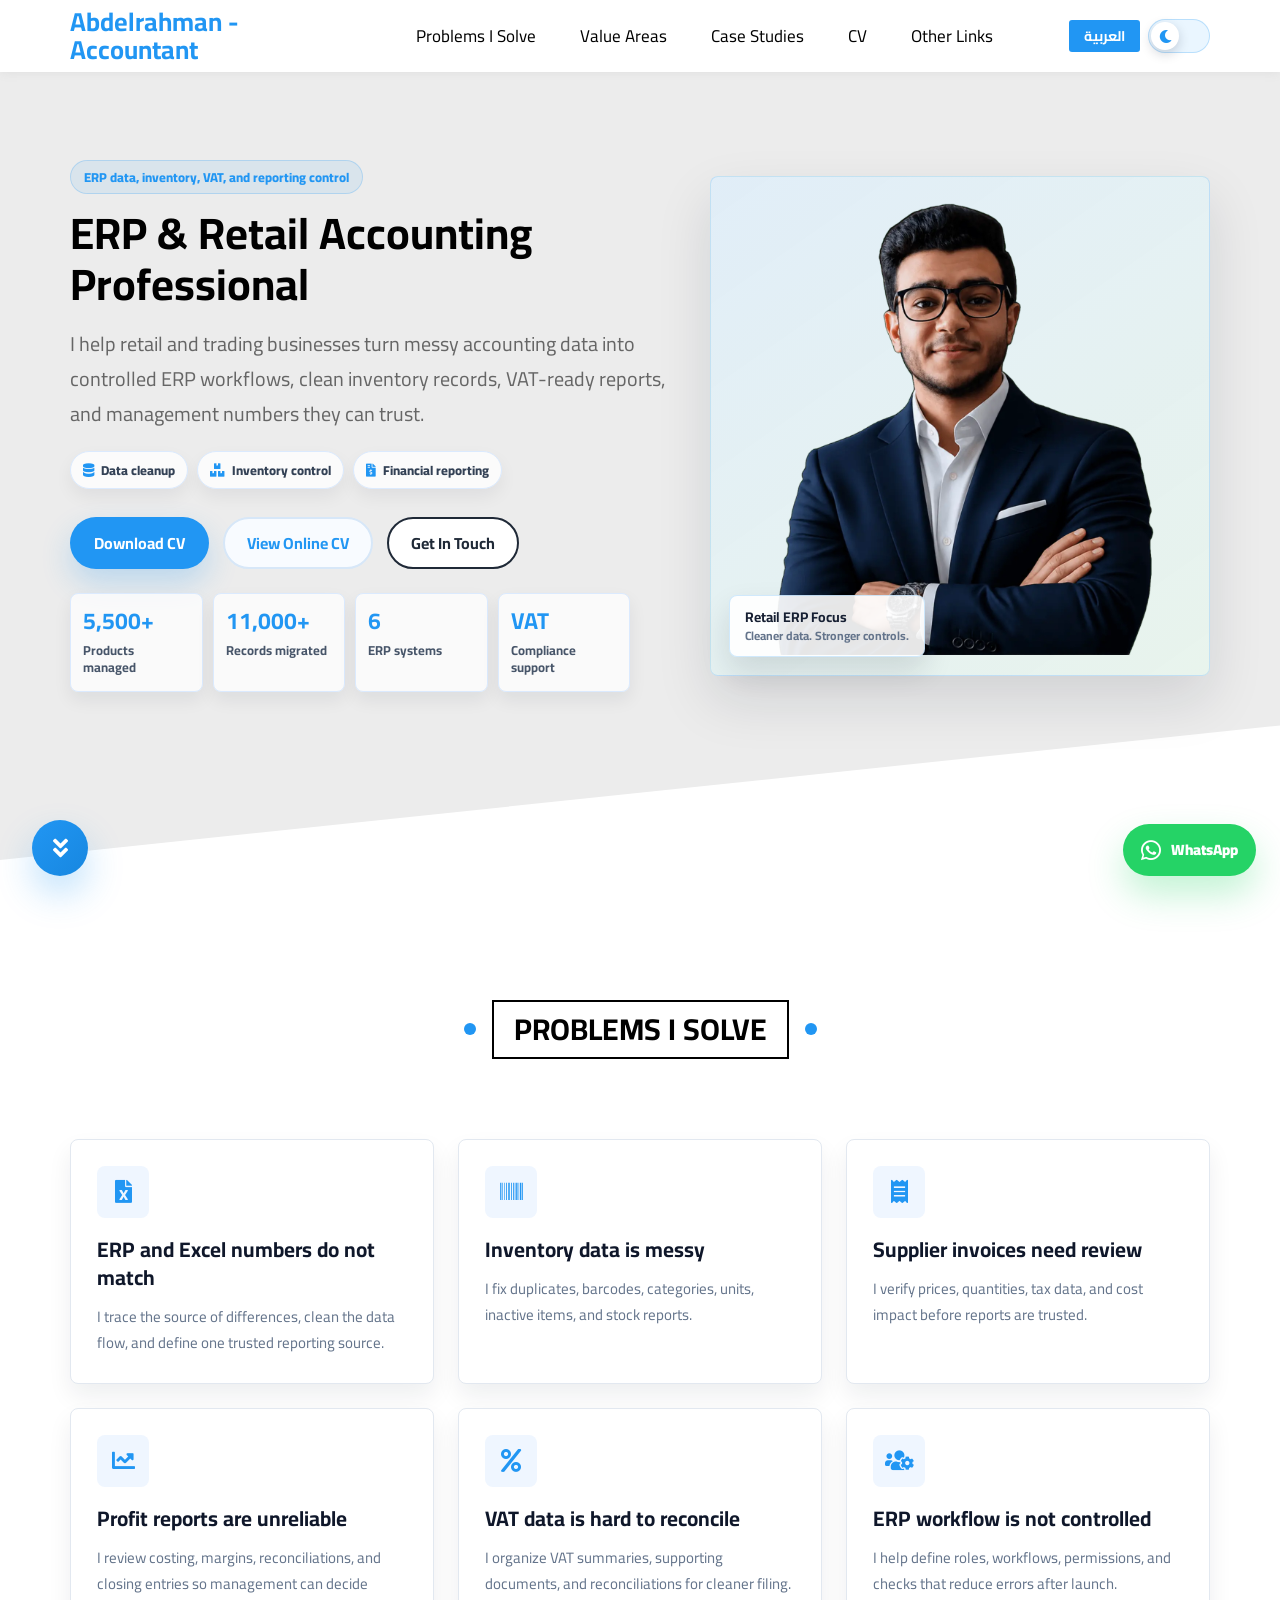
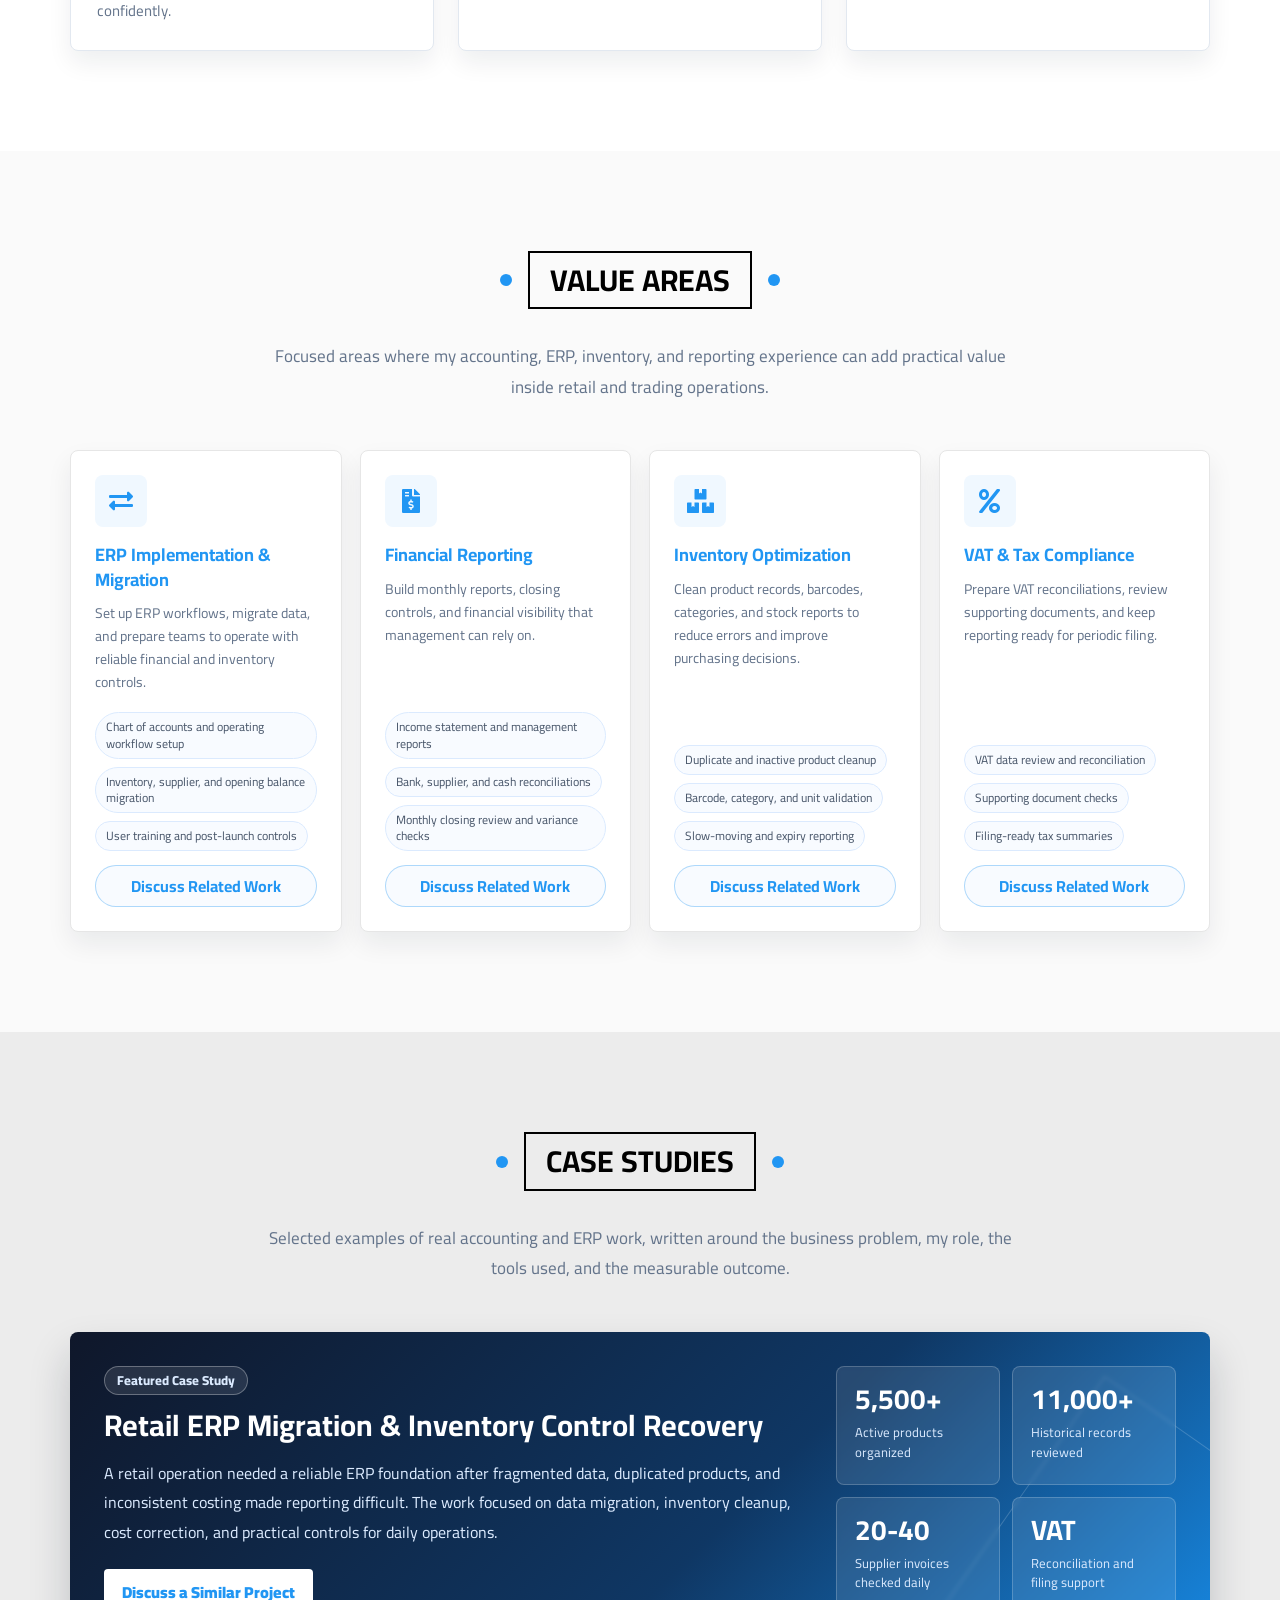
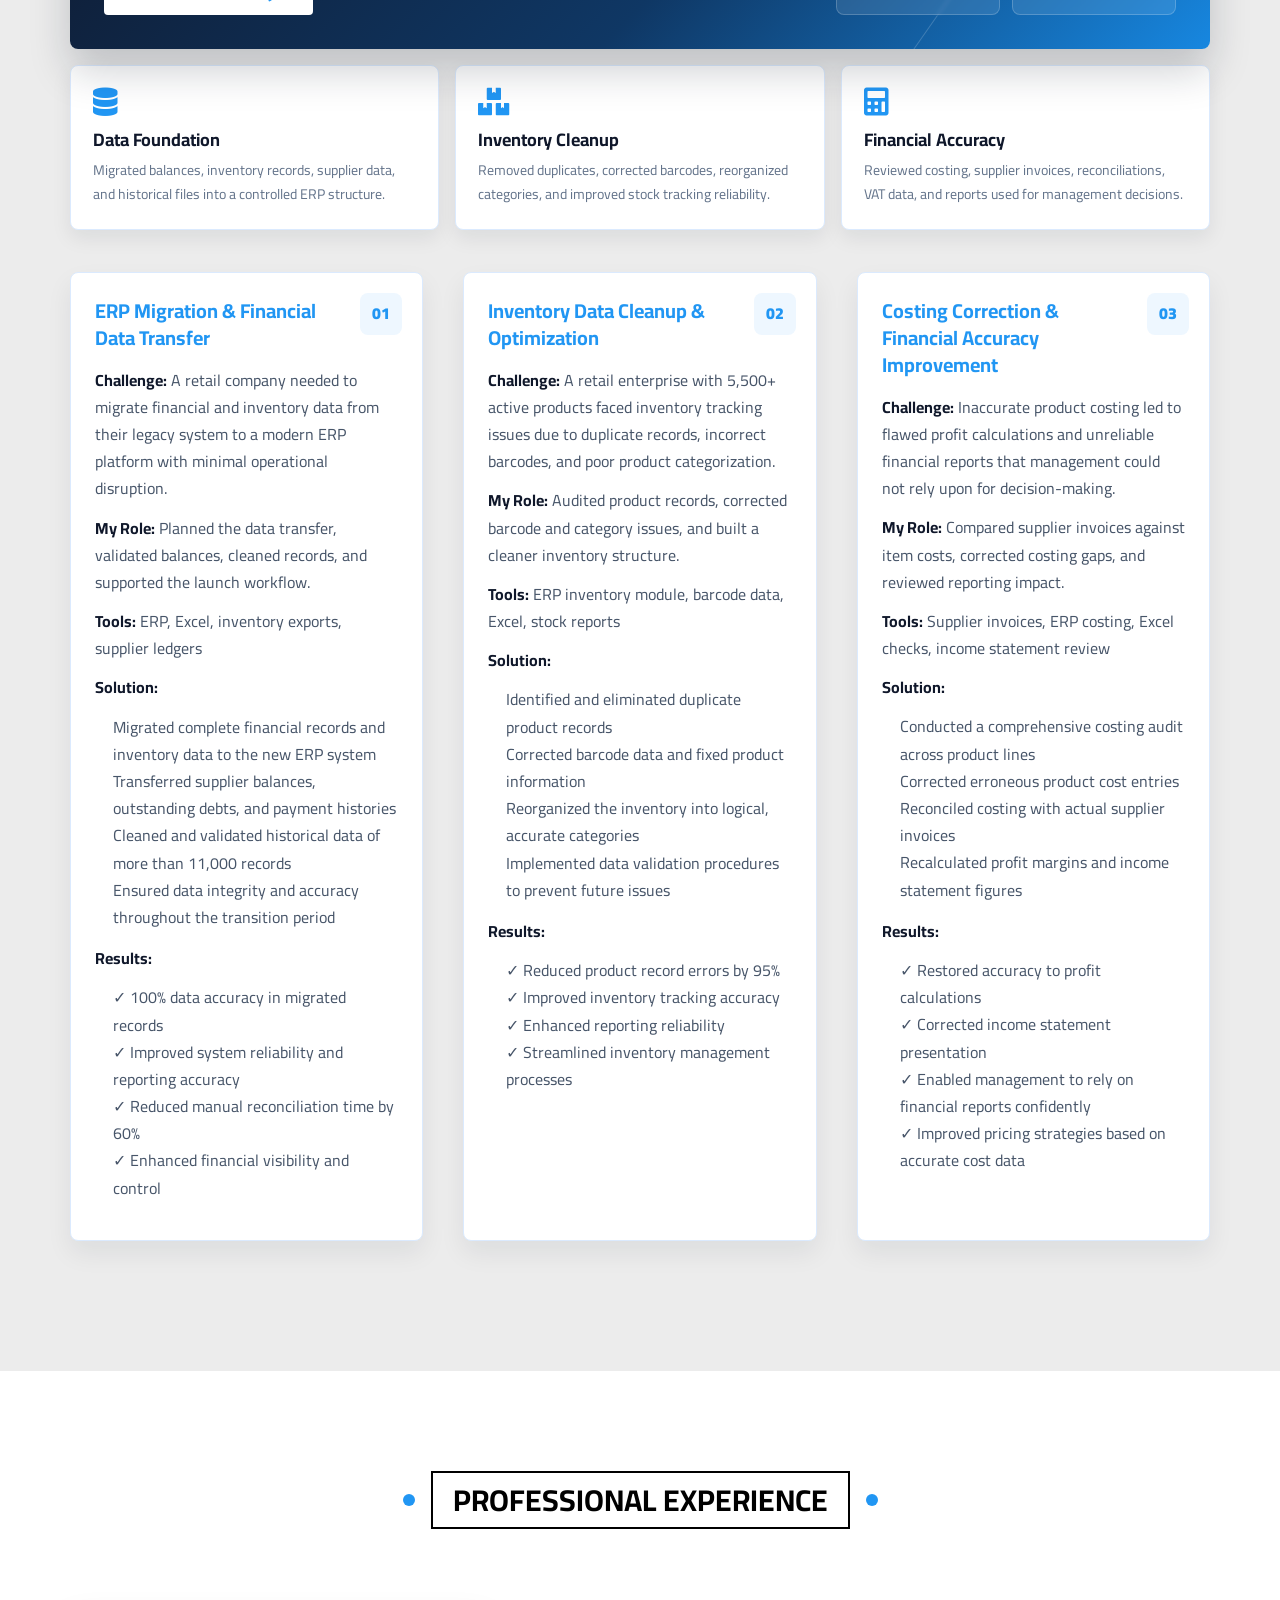
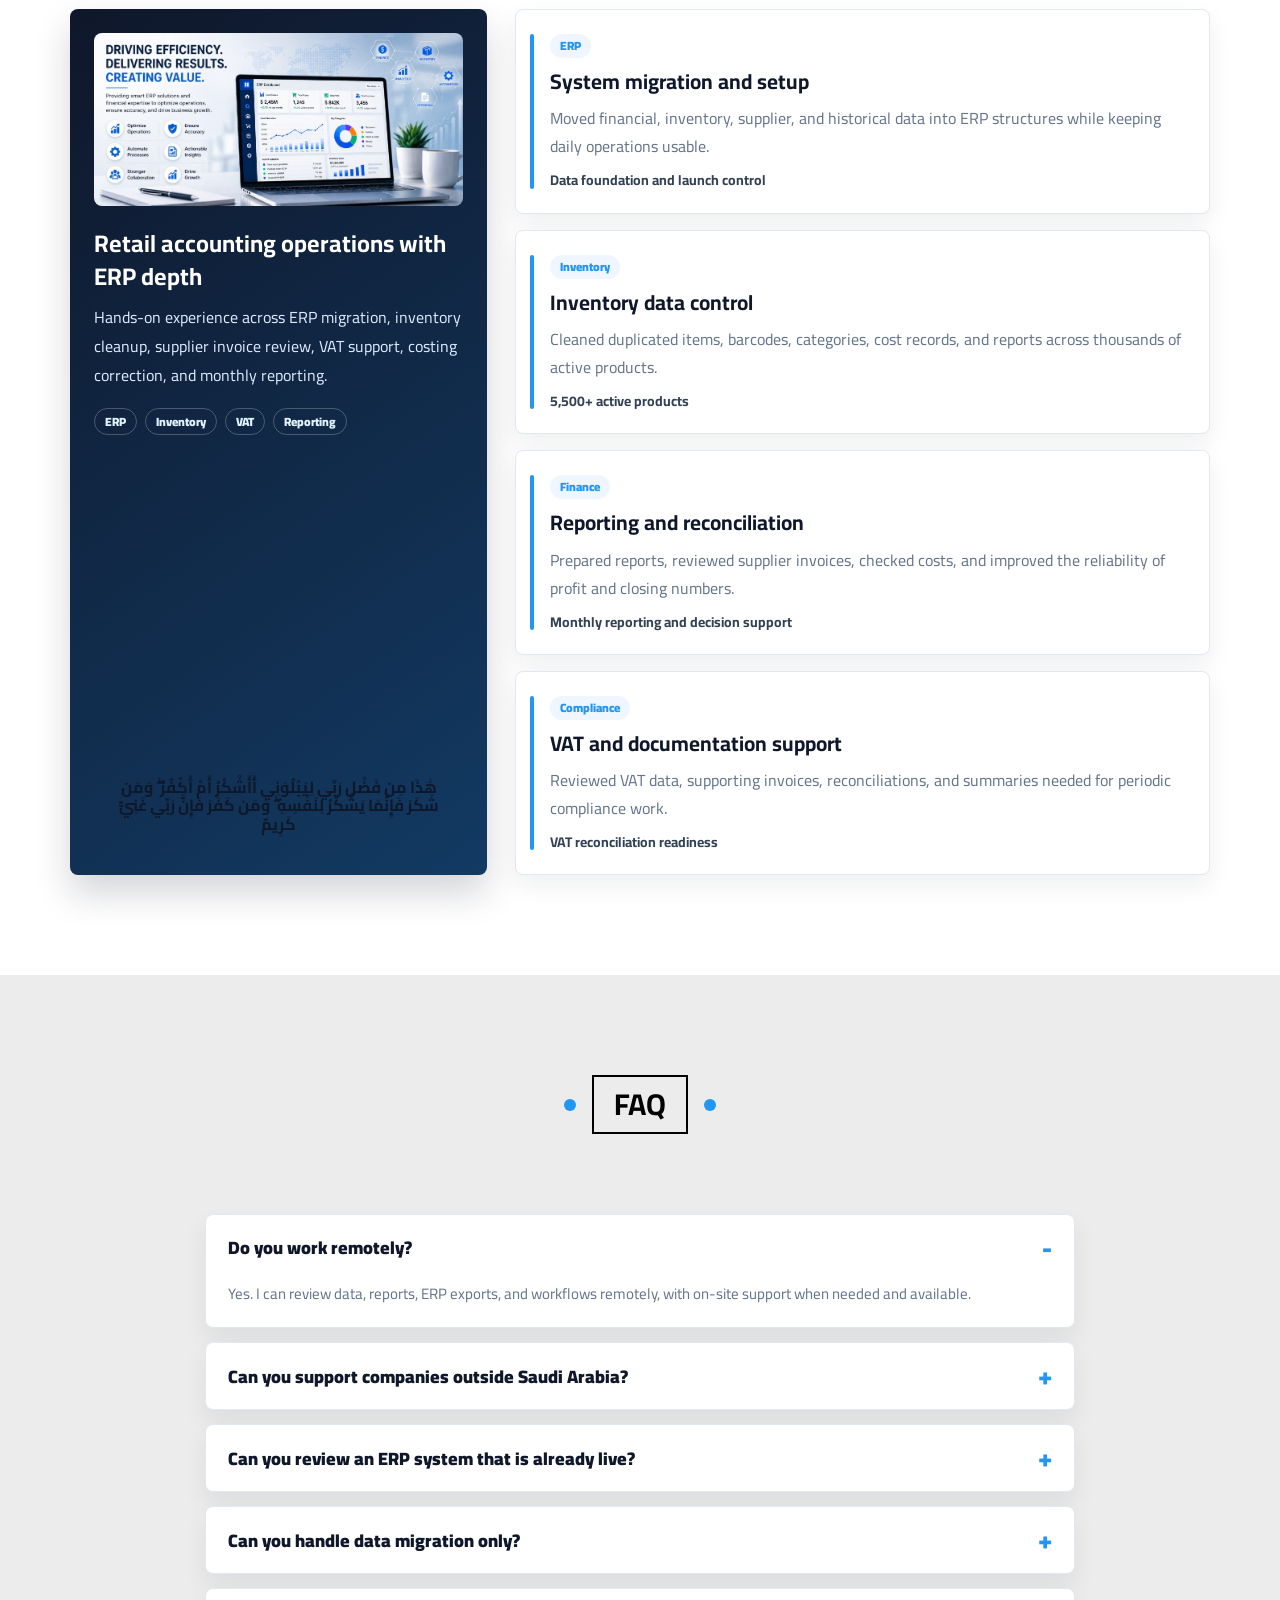
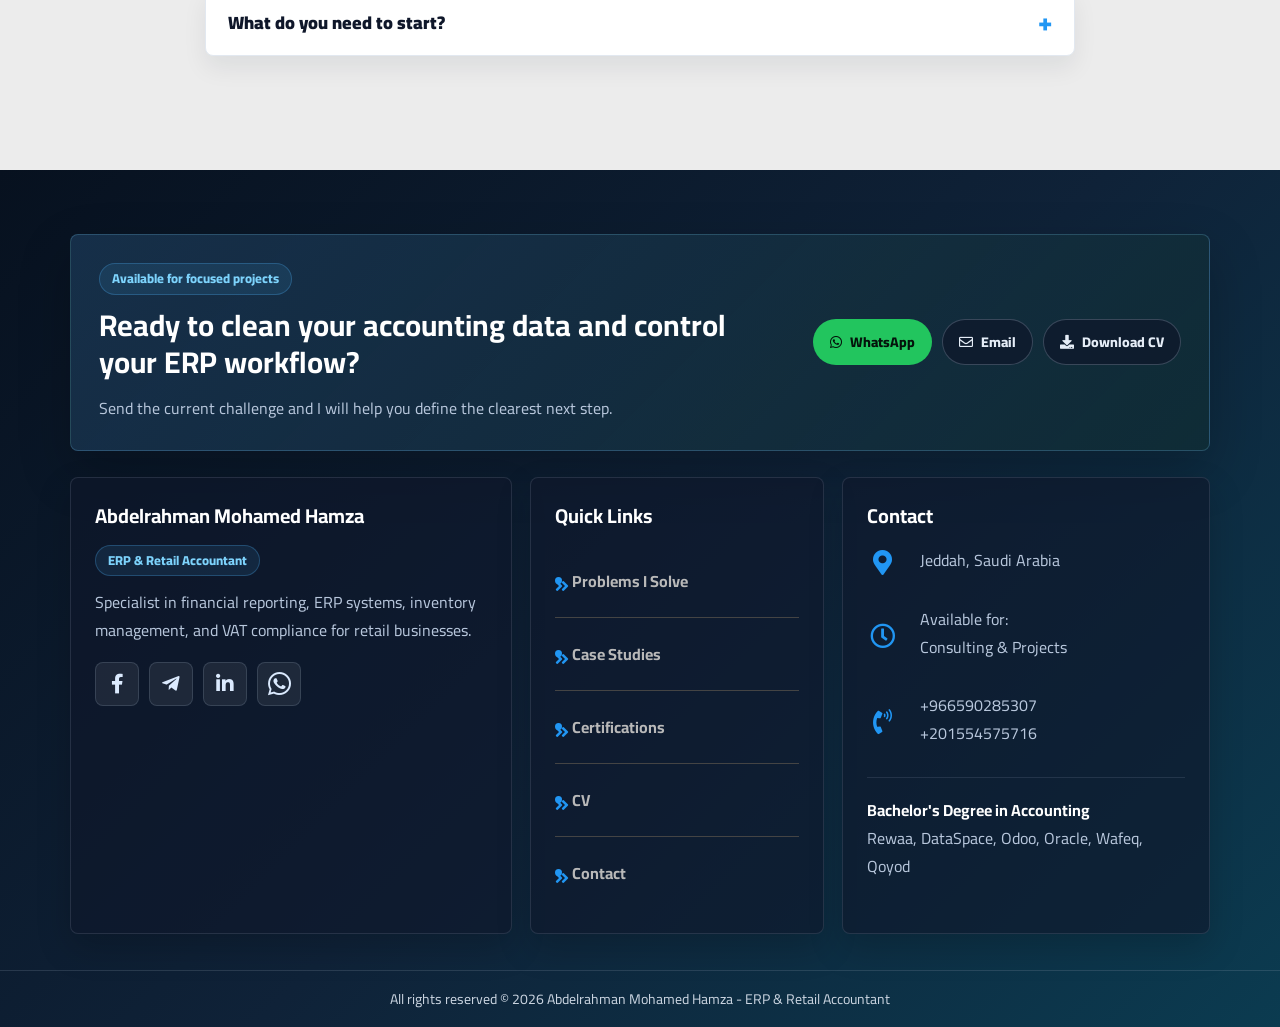
<file: index.html>
﻿<!DOCTYPE html>
<html lang="en">

<head>
  <!-- Google tag (gtag.js) -->
  <script async src="https://www.googletagmanager.com/gtag/js?id=G-YFB1QEBLSV"></script>
  <script>
    window.dataLayer = window.dataLayer || [];
    function gtag() { dataLayer.push(arguments); }
    gtag('js', new Date());
    gtag('config', 'G-YFB1QEBLSV');
  </script>
  <meta charset="UTF-8" />
  <meta http-equiv="X-UA-Compatible" content="IE=edge" />
  <meta name="viewport" content="width=device-width, initial-scale=1.0" />
  <meta name="description" content="Abdelrahman Mohamed Hamza is an ERP and retail accountant in Jeddah, Saudi Arabia, specializing in ERP implementation, inventory control, VAT compliance, financial reporting, supplier invoice review, and accounting data cleanup.">
  <meta name="keywords" content="Abdelrahman Mohamed Hamza, ERP accountant, retail accountant, accountant in Jeddah, Saudi Arabia accountant, ERP implementation, inventory control, VAT compliance, financial reporting, supplier invoice review, accounting data cleanup, Power BI, Excel, محاسب ERP, محاسب جدة, محاسب تجزئة, إدارة المخزون, التقارير المالية, ضريبة القيمة المضافة">
  <meta name="robots" content="index, follow, max-image-preview:large" />
  <title>Abdelrahman Mohamed Hamza | ERP & Retail Accountant in Jeddah</title>
  <link rel="canonical" href="https://abdelrahman-mo-hamza.github.io/My-Portfolio/" />
  <link rel="alternate" hreflang="en" href="https://abdelrahman-mo-hamza.github.io/My-Portfolio/?lang=en" />
  <link rel="alternate" hreflang="ar" href="https://abdelrahman-mo-hamza.github.io/My-Portfolio/?lang=ar" />
  <link rel="alternate" hreflang="x-default" href="https://abdelrahman-mo-hamza.github.io/My-Portfolio/" />
  <link rel="preload" as="image" href="imgs/landing-image.webp" />
  <meta property="og:type" content="website" />
  <meta property="og:locale" content="en_US" />
  <meta property="og:locale:alternate" content="ar_AR" />
  <meta property="og:site_name" content="Abdelrahman Mohamed Hamza Portfolio" />
  <meta property="og:url" content="https://abdelrahman-mo-hamza.github.io/My-Portfolio/" />
  <meta property="og:title" content="Abdelrahman Mohamed Hamza | ERP & Retail Accountant in Jeddah" />
  <meta property="og:description" content="ERP and retail accountant in Jeddah specializing in ERP implementation, inventory control, VAT compliance, financial reporting, supplier invoice review, and accounting data cleanup." />
  <meta property="og:image" content="https://abdelrahman-mo-hamza.github.io/My-Portfolio/imgs/og.webp" />
  <meta property="og:image:secure_url" content="https://abdelrahman-mo-hamza.github.io/My-Portfolio/imgs/og.webp" />
  <meta property="og:image:width" content="1774" />
  <meta property="og:image:height" content="887" />
  <meta property="og:image:alt" content="Abdelrahman Mohamed Hamza - ERP Accountant" />
  <link rel="icon" type="image/svg+xml" href="favicon.svg" />
  <meta name="theme-color" content="#2196f3" />
  <script>
    (() => {
      try {
        const savedTheme = localStorage.getItem("theme");
        const prefersDark = window.matchMedia("(prefers-color-scheme: dark)").matches;
        const theme = savedTheme === "dark" || savedTheme === "light" ? savedTheme : (prefersDark ? "dark" : "light");
        document.documentElement.dataset.theme = theme;
      } catch (error) {
        document.documentElement.dataset.theme = "light";
      }
    })();
  </script>
  <meta name="twitter:card" content="summary_large_image" />
  <meta name="twitter:title" content="Abdelrahman Mohamed Hamza | ERP & Retail Accountant in Jeddah" />
  <meta name="twitter:description" content="ERP and retail accountant in Jeddah specializing in ERP implementation, inventory control, VAT compliance, financial reporting, supplier invoice review, and accounting data cleanup." />
  <meta name="twitter:image" content="https://abdelrahman-mo-hamza.github.io/My-Portfolio/imgs/og.webp" />
  <script type="application/ld+json">
    {
      "@context": "https://schema.org",
      "@type": "Person",
      "name": "Abdelrahman Mohamed Hamza",
      "jobTitle": "ERP & Retail Accountant",
      "url": "https://abdelrahman-mo-hamza.github.io/My-Portfolio/",
      "image": "https://abdelrahman-mo-hamza.github.io/My-Portfolio/imgs/og.webp",
      "email": "mailto:manobaker1@gmail.com",
      "telephone": "+966590285307",
      "address": {
        "@type": "PostalAddress",
        "addressLocality": "Jeddah",
        "addressCountry": "SA"
      },
      "sameAs": [
        "https://www.linkedin.com/in/abdelrahman-mo-hamza/",
        "https://www.facebook.com/TheAccountantHub.ar",
        "https://t.me/mano_love1"
      ],
      "knowsAbout": [
        "ERP Implementation",
        "Retail Accounting",
        "Financial Reporting",
        "Inventory Management",
        "VAT Compliance",
        "Supplier Invoice Review",
        "Bank Reconciliation",
        "Accounting Data Cleanup",
        "Power BI",
        "Excel",
        "محاسبة ERP",
        "محاسبة التجزئة",
        "إدارة المخزون",
        "ضريبة القيمة المضافة"
      ],
      "knowsLanguage": ["Arabic", "English"]
    }
  </script>
  <link rel="stylesheet" href="css/normalize.css" />
  <link rel="stylesheet" href="css/mano.css?v=20260515-seo-keywords" />
  <!-- Font Awesome -->
  <link rel="stylesheet" href="css/all.min.css" />
  <!-- Google Fonts -->
  <link rel="preconnect" href="https://fonts.googleapis.com" />
  <link rel="preconnect" href="https://fonts.gstatic.com" crossorigin />
  <link href="https://fonts.googleapis.com/css2?family=Cairo:wght@300;400;700&display=swap" rel="stylesheet" />
</head>

<body>
  <!-- Start Header -->
  <div class="header" id="header">
    <div class="container">
      <a href="#header" class="logo">
        <span class="logo-full" data-translate="header.logo">Abdelrahman - Accountant</span>
        <span class="logo-short" data-translate="header.logoShort">Abdelrahman</span>
      </a>

      <button class="mobile-menu-trigger" id="hamburgerBtn" type="button" aria-label="Toggle navigation" aria-controls="mobileNav" aria-expanded="false">
        <span></span>
        <span></span>
        <span></span>
      </button>

      <ul class="main-nav" id="mobileNav">
        <li><a href="#problems" data-translate="header.problems">Problems I Solve</a></li>
        <li><a href="#services" data-translate="header.services">Value Areas</a></li>
        <li><a href="#case-studies" data-translate="header.caseStudies">Case Studies</a></li>
        <li><a href="cv.html" data-cv-link data-translate="header.cv">CV</a></li>
        <li>
          <a href="#" id="otherLinksTrigger" data-menu-toggle="other-links" data-translate="header.otherLinks" aria-haspopup="true" aria-controls="otherLinksMenu" aria-expanded="false">Other Links</a>
          <!-- Start Megamenu -->
          <div class="mega-menu" id="otherLinksMenu">
            <div class="image">
              <img src="imgs/megamenu.webp" alt="" />
            </div>
            <ul class="links">
              <li>
                <a href="#case-studies"><i class="far fa-folder fa-fw"></i> <span data-translate="header.caseStudies">Case Studies</span></a>
              </li>
              <li>
                <a href="#problems"><i class="fas fa-tools fa-fw"></i> <span data-translate="header.problems">Problems I Solve</span></a>
              </li>
              <li>
                <a href="cv.html#certificates" data-cv-link data-cv-section="certificates"><i class="fas fa-certificate fa-fw"></i> <span data-translate="header.certifications">Certifications</span></a>
              </li>
              <li>
                <a href="#services"><i class="far fa-building fa-fw"></i> <span data-translate="header.services">Value Areas</span></a>
              </li>
            </ul>
            <ul class="links">
              <li>
                <a href="#faq"><i class="far fa-question-circle fa-fw"></i> <span data-translate="header.faq">FAQ</span></a>
              </li>
              <li>
                <a href="#contact"><i class="fas fa-envelope fa-fw"></i> <span data-translate="header.getInTouch">Get in Touch</span></a>
              </li>
            </ul>
          </div>
          <!-- End Megamenu -->
        </li>
      </ul>

      <div class="header-actions">
        <button class="lang-switch" id="langSwitchBtn" type="button" aria-label="Switch language">English</button>
        <button class="theme-switch" id="themeSwitchBtn" type="button" aria-label="Switch theme">
          <span class="theme-switch__track" aria-hidden="true">
            <span class="theme-switch__thumb">
              <i class="fas fa-moon"></i>
            </span>
          </span>
        </button>
      </div>
    </div>
  </div>
  <!-- End Header -->
  <!-- Start Landing -->
  <div class="landing">
    <div class="container">
      <div class="text">
        <span class="landing-kicker" data-translate="landing.kicker">ERP data, inventory, VAT, and reporting control</span>
        <h1 data-translate="landing.title">ERP & Retail Accounting Professional</h1>
        <div class="landing-mobile-visual">
          <div class="landing-visual__frame">
            <img src="imgs/landing-image.webp" alt="ERP and retail accounting illustration" loading="eager" decoding="async" />
            <div class="landing-visual__badge">
              <strong data-translate="landing.visualBadgeTitle">Retail ERP Focus</strong>
              <span data-translate="landing.visualBadgeText">Cleaner data. Stronger controls.</span>
            </div>
          </div>
        </div>
        <p data-translate="landing.description">I help retail and trading businesses turn messy accounting data into controlled ERP workflows, clean inventory records, VAT-ready reports, and management numbers they can trust.</p>
        <div class="landing-proof" aria-label="Core focus areas">
          <span><i class="fas fa-database"></i> <span data-translate="landing.proof.0">Data cleanup</span></span>
          <span><i class="fas fa-boxes"></i> <span data-translate="landing.proof.1">Inventory control</span></span>
          <span><i class="fas fa-file-invoice-dollar"></i> <span data-translate="landing.proof.2">Financial reporting</span></span>
        </div>
        <div class="landing-actions">
          <a href="Abdelrahman-Mohamed-Hamza-CV-en.pdf" class="landing-action landing-action--primary" data-cv-download download="Abdelrahman-Mohamed-Hamza-CV-en.pdf" data-translate="landing.downloadCv">Download CV</a>
          <a href="cv.html" class="landing-action landing-action--tertiary" data-cv-link data-translate="landing.viewCv">View Online CV</a>
          <a href="#contact" class="landing-action landing-action--secondary" data-translate="landing.contactCta">Get In Touch</a>
        </div>
        <div class="landing-highlights" aria-label="Professional highlights">
          <div>
            <strong>5,500+</strong>
            <span data-translate="landing.highlights.0">Products managed</span>
          </div>
          <div>
            <strong>11,000+</strong>
            <span data-translate="landing.highlights.1">Records migrated</span>
          </div>
          <div>
            <strong>6</strong>
            <span data-translate="landing.highlights.2">ERP systems</span>
          </div>
          <div>
            <strong>VAT</strong>
            <span data-translate="landing.highlights.3">Compliance support</span>
          </div>
        </div>
      </div>
      <div class="image landing-visual">
        <div class="landing-visual__frame">
          <img src="imgs/landing-image.webp" alt="ERP and retail accounting illustration" fetchpriority="high" decoding="async" />
          <div class="landing-visual__badge">
            <strong data-translate="landing.visualBadgeTitle">Retail ERP Focus</strong>
            <span data-translate="landing.visualBadgeText">Cleaner data. Stronger controls.</span>
          </div>
        </div>
      </div>
    </div>
  </div>
  <!-- End Landing -->
  <!-- Start Problems -->
  <div class="problems" id="problems">
    <h2 class="main-title" data-translate="problems.title">Problems I Solve</h2>
    <div class="container">
      <div class="problem-card">
        <i class="fas fa-file-excel"></i>
        <h3 data-translate="problems.items.0.title">ERP and Excel numbers do not match</h3>
        <p data-translate="problems.items.0.text">I trace the source of differences, clean the data flow, and define one trusted reporting source.</p>
      </div>
      <div class="problem-card">
        <i class="fas fa-barcode"></i>
        <h3 data-translate="problems.items.1.title">Inventory data is messy</h3>
        <p data-translate="problems.items.1.text">I fix duplicates, barcodes, categories, units, inactive items, and stock reports.</p>
      </div>
      <div class="problem-card">
        <i class="fas fa-receipt"></i>
        <h3 data-translate="problems.items.2.title">Supplier invoices need review</h3>
        <p data-translate="problems.items.2.text">I verify prices, quantities, tax data, and cost impact before reports are trusted.</p>
      </div>
      <div class="problem-card">
        <i class="fas fa-chart-line"></i>
        <h3 data-translate="problems.items.3.title">Profit reports are unreliable</h3>
        <p data-translate="problems.items.3.text">I review costing, margins, reconciliations, and closing entries so management can decide confidently.</p>
      </div>
      <div class="problem-card">
        <i class="fas fa-percent"></i>
        <h3 data-translate="problems.items.4.title">VAT data is hard to reconcile</h3>
        <p data-translate="problems.items.4.text">I organize VAT summaries, supporting documents, and reconciliations for cleaner filing.</p>
      </div>
      <div class="problem-card">
        <i class="fas fa-users-cog"></i>
        <h3 data-translate="problems.items.5.title">ERP workflow is not controlled</h3>
        <p data-translate="problems.items.5.text">I help define roles, workflows, permissions, and checks that reduce errors after launch.</p>
      </div>
    </div>
    <button class="mobile-show-more" type="button" data-mobile-toggle="problems" aria-expanded="false" data-translate="ui.showMore">Show more</button>
  </div>
  <!-- End Problems -->
  <!-- Start Services -->
  <div class="services" id="services">
    <h2 class="main-title" data-translate="services.title">Value Areas</h2>
    <p class="section-lead" data-translate="services.intro">Focused areas where my accounting, ERP, inventory, and reporting experience can add practical value inside retail and trading operations.</p>
    <div class="container">
      <div class="box">
        <i class="fas fa-exchange-alt fa-4x"></i>
        <h3 data-translate="services.items.0.title">ERP Implementation & Migration</h3>
        <p class="service-desc" data-translate="services.items.0.description">Set up ERP workflows, migrate data, and prepare teams to operate with reliable financial and inventory controls.</p>
        <ul class="service-points" data-translate="services.items.0.points"></ul>
        <div class="info">
          <a href="#contact" data-service-key="erp" data-translate="services.details">Discuss Related Work</a>
        </div>
      </div>
      <div class="box">
        <i class="fas fa-file-invoice-dollar fa-4x"></i>
        <h3 data-translate="services.items.1.title">Financial Reporting</h3>
        <p class="service-desc" data-translate="services.items.1.description">Build monthly reports, closing controls, and financial visibility that management can rely on.</p>
        <ul class="service-points" data-translate="services.items.1.points"></ul>
        <div class="info">
          <a href="#contact" data-service-key="reports" data-translate="services.details">Discuss Related Work</a>
        </div>
      </div>
      <div class="box">
        <i class="fas fa-boxes fa-4x"></i>
        <h3 data-translate="services.items.2.title">Inventory Optimization</h3>
        <p class="service-desc" data-translate="services.items.2.description">Clean product records, barcodes, categories, and stock reports to reduce errors and improve purchasing decisions.</p>
        <ul class="service-points" data-translate="services.items.2.points"></ul>
        <div class="info">
          <a href="#contact" data-service-key="inventory" data-translate="services.details">Discuss Related Work</a>
        </div>
      </div>
      <div class="box">
        <i class="fas fa-percent fa-4x"></i>
        <h3 data-translate="services.items.3.title">VAT & Tax Compliance</h3>
        <p class="service-desc" data-translate="services.items.3.description">Prepare VAT reconciliations, review supporting documents, and keep reporting ready for periodic filing.</p>
        <ul class="service-points" data-translate="services.items.3.points"></ul>
        <div class="info">
          <a href="#contact" data-service-key="vat" data-translate="services.details">Discuss Related Work</a>
        </div>
      </div>
    </div>
  </div>
  <!-- End Services -->
  <!-- Start Case Studies -->
  <div class="case-studies" id="case-studies">
    <h2 class="main-title" data-translate="caseStudies.title">Case Studies</h2>
    <p class="section-lead" data-translate="caseStudies.intro">Selected examples of real accounting and ERP work, written around the business problem, my role, the tools used, and the measurable outcome.</p>
    <div class="container case-study-feature">
      <div class="case-study-hero">
        <div class="case-study-copy">
          <span class="case-study-kicker" data-translate="caseStudies.feature.kicker">Featured Case Study</span>
          <h3 data-translate="caseStudies.feature.title">Retail ERP Migration & Inventory Control Recovery</h3>
          <p data-translate="caseStudies.feature.summary">A retail operation needed a reliable ERP foundation after fragmented data, duplicated products, and inconsistent costing made reporting difficult. The work focused on data migration, inventory cleanup, cost correction, and practical controls for daily operations.</p>
          <div class="case-study-actions">
            <a href="#contact" class="case-study-cta" data-service-key="erp" data-translate="caseStudies.feature.cta">Discuss a Similar Project</a>
          </div>
        </div>
        <div class="case-study-results">
          <div class="case-result">
            <strong>5,500+</strong>
            <span data-translate="caseStudies.feature.metrics.0">Active products organized</span>
          </div>
          <div class="case-result">
            <strong>11,000+</strong>
            <span data-translate="caseStudies.feature.metrics.1">Historical records reviewed</span>
          </div>
          <div class="case-result">
            <strong>20-40</strong>
            <span data-translate="caseStudies.feature.metrics.2">Supplier invoices checked daily</span>
          </div>
          <div class="case-result">
            <strong>VAT</strong>
            <span data-translate="caseStudies.feature.metrics.3">Reconciliation and filing support</span>
          </div>
        </div>
      </div>
      <div class="case-study-flow">
        <div>
          <i class="fas fa-database"></i>
          <h4 data-translate="caseStudies.feature.flow.0.title">Data Foundation</h4>
          <p data-translate="caseStudies.feature.flow.0.text">Migrated balances, inventory records, supplier data, and historical files into a controlled ERP structure.</p>
        </div>
        <div>
          <i class="fas fa-boxes"></i>
          <h4 data-translate="caseStudies.feature.flow.1.title">Inventory Cleanup</h4>
          <p data-translate="caseStudies.feature.flow.1.text">Removed duplicates, corrected barcodes, reorganized categories, and improved stock tracking reliability.</p>
        </div>
        <div>
          <i class="fas fa-calculator"></i>
          <h4 data-translate="caseStudies.feature.flow.2.title">Financial Accuracy</h4>
          <p data-translate="caseStudies.feature.flow.2.text">Reviewed costing, supplier invoices, reconciliations, VAT data, and reports used for management decisions.</p>
        </div>
      </div>
    </div>
    <div class="container case-study-list">
      <div class="box">
        <h3 data-translate="caseStudies.studies.0.title">ERP Migration & Financial Data Transfer</h3>
        <div>
          <p><strong data-translate="caseStudies.challengeLabel">Challenge:</strong> <span data-translate="caseStudies.studies.0.challenge">A retail company needed to migrate financial and inventory data from their legacy system to a modern ERP platform with minimal operational disruption.</span></p>
          <p><strong data-translate="caseStudies.roleLabel">My Role:</strong> <span data-translate="caseStudies.studies.0.role">Planned the data transfer, validated balances, cleaned records, and supported the launch workflow.</span></p>
          <p><strong data-translate="caseStudies.toolsLabel">Tools:</strong> <span data-translate="caseStudies.studies.0.tools">ERP, Excel, inventory exports, supplier ledgers</span></p>
          <p><strong data-translate="caseStudies.solutionLabel">Solution:</strong></p>
          <ul  data-translate="caseStudies.studies.0.solutionItems"></ul>
          <p><strong data-translate="caseStudies.resultsLabel">Results:</strong></p>
          <ul  data-translate="caseStudies.studies.0.resultItems"></ul>
        </div>
      </div>
      <div class="box">
        <h3 data-translate="caseStudies.studies.1.title">Inventory Data Cleanup & Optimization</h3>
        <div>
          <p><strong data-translate="caseStudies.challengeLabel">Challenge:</strong> <span data-translate="caseStudies.studies.1.challenge">A retail enterprise with 5,500+ active products faced inventory tracking issues due to duplicate records, incorrect barcodes, and poor product categorization.</span></p>
          <p><strong data-translate="caseStudies.roleLabel">My Role:</strong> <span data-translate="caseStudies.studies.1.role">Audited product records, corrected barcode and category issues, and built a cleaner inventory structure.</span></p>
          <p><strong data-translate="caseStudies.toolsLabel">Tools:</strong> <span data-translate="caseStudies.studies.1.tools">ERP inventory module, barcode data, Excel, stock reports</span></p>
          <p><strong data-translate="caseStudies.solutionLabel">Solution:</strong></p>
          <ul  data-translate="caseStudies.studies.1.solutionItems"></ul>
          <p><strong data-translate="caseStudies.resultsLabel">Results:</strong></p>
          <ul  data-translate="caseStudies.studies.1.resultItems"></ul>
        </div>
      </div>
      <div class="box">
        <h3 data-translate="caseStudies.studies.2.title">Costing Correction & Financial Accuracy Improvement</h3>
        <div>
          <p><strong data-translate="caseStudies.challengeLabel">Challenge:</strong> <span data-translate="caseStudies.studies.2.challenge">Inaccurate product costing led to flawed profit calculations and unreliable financial reports that management could not rely upon for decision-making.</span></p>
          <p><strong data-translate="caseStudies.roleLabel">My Role:</strong> <span data-translate="caseStudies.studies.2.role">Compared supplier invoices against item costs, corrected costing gaps, and reviewed reporting impact.</span></p>
          <p><strong data-translate="caseStudies.toolsLabel">Tools:</strong> <span data-translate="caseStudies.studies.2.tools">Supplier invoices, ERP costing, Excel checks, income statement review</span></p>
          <p><strong data-translate="caseStudies.solutionLabel">Solution:</strong></p>
          <ul  data-translate="caseStudies.studies.2.solutionItems"></ul>
          <p><strong data-translate="caseStudies.resultsLabel">Results:</strong></p>
          <ul  data-translate="caseStudies.studies.2.resultItems"></ul>
        </div>
      </div>
    </div>
    <button class="mobile-show-more" type="button" data-mobile-toggle="case-studies" aria-expanded="false" data-translate="ui.showMore">Show more</button>
  </div>
  <!-- End Case Studies -->
  <!-- Start Videos -->
  <div class="videos" id="videos">
    <h2 class="main-title" data-translate="videos.title">Professional Experience</h2>
    <div class="container">
      <div class="holder experience-panel">
        <div class="experience-summary">
          <img src="imgs/video-preview.webp" alt="Professional achievements preview" loading="lazy" />
          <h3 data-translate="videos.introTitle">Retail accounting operations with ERP depth</h3>
          <p data-translate="videos.introText">Hands-on experience across ERP migration, inventory cleanup, supplier invoice review, VAT support, costing correction, and monthly reporting.</p>
          <div class="experience-tags">
            <span data-translate="videos.tags.0">ERP</span>
            <span data-translate="videos.tags.1">Inventory</span>
            <span data-translate="videos.tags.2">VAT</span>
            <span data-translate="videos.tags.3">Reporting</span>
          </div>
          <div class="info" id="ayah" data-translate="videos.previewText">هَٰذَا مِن فَضْلِ رَبِّي لِيَبْلُوَنِي أَأَشْكُرُ أَمْ أَكْفُرُ ۖ وَمَن شَكَرَ فَإِنَّمَا يَشْكُرُ لِنَفْسِهِ ۖ وَمَن كَفَرَ فَإِنَّ رَبِّي غَنِيٌّ كَرِيمٌ</div>
        </div>
        <div class="experience-timeline">
          <div class="experience-item">
            <span data-translate="videos.timeline.0.label">ERP</span>
            <h3 data-translate="videos.timeline.0.title">System migration and setup</h3>
            <p data-translate="videos.timeline.0.text">Moved financial, inventory, supplier, and historical data into ERP structures while keeping daily operations usable.</p>
            <strong data-translate="videos.timeline.0.meta">Data foundation and launch control</strong>
          </div>
          <div class="experience-item">
            <span data-translate="videos.timeline.1.label">Inventory</span>
            <h3 data-translate="videos.timeline.1.title">Inventory data control</h3>
            <p data-translate="videos.timeline.1.text">Cleaned duplicated items, barcodes, categories, cost records, and reports across thousands of active products.</p>
            <strong data-translate="videos.timeline.1.meta">5,500+ active products</strong>
          </div>
          <div class="experience-item">
            <span data-translate="videos.timeline.2.label">Finance</span>
            <h3 data-translate="videos.timeline.2.title">Reporting and reconciliation</h3>
            <p data-translate="videos.timeline.2.text">Prepared reports, reviewed supplier invoices, checked costs, and improved the reliability of profit and closing numbers.</p>
            <strong data-translate="videos.timeline.2.meta">Monthly reporting and decision support</strong>
          </div>
          <div class="experience-item">
            <span data-translate="videos.timeline.3.label">Compliance</span>
            <h3 data-translate="videos.timeline.3.title">VAT and documentation support</h3>
            <p data-translate="videos.timeline.3.text">Reviewed VAT data, supporting invoices, reconciliations, and summaries needed for periodic compliance work.</p>
            <strong data-translate="videos.timeline.3.meta">VAT reconciliation readiness</strong>
          </div>
        </div>
      </div>
    </div>
    <button class="mobile-show-more" type="button" data-mobile-toggle="videos" aria-expanded="false" data-translate="ui.showMore">Show more</button>
  </div>
  <!-- End Videos -->
  <!-- Start FAQ -->
  <div class="faq" id="faq">
    <h2 class="main-title" data-translate="faq.title">FAQ</h2>
    <div class="container">
      <details open>
        <summary data-translate="faq.items.0.question">Do you work remotely?</summary>
        <p data-translate="faq.items.0.answer">Yes. I can review data, reports, ERP exports, and workflows remotely, with on-site support when needed and available.</p>
      </details>
      <details>
        <summary data-translate="faq.items.1.question">Can you support companies outside Saudi Arabia?</summary>
        <p data-translate="faq.items.1.answer">Yes. The workflow can be adapted for retail and trading businesses in different markets, especially when the need is ERP, inventory, reporting, or data cleanup.</p>
      </details>
      <details>
        <summary data-translate="faq.items.2.question">Can you review an ERP system that is already live?</summary>
        <p data-translate="faq.items.2.answer">Yes. I can review current workflows, master data, inventory structure, reporting outputs, permissions, and the controls around monthly closing.</p>
      </details>
      <details>
        <summary data-translate="faq.items.3.question">Can you handle data migration only?</summary>
        <p data-translate="faq.items.3.answer">Yes. I can focus only on preparing, cleaning, validating, and migrating financial or inventory data between systems.</p>
      </details>
      <details>
        <summary data-translate="faq.items.4.question">What do you need to start?</summary>
        <p data-translate="faq.items.4.answer">A short description of the problem, system name, sample reports or exports, and the goal you want to reach. From there, we can define the right scope.</p>
      </details>
    </div>
    <button class="mobile-show-more" type="button" data-mobile-toggle="faq" aria-expanded="false" data-translate="ui.showMore">Show more</button>
  </div>
  <!-- End FAQ -->
  <!-- Start Footer -->
  <div class="footer" id="contact">
    <div class="container footer-shell">
      <div class="footer-cta">
        <div class="footer-cta__copy">
          <span data-translate="footer.ctaKicker">Available for focused projects</span>
          <h2 data-translate="footer.ctaTitle">Ready to clean your accounting data and control your ERP workflow?</h2>
          <p data-translate="footer.ctaText">Send the current challenge and I will help you define the clearest next step.</p>
        </div>
        <div class="footer-cta__actions">
          <a href="https://wa.me/966590285307" class="footer-action footer-action--primary" target="_blank" rel="noopener noreferrer" data-whatsapp-link>
            <i class="fab fa-whatsapp"></i>
            <span data-translate="footer.ctaWhatsApp">WhatsApp</span>
          </a>
          <a href="mailto:manobaker1@gmail.com" class="footer-action">
            <i class="far fa-envelope"></i>
            <span data-translate="footer.ctaEmail">Email</span>
          </a>
          <a href="Abdelrahman-Mohamed-Hamza-CV-en.pdf" class="footer-action" data-cv-download download="Abdelrahman-Mohamed-Hamza-CV-en.pdf">
            <i class="fas fa-download"></i>
            <span data-translate="footer.ctaCv">Download CV</span>
          </a>
        </div>
      </div>

      <div class="footer-grid">
        <div class="box footer-brand">
          <h3>Abdelrahman Mohamed Hamza</h3>
          <p data-translate="footer.profession">ERP & Retail Accountant</p>
          <p class="text" data-translate="footer.description">Specialist in financial reporting, ERP systems, inventory management, and VAT compliance for retail businesses.</p>
          <ul class="social">
            <li>
              <a href="https://www.facebook.com/TheAccountantHub.ar" target="_blank" rel="noopener noreferrer" class="facebook" aria-label="Facebook profile">
                <i class="fab fa-facebook-f"></i>
              </a>
            </li>
            <li>
              <a href="https://t.me/mano_love1" target="_blank" rel="noopener noreferrer" class="telegram" aria-label="Telegram profile">
                <i class="fab fa-telegram-plane"></i>
              </a>
            </li>
            <li>
              <a href="https://www.linkedin.com/in/abdelrahman-mo-hamza/" target="_blank" rel="noopener noreferrer" class="youtube" aria-label="LinkedIn profile">
                <i class="fab fa-linkedin-in"></i>
              </a>
            </li>
            <li>
              <a href="https://wa.me/966590285307" target="_blank" rel="noopener noreferrer" class="whatsapp" aria-label="WhatsApp chat" data-whatsapp-link>
                <i class="fab fa-whatsapp fa-lg"></i>
              </a>
            </li>
          </ul>
        </div>

        <div class="box footer-links">
          <h3 data-translate="footer.quickLinks">Quick Links</h3>
          <ul class="links">
            <li><a href="#problems" data-translate="header.problems">Problems I Solve</a></li>
            <li><a href="#case-studies" data-translate="header.caseStudies">Case Studies</a></li>
            <li><a href="cv.html#certificates" data-cv-link data-cv-section="certificates" data-translate="header.certifications">Certifications</a></li>
            <li><a href="cv.html" data-cv-link data-translate="header.cv">CV</a></li>
            <li><a href="#contact" data-translate="footer.contactLink">Contact</a></li>
          </ul>
        </div>

        <div class="box footer-contact">
          <h3 data-translate="footer.contactTitle">Contact</h3>
          <div class="line">
            <i class="fas fa-map-marker-alt fa-fw"></i>
            <div class="info" data-translate="footer.location">Jeddah, Saudi Arabia</div>
          </div>
          <div class="line">
            <i class="far fa-clock fa-fw"></i>
            <div class="info" data-translate="footer.availability">Available for:<br>Consulting & Projects</div>
          </div>
          <div class="line">
            <i class="fas fa-phone-volume fa-fw"></i>
            <div class="info">
              <span>+966590285307</span>
              <span>+201554575716</span>
            </div>
          </div>
          <p class="footer-education"><strong data-translate="footer.bachelors">Bachelor's Degree in Accounting</strong><span data-translate="footer.erpExperienceDetails">Rewaa, DataSpace, Odoo, Oracle, Wafeq, Qoyod</span></p>
        </div>
      </div>
    </div>
    <p class="copyright"><span data-translate="footer.copyrightPrefix">All rights reserved</span> © <span id="footerYear">2026</span> <span data-translate="footer.copyrightName">Abdelrahman Mohamed Hamza - ERP & Retail Accountant</span></p>
  </div>
  <!-- End Footer -->
  <a class="whatsapp-float" id="whatsappFloat" href="https://wa.me/966590285307" target="_blank" rel="noopener noreferrer" data-whatsapp-link aria-label="Chat on WhatsApp">
    <i class="fab fa-whatsapp"></i>
    <span data-translate="whatsapp.floatLabel">WhatsApp</span>
  </a>
  <button class="scroll-toggle" id="scrollToggleBtn" type="button" aria-label="Scroll to bottom">
    <i class="fas fa-angle-double-down"></i>
  </button>
  <script src="js/main.js?v=20260515-seo-keywords"></script>
</body>

</html>
</file>
<file: css/mano.css>
/* Start Global Rules */
* {
  -webkit-box-sizing: border-box;
  -moz-box-sizing: border-box;
  box-sizing: border-box;
}
:root {
  --main-color: #2196f3;
  --main-color-alt: #1787e0;
  --main-transition: 0.3s;
  --main-padding-top: 100px;
  --main-padding-bottom: 100px;
  --section-background: #ececec;
}
html {
  scroll-behavior: smooth;
}
body {
  font-family: "Cairo", sans-serif;
  overflow-y: scroll;
  overflow-x: hidden;
  scroll-behavior: smooth;
}
a {
  text-decoration: none;
}
ul {
  list-style: none;
  margin: 0;
  padding: 0;
}
.container {
  padding-left: 15px;
  padding-right: 15px;
  margin-left: auto;
  margin-right: auto;
}
/* Small */
@media (min-width: 768px) {
  .container {
    width: 750px;
  }
}
/* Medium */
@media (min-width: 992px) {
  .container {
    width: 970px;
  }
}
/* Large */
@media (min-width: 1200px) {
  .container {
    width: 1170px;
  }
}
.main-title {
  text-transform: uppercase;
  margin: 0 auto 80px;
  border: 2px solid black;
  padding: 10px 20px;
  font-size: 30px;
  width: fit-content;
  position: relative;
  z-index: 1;
  transition: var(--main-transition);
}
.main-title::before,
.main-title::after {
  content: "";
  width: 12px;
  height: 12px;
  background-color: var(--main-color);
  position: absolute;
  border-radius: 50%;
  top: 50%;
  transform: translateY(-50%);
}
.main-title::before {
  left: -30px;
}
.main-title::after {
  right: -30px;
}
.main-title:hover::before {
  z-index: -1;
  animation: left-move 0.5s linear forwards;
}
.main-title:hover::after {
  z-index: -1;
  animation: right-move 0.5s linear forwards;
}
.main-title:hover {
  color: white;
  border: 2px solid white;
  transition-delay: 0.5s;
}
.spikes {
  position: relative;
}
.spikes::after {
  content: "";
  position: absolute;
  right: 0;
  width: 100%;
  height: 30px;
  z-index: 1;
  background-image: linear-gradient(135deg, white 25%, transparent 25%),
    linear-gradient(225deg, white 25%, transparent 25%);
  background-size: 30px 30px;
}
.dots {
  background-image: url("../imgs/dots.webp");
  height: 186px;
  width: 204px;
  background-repeat: no-repeat;
  position: absolute;
}
.dots-up {
  top: 200px;
  right: 0;
}
.dots-down {
  bottom: 200px;
  left: 0;
}
/* End Global Rules */
/* Start Header */
.header {
  background-color: white;
  position: relative;
  -webkit-box-shadow: 0 0 10px #ddd;
  -moz-box-shadow: 0 0 10px #ddd;
  box-shadow: 0 0 10px #ddd;
}
.header .container {
  display: flex;
  justify-content: space-between;
  align-items: center;
  flex-wrap: nowrap; /* التعديل هنا */
  position: relative;
}
.header .logo {
  color: var(--main-color);
  font-size: 26px;
  font-weight: bold;
  height: 72px;
  display: flex;
  justify-content: center;
  align-items: center;
}
@media (max-width: 767px) {
  .header .logo {
    width: 100%;
    height: 50px;
  }
}
.header .main-nav {
  display: flex;
}

.header-actions {
  display: flex;
  align-items: center;
  gap: 8px;
  flex-shrink: 0;
}

.header-actions .lang-switch,
.header-actions .theme-switch {
  margin: 0;
}

@media (max-width: 991px) {
  .header .main-nav {
    position: absolute;
    top: 72px;
    left: 0;
    right: 0;
    background-color: white;
    flex-direction: column;
    width: 100%;
    max-height: 0;
    overflow: hidden;
    transition: max-height 0.3s ease-in-out;
    box-shadow: 0 8px 16px rgba(0,0,0,0.1);
    z-index: 999;
    margin: 0;
  }

  .header .main-nav:not(.active) {
    display: none;
  }

  .header .main-nav.active {
    display: flex;
    max-height: 500px;
  }

  .header .main-nav > li {
    width: 100%;
    border-bottom: 1px solid #eee;
  }

  .header .main-nav > li > a {
    height: auto;
    padding: 15px 20px;
    font-size: 16px;
  }

  .header .main-nav > li:hover .mega-menu {
    opacity: 0;
    z-index: 0;
    top: auto;
  }
}

@media (max-width: 767px) {
  .header .main-nav {
    margin: auto;
  }
}
.header .main-nav > li:hover .mega-menu {
  opacity: 1;
  z-index: 100;
  top: calc(100% + 1px);
}
.header .mega-menu.active {
  opacity: 1;
  z-index: 100;
  top: calc(100% + 1px);
}
.header .main-nav > li > a {
  display: flex;
  justify-content: center;
  align-items: center;
  height: 72px;
  position: relative;
  color: black;
  padding: 0 30px;
  overflow: hidden;
  font-size: 18px;
  transition: var(--main-transition);
}
@media (max-width: 767px) {
  .header .main-nav > li > a {
    padding: 10px;
    font-size: 14px;
    height: 40px;
  }
}
.header .main-nav > li > a::before {
  content: "";
  position: absolute;
  width: 100%;
  height: 4px;
  background-color: var(--main-color);
  top: 0;
  left: -100%;
  transition: var(--main-transition);
}
.header .main-nav > li > a:hover {
  color: var(--main-color);
  background-color: #fafafa;
}
.header .main-nav > li > a:hover::before {
  left: 0;
}
.header .mega-menu {
  position: absolute;
  width: 100%;
  left: 0;
  padding: 30px;
  background-color: white;
  border-bottom: 3px solid var(--main-color);
  z-index: -1;
  display: flex;
  gap: 40px;
  top: calc(100% + 50px);
  opacity: 0;
  transition: top var(--main-transition), opacity var(--main-transition);
}
@media (max-width: 767px) {
  .header .mega-menu {
    flex-direction: column;
    gap: 0;
    padding: 5px;
  }
}
.header .mega-menu .image img {
  max-width: 100%;
}
@media (max-width: 991px) {
  .header .mega-menu .image {
    display: none;
  }
}
.header .mega-menu .links {
  min-width: 250px;
  flex: 1;
}
.header .mega-menu .links li {
  position: relative;
}
.header .mega-menu .links li:not(:last-child) {
  border-bottom: 1px solid #e9e6e6;
}
@media (max-width: 767px) {
  .header .mega-menu .links:first-of-type li:last-child {
    border-bottom: 1px solid #e9e6e6;
  }
}
.header .mega-menu .links li::before {
  content: "";
  position: absolute;
  left: 0;
  top: 0;
  width: 0;
  height: 100%;
  background-color: #fafafa;
  z-index: -1;
  transition: var(--main-transition);
}
.header .mega-menu .links li:hover::before {
  width: 100%;
}
.header .mega-menu .links li a {
  color: var(--main-color);
  padding: 15px;
  display: block;
  font-size: 18px;
  font-weight: bold;
}
.header .mega-menu .links li a i {
  margin-right: 10px;
}

/* ===== HAMBURGER MENU ===== */
.hamburger-menu {
  display: none;
  flex-direction: column;
  background: none;
  border: none;
  cursor: pointer;
  padding: 10px;
  margin-right: 15px;
  flex-shrink: 0;
  z-index: 1000;
}

.hamburger-menu span {
  width: 25px;
  height: 3px;
  background-color: var(--main-color);
  margin: 5px 0;
  transition: var(--main-transition);
  display: block;
}

.hamburger-menu.active span:nth-child(1) {
  transform: rotate(45deg) translate(10px, 10px);
}

.hamburger-menu.active span:nth-child(2) {
  opacity: 0;
}

.hamburger-menu.active span:nth-child(3) {
  transform: rotate(-45deg) translate(7px, -7px);
}

@media (max-width: 991px) {
  .hamburger-menu {
    display: flex;
    margin-right: 0;
    order: 3;
  }

  .header .container {
    display: grid;
    grid-template-columns: minmax(0, auto) auto auto;
    justify-content: start;
    flex-wrap: nowrap;
    gap: 10px;
    min-height: 72px;
  }

  .header .logo {
    order: 1;
    flex: 1;
    min-width: 0;
    font-size: 22px;
    justify-content: flex-start;
    width: 100%;
  }

  .header-actions {
    order: 2;
    gap: 6px;
  }

  .header .main-nav {
    position: absolute;
    top: 72px;
    left: 0;
    right: 0;
    background-color: white;
    flex-direction: column;
    width: 100%;
    max-height: 0;
    overflow: hidden;
    transition: max-height 0.3s ease-in-out;
    box-shadow: 0 8px 16px rgba(0,0,0,0.1);
    z-index: 999;
  }

  .header .main-nav.active {
    max-height: 500px;
  }

  .header .main-nav > li {
    width: 100%;
    border-bottom: 1px solid #eee;
  }

  .header .main-nav > li > a {
    height: auto;
    padding: 15px 20px;
    font-size: 16px;
  }

  .header .mega-menu {
    position: static;
    opacity: 0;
    visibility: hidden;
    max-height: 0;
    overflow: hidden;
    transition: all 0.3s ease;
    padding: 0;
    border: none;
    flex-direction: column;
    gap: 0;
  }

  .header .main-nav > li:hover .mega-menu {
    opacity: 0;
    z-index: 0;
    top: auto;
  }

  .header .mega-menu.active {
    opacity: 1;
    visibility: visible;
    max-height: 400px;
    padding: 10px;
  }

  .header .lang-switch,
  .header .theme-switch {
    position: static;
    margin: 0;
    padding: 8px 10px;
    font-size: 12px;
    z-index: auto;
  }

  .dots {
    display: none !important;
  }
}

/* ===== RESPONSIVE COMPONENT IMPROVEMENTS ===== */

/* Responsive Cards */
@media (max-width: 767px) {
  .header .logo {
    width: auto;
    height: 72px;
    font-size: 16px;
    max-width: min(42vw, 170px);
    overflow: hidden;
    text-overflow: ellipsis;
    white-space: nowrap;
  }

  .header .lang-switch {
    padding: 6px 8px;
    font-size: 10px;
    flex-shrink: 0;
  }

  .header .theme-switch {
    width: 58px;
    height: 34px;
    min-width: 58px;
    padding: 3px;
    font-size: 13px;
    flex-shrink: 0;
  }

  .articles .box,
  .services .box,
  .gallery .box,
  .case-studies .box {
    transition: transform var(--main-transition);
  }

  .articles .box:hover,
  .services .box:hover {
    transform: translateY(-5px);
  }
}

/* Responsive Main Title */
@media (max-width: 767px) {
  .main-title::before,
  .main-title::after {
    display: none;
  }
}

/* Responsive Buttons */
@media (max-width: 767px) {
  button,
  a.button,
  input[type="submit"],
  input[type="button"] {
    font-size: 14px;
    padding: 10px 20px;
    min-width: 100px;
  }

  .lang-switch,
  .theme-switch {
    font-size: 12px;
    padding: 8px 12px;
  }
}

/* Responsive Input Fields */
@media (max-width: 767px) {
  input,
  textarea,
  select,
  .input {
    font-size: 16px;
    width: 100%;
    padding: 12px 10px;
    margin-bottom: 12px;
  }
}

/* Responsive Images */
@media (max-width: 767px) {
  img {
    max-width: 100%;
    height: auto;
    display: block;
  }

  .gallery .box .image img {
    width: 100%;
    height: auto;
  }
}

/* Responsive Icons */
@media (max-width: 767px) {
  .fa-4x {
    font-size: 30px !important;
  }

  .fa-3x {
    font-size: 24px !important;
  }

  .fa-2x {
    font-size: 20px !important;
  }
}

/* Responsive Grid Items */
@media (max-width: 767px) {
  [class*="container"] > div {
    margin: auto;
  }
}

/* End Header */
/* Start Landing */
.landing {
  position: relative;
}
.landing::before {
  content: "";
  position: absolute;
  left: 0;
  top: -40px;
  width: 100%;
  height: 100%;
  background-color: #ececec;
  z-index: -1;
  transform: skewY(-6deg);
  transform-origin: top left;
}
.landing .container {
  min-height: calc(100vh - 72px);
  display: flex;
  align-items: center;
  padding-bottom: 120px;
}
.landing .text {
  flex: 1;
  min-width: 0;
}
@media (max-width: 991px) {
  .landing .text {
    text-align: center;
  }
}
.landing .text h1 {
  display: block;
  width: 100%;
  font-size: 40px;
  margin: 0;
  letter-spacing: 0;
  max-width: 100%;
  overflow-wrap: anywhere;
  word-break: break-word;
}
@media (max-width: 767px) {
  .landing .container {
    min-height: auto;
    padding-top: 30px;
    padding-bottom: 100px;
  }

  .landing .text h1 {
    font-size: 32px;
    line-height: 1.15;
    letter-spacing: 0;
  }
}
.landing .text p {
  font-size: 23px;
  line-height: 1.7;
  margin: 5px 0 0;
  color: #666;
  max-width: 500px;
}
.landing-actions {
  display: flex;
  flex-wrap: wrap;
  gap: 14px;
  margin-top: 28px;
}
.landing-highlights {
  display: grid;
  grid-template-columns: repeat(4, minmax(0, 1fr));
  gap: 10px;
  max-width: 560px;
  margin-top: 24px;
}
.landing-highlights div {
  min-height: 86px;
  padding: 14px 12px;
  border: 1px solid #dbeafe;
  border-radius: 8px;
  background-color: rgb(255 255 255 / 74%);
  box-shadow: 0 8px 18px rgb(15 23 42 / 7%);
}
.landing-highlights strong {
  display: block;
  color: var(--main-color);
  font-size: 23px;
  line-height: 1.15;
}
.landing-highlights span {
  display: block;
  margin-top: 7px;
  color: #475569;
  font-size: 13px;
  font-weight: 700;
  line-height: 1.35;
}
.landing-action {
  display: inline-flex;
  align-items: center;
  justify-content: center;
  min-height: 52px;
  padding: 0 22px;
  border-radius: 999px;
  font-size: 16px;
  font-weight: 700;
  border: 2px solid transparent;
  transition: var(--main-transition);
}
.landing-action--primary {
  background-color: var(--main-color);
  color: white;
  box-shadow: 0 14px 30px rgb(33 150 243 / 24%);
}
.landing-action--primary:hover {
  background-color: var(--main-color-alt);
}
.landing-action--secondary {
  border-color: #1f2937;
  color: #1f2937;
  background-color: white;
}
.landing-action--secondary:hover {
  border-color: var(--main-color);
  color: var(--main-color);
}
.landing-action--tertiary {
  border-color: #d7e7f8;
  background-color: #f8fbff;
  color: var(--main-color);
}
.landing-action--tertiary:hover {
  border-color: var(--main-color);
  background-color: white;
}
@media (max-width: 991px) {
  .landing .text p {
    margin: 10px auto;
  }
}
@media (max-width: 767px) {
  .landing .text p {
    font-size: 16px;
    max-width: 100%;
    padding: 0 8px;
  }
}
.landing .image img {
  position: relative;
  width: 600px;
  animation: up-and-down 5s linear infinite;
}
@media (max-width: 991px) {
  .landing .image {
    display: none;
  }
}
/* End Landing */
/* Start Articles */
.articles {
  padding-top: var(--main-padding-top);
  padding-bottom: var(--main-padding-bottom);
  position: relative;
}
.articles .container {
  display: grid;
  grid-template-columns: repeat(auto-fill, minmax(min(250px, 100%), 1fr));
  gap: 40px;
}
.articles .box {
  display: flex;
  flex-direction: column;
  min-width: 0;
  height: 100%;
  box-shadow: 0 2px 15px rgb(0 0 0 / 10%);
  background-color: white;
  border-radius: 6px;
  overflow: hidden;
  transition: transform var(--main-transition),
    box-shadow var(--main-transition);
}
.articles .box:hover {
  transform: translateY(-10px);
  box-shadow: 0 2px 15px rgb(0 0 0 / 20%);
}
.articles .box img {
  width: 100%;
  max-width: 100%;
  aspect-ratio: 16 / 10;
  object-fit: cover;
}
.articles .box .content {
  display: flex;
  flex: 1;
  flex-direction: column;
  min-width: 0;
  padding: 20px;
}
.articles .box .content h3 {
  margin: 0;
  overflow-wrap: anywhere;
}
.articles .box .content p {
  flex: 1;
  margin: 10px 0 0;
  line-height: 1.5;
  color: #777;
  overflow-wrap: anywhere;
}
.articles .box .info {
  margin-top: auto;
  padding: 20px;
  border-top: 1px solid #e6e6e7;
  display: flex;
  justify-content: space-between;
  align-items: center;
  min-width: 0;
  gap: 16px;
}
.articles .box .info a {
  color: var(--main-color);
  font-weight: bold;
  overflow-wrap: anywhere;
}
.articles .box .info i {
  color: var(--main-color);
}
.articles .box:hover .info i {
  animation: moving-arrow 0.6s linear infinite;
}
/* End Articles */
/* Start Gallery */
.gallery {
  padding-top: var(--main-padding-top);
  padding-bottom: var(--main-padding-bottom);
  position: relative;
  background-color: var(--section-background);
}
.gallery .container {
  display: grid;
  grid-template-columns: repeat(auto-fill, minmax(300px, 1fr));
  gap: 40px;
}
.gallery .box {
  padding: 15px;
  background-color: white;
  box-shadow: 0px 12px 20px 0px rgb(0 0 0 / 13%),
    0px 2px 4px 0px rgb(0 0 0 / 12%);
  transition: transform var(--main-transition), box-shadow var(--main-transition);
}
.gallery .box .image {
  position: relative;
  overflow: hidden;
  cursor: zoom-in;
}
.gallery .box .image::before {
  content: "";
  position: absolute;
  top: 50%;
  left: 50%;
  transform: translate(-50%, -50%);
  background-color: rgb(255 255 255 / 20%);
  width: 0;
  height: 0;
  opacity: 0;
  z-index: 2;
}
.gallery .box .image:hover::before {
  animation: flashing 0.7s;
}
.gallery .box img {
  display: block;
  max-width: 100%;
  transition: var(--main-transition);
}
.gallery .box:hover {
  transform: translateY(-8px);
  box-shadow: 0px 18px 30px rgb(0 0 0 / 18%), 0px 4px 10px rgb(0 0 0 / 14%);
}
.gallery .box .image:hover img {
  transform: scale(1.04);
}
.gallery-preview {
  position: fixed;
  inset: 0;
  display: flex;
  align-items: center;
  justify-content: center;
  padding: 32px;
  opacity: 0;
  visibility: hidden;
  pointer-events: none;
  z-index: 2000;
  transition: opacity 0.22s ease, visibility 0.22s ease;
}
.gallery-preview.active {
  opacity: 1;
  visibility: visible;
  pointer-events: auto;
}
.gallery-preview__backdrop {
  position: absolute;
  inset: 0;
  background-color: rgb(15 23 42 / 48%);
  backdrop-filter: blur(3px);
  z-index: 0;
}
.gallery-preview__frame {
  position: relative;
  z-index: 2;
  width: fit-content;
  max-width: min(88vw, 920px);
  max-height: calc(100vh - 64px);
  padding: 14px;
  background-color: white;
  border-radius: 10px;
  box-shadow: 0 28px 60px rgb(0 0 0 / 30%);
  transform: translateY(18px) scale(0.96);
  transition: transform 0.22s ease;
}
.gallery-preview.active .gallery-preview__frame {
  transform: translateY(0) scale(1);
}
.gallery-preview__frame img {
  display: block;
  width: auto;
  max-width: 100%;
  max-height: calc(100vh - 92px);
  margin: 0 auto;
  object-fit: contain;
  border-radius: 6px;
}
.gallery-preview__close,
.gallery-preview__nav {
  position: absolute;
  z-index: 4;
  border: none;
  background-color: rgb(255 255 255 / 92%);
  color: #111827;
  width: 52px;
  height: 52px;
  min-width: 0;
  padding: 0;
  border-radius: 50%;
  display: inline-flex;
  align-items: center;
  justify-content: center;
  box-shadow: 0 14px 24px rgb(0 0 0 / 18%);
  cursor: pointer;
  touch-action: manipulation;
  transition: transform 0.2s ease, background-color 0.2s ease;
}
.gallery-preview__close:hover,
.gallery-preview__nav:hover {
  transform: scale(1.05);
  background-color: white;
}
.gallery-preview__close {
  top: 24px;
  right: 24px;
}
.gallery-preview__nav {
  top: 50%;
  transform: translateY(-50%);
}
.gallery-preview__nav:hover {
  transform: translateY(-50%) scale(1.05);
}
.gallery-preview__nav--prev {
  left: 24px;
}
.gallery-preview__nav--next {
  right: 24px;
}
.gallery-preview__meta {
  display: flex;
  justify-content: center;
  padding-top: 12px;
  color: #475569;
  direction: ltr;
  font-size: 14px;
  font-weight: 700;
}
body.certificate-preview-active {
  overflow: hidden;
}
body.certificate-preview-active .scroll-toggle {
  display: none;
}
@media (hover: hover) and (pointer: fine) {
  .gallery .box:hover {
    z-index: 2;
  }
}
@media (hover: none), (pointer: coarse) {
  .gallery .box .image {
    cursor: pointer;
  }
}
/* End Gallery */
/* Start Features */
.features {
  padding-top: var(--main-padding-top);
  padding-bottom: var(--main-padding-bottom);
  position: relative;
  background-color: white;
}
.features .container {
  display: grid;
  grid-template-columns: repeat(auto-fill, minmax(300px, 1fr));
  gap: 40px;
}
.features .box {
  text-align: center;
  border: 1px solid #ccc;
}
.features .box .img-holder {
  position: relative;
  overflow: hidden;
}
.features .box .img-holder::before {
  content: "";
  position: absolute;
  left: 0;
  top: -1px;
  width: 100%;
  height: 100%;
}
.features .box .img-holder::after {
  content: "";
  position: absolute;
  bottom: 0;
  right: 0;
  border-style: solid;
  border-width: 0px 0px 170px 500px;
  border-color: transparent transparent white transparent;
  transition: var(--main-transition);
}
.features .box .img-holder img {
  max-width: 100%;
}
.features .box:hover .img-holder::after {
  border-width: 170px 500px 170px 0;
}
.features .box h2 {
  position: relative;
  font-size: 40px;
  margin: auto;
  width: fit-content;
}
.features .box h2::after {
  content: "";
  position: absolute;
  bottom: -20px;
  left: 15px;
  height: 5px;
  width: calc(100% - 30px);
}
.features .box p {
  line-height: 2;
  font-size: 20px;
  margin: 30px 0;
  padding: 25px;
  color: #777;
}
.features .box a {
  display: block;
  border: 3px solid transparent;
  width: fit-content;
  margin: 0 auto 30px;
  font-weight: bold;
  font-size: 22px;
  padding: 10px 30px;
  border-radius: 6px;
  transition: var(--main-transition);
}
.features .quality .img-holder::before {
  background-color: rgb(244 64 54 / 60%);
}
.features .quality h2::after {
  background-color: #f44036;
}
.features .quality a {
  color: #f44036;
  border-color: #f44036;
  background: linear-gradient(to right, #f44036 50%, white 50%);
  background-size: 200% 100%;
  background-position: right bottom;
}
.features .time .img-holder::before {
  background-color: rgb(0 150 136 / 60%);
}
.features .time h2::after {
  background-color: #009688;
}
.features .time a {
  color: #009688;
  border-color: #009688;
  background: linear-gradient(to right, #009688 50%, white 50%);
  background-size: 200% 100%;
  background-position: right bottom;
}
.features .passion .img-holder::before {
  background-color: rgb(3 169 244 / 60%);
}
.features .passion h2::after {
  background-color: #03a9f4;
}
.features .passion a {
  color: #03a9f4;
  border-color: #03a9f4;
  background: linear-gradient(to right, #03a9f4 50%, white 50%);
  background-size: 200% 100%;
  background-position: right bottom;
}
.features .box:hover a {
  background-position: left bottom;
  color: white;
}
/* End Features */
/* Start Testimonials */
.testimonials {
  padding-top: var(--main-padding-top);
  padding-bottom: var(--main-padding-bottom);
  position: relative;
}
.testimonials .container {
  display: grid;
  grid-template-columns: repeat(auto-fill, minmax(300px, 1fr));
  gap: 40px;
}
.testimonials .box {
  padding: 20px;
  background-color: white;
  box-shadow: 0 2px 4px rgb(0 0 0 / 7%);
  border-radius: 6px;
  position: relative;
}
.testimonials .box img {
  position: absolute;
  right: -10px;
  top: -50px;
  width: 100px;
  height: 100px;
  border-radius: 50%;
  border: 10px solid var(--section-background);
}
.testimonials .box h3 {
  margin: 0 0 10px;
}
.testimonials .box .title {
  color: #777;
  margin-bottom: 10px;
  display: block;
}
.testimonials .box .rate .filled {
  color: #ffc107;
}
.testimonials .box p {
  line-height: 1.5;
  color: #777;
  margin-top: 10px;
  margin-bottom: 0;
}
/* End Testimonials */
/* Start Team */
.team {
  padding-top: var(--main-padding-top);
  padding-bottom: var(--main-padding-bottom);
  position: relative;
}
.team .container {
  display: grid;
  grid-template-columns: repeat(auto-fill, minmax(300px, 1fr));
  gap: 30px;
}
.team .box {
  position: relative;
}
.team .box::before,
.team .box::after {
  content: "";
  background-color: #f3f3f3;
  position: absolute;
  right: 0;
  top: 0;
  height: 100%;
  border-radius: 10px;
  transition: var(--main-transition);
}
.team .box::before {
  width: calc(100% - 60px);
  z-index: -2;
}
.team .box::after {
  z-index: -1;
  background-color: #e4e4e4;
  width: 0;
}
.team .box:hover::after {
  width: calc(100% - 60px);
}
.team .box .data {
  display: flex;
  align-items: center;
  padding-top: 60px;
}
.team .box .data img {
  width: calc(100% - 60px);
  transition: var(--main-transition);
  border-radius: 10px;
}
.team .box:hover img {
  filter: grayscale(100%);
}
.team .box .data .social {
  width: 60px;
  display: flex;
  flex-direction: column;
  align-items: center;
  gap: 20px;
}
.team .box .data .social a {
  width: 60px;
  height: 30px;
  display: flex;
  justify-content: center;
  align-items: center;
}
.team .box .data .social a:hover i {
  color: var(--main-color);
}
.team .box .data .social i {
  color: #777;
  transition: var(--main-transition);
}
.team .box .info {
  padding-left: 80px;
}
.team .box .info h3 {
  margin-bottom: 0;
  color: var(--main-color);
  font-size: 22px;
  transition: var(--main-transition);
}
.team .box .info p {
  margin-top: 10px;
  margin-bottom: 25px;
}
.team .box:hover .info h3 {
  color: #777;
}
/* End Team */
/* Start Services */
.services {
  padding-top: var(--main-padding-top);
  padding-bottom: var(--main-padding-bottom);
  position: relative;
  background-color: #fafafa;
}

.services .container {
  display: grid;
  grid-template-columns: repeat(auto-fill, minmax(300px, 1fr));
  gap: 40px;
}

.services .box {
  background-color: white;
  box-shadow: 0 18px 30px 0 rgb(0 0 0 / 14%), 0 4px 8px 0 rgb(0 0 0 / 10%);
  counter-increment: services;
  transition: var(--main-transition);
  position: relative;
  border: 1px solid #e6e6e6;
  border-radius: 6px;
  overflow: hidden;

  /* التعديل المهم */
  display: flex;
  flex-direction: column;
  min-width: 0;
}

.services .box::before {
  content: "";
  left: 50%;
  transform: translateX(-50%);
  height: 3px;
  top: -3px;
  background-color: var(--main-color);
  position: absolute;
  width: 0;
  transition: var(--main-transition);
}

.services .box:hover {
  transform: translateY(-10px);
  box-shadow: 0 24px 38px 0 rgb(0 0 0 / 16%), 0 8px 14px 0 rgb(0 0 0 / 12%);
}

.services .box:hover::before {
  width: 100%;
}

.services .box > i {
  margin: 30px auto 20px;
  display: block;
  text-align: center;
  color: #b0b0b0;
  font-size: 70px;
}

.services .box > h3 {
  text-align: center;
  margin: 14px 18px 10px;
  font-size: 23px;
  color: var(--main-color);
  min-height: 64px;
  line-height: 1.35;
  display: flex;
  align-items: center;
  justify-content: center;
}

.services .service-desc {
  margin: 0 22px 18px;
  color: #64748b;
  font-size: 15px;
  line-height: 1.75;
  text-align: center;
}

.services .service-points {
  display: grid;
  gap: 8px;
  margin: 0 22px 24px;
  padding: 0;
  list-style: none;
  color: #475569;
  font-size: 14px;
  line-height: 1.55;
}

.services .service-points li {
  position: relative;
  padding-inline-start: 20px;
}

.services .service-points li::before {
  content: "";
  position: absolute;
  inset-inline-start: 0;
  top: 0.72em;
  width: 8px;
  height: 8px;
  border-radius: 50%;
  background-color: var(--main-color);
}

.services .box .info {
  padding: 15px;
  position: relative;
  background-color: #f9f9f9;
  text-align: right;

  /* التعديل المهم */
  margin-top: auto;
}

.services .box .info::before {
  content: "0" counter(services);
  position: absolute;
  background-color: var(--main-color);
  color: white;
  left: 0;
  top: 0;
  height: 100%;
  width: 80px;
  font-size: 30px;
  font-weight: bold;
  display: flex;
  justify-content: center;
  align-items: center;
  padding-right: 15px;
}

.services .box .info::after {
  content: "";
  position: absolute;
  background-color: #d5d5d5;
  top: 0;
  left: 80px;
  width: 50px;
  height: calc(100% + 0.4px);
  transform: skewX(-30deg);
}

.services .box .info a {
  color: var(--main-color);
  font-weight: bold;
  display: inline-flex;
  align-items: center;
  min-height: 32px;
}
/* End Services */
.section-lead {
  width: min(760px, calc(100% - 30px));
  margin: -48px auto 48px;
  color: #64748b;
  font-size: 17px;
  line-height: 1.8;
  text-align: center;
}

.case-studies {
  padding-top: var(--main-padding-top);
  padding-bottom: var(--main-padding-bottom);
  position: relative;
  background-color: var(--section-background);
}
.case-studies .container {
  display: grid;
  grid-template-columns: repeat(auto-fill, minmax(300px, 1fr));
  gap: 40px;
}
.case-studies .case-study-feature {
  display: block;
  margin-bottom: 42px;
}
.case-study-hero {
  display: grid;
  grid-template-columns: minmax(0, 1.35fr) minmax(280px, 0.65fr);
  gap: 26px;
  padding: 34px;
  background: linear-gradient(135deg, #0f172a, #0f3764 58%, #1787e0);
  color: white;
  border-radius: 8px;
  box-shadow: 0 22px 42px rgb(15 23 42 / 20%);
  overflow: hidden;
  position: relative;
}
.case-study-hero::after {
  content: "";
  position: absolute;
  inset: auto -120px -160px auto;
  width: 360px;
  height: 360px;
  border: 1px solid rgb(255 255 255 / 18%);
  transform: rotate(35deg);
}
.case-study-copy {
  position: relative;
  z-index: 1;
}
.case-study-kicker {
  display: inline-flex;
  align-items: center;
  margin-bottom: 12px;
  padding: 6px 12px;
  border: 1px solid rgb(255 255 255 / 30%);
  border-radius: 999px;
  background-color: rgb(255 255 255 / 10%);
  color: #dbeafe;
  font-size: 13px;
  font-weight: 800;
}
.case-study-copy h3 {
  margin: 0 0 14px;
  font-size: 30px;
  line-height: 1.25;
}
.case-study-copy p {
  margin: 0;
  color: #dbeafe;
  line-height: 1.85;
  max-width: 780px;
}
.case-study-actions {
  margin-top: 22px;
}
.case-study-cta {
  display: inline-flex;
  align-items: center;
  justify-content: center;
  min-height: 46px;
  padding: 0 18px;
  border-radius: 4px;
  background-color: white;
  color: var(--main-color);
  font-weight: 900;
}
.case-study-results {
  position: relative;
  z-index: 1;
  display: grid;
  grid-template-columns: repeat(2, minmax(0, 1fr));
  gap: 12px;
}
.case-result {
  padding: 18px;
  border: 1px solid rgb(255 255 255 / 20%);
  border-radius: 8px;
  background-color: rgb(255 255 255 / 10%);
  backdrop-filter: blur(2px);
}
.case-result strong {
  display: block;
  font-size: 28px;
  line-height: 1;
  margin-bottom: 10px;
}
.case-result span {
  display: block;
  color: #dbeafe;
  font-size: 13px;
  line-height: 1.5;
}
.case-study-flow {
  display: grid;
  grid-template-columns: repeat(3, minmax(0, 1fr));
  gap: 16px;
  margin-top: 16px;
}
.case-study-flow > div {
  padding: 22px;
  background-color: white;
  border-radius: 8px;
  border: 1px solid #dbeafe;
  box-shadow: 0 8px 20px rgb(15 23 42 / 8%);
}
.case-study-flow i {
  color: var(--main-color);
  font-size: 28px;
  margin-bottom: 14px;
}
.case-study-flow h4 {
  margin: 0 0 8px;
  color: #0f172a;
  font-size: 18px;
}
.case-study-flow p {
  margin: 0;
  color: #64748b;
  font-size: 14px;
  line-height: 1.7;
}
.case-studies .box {
  background: white;
  padding: 30px;
  border-radius: 5px;
  margin-bottom: 30px;
  box-shadow: 0 2px 10px rgba(0,0,0,0.1);
}
.case-studies .box h3 {
  color: #2196f3;
  font-size: 24px;
  margin-bottom: 15px;
}
.case-studies .box > div {
  border-left: 4px solid #2196f3;
  padding-left: 20px;
}
.case-studies .box ul {
  margin-left: 20px;
}

.case-studies .box p {
  margin: 0 0 12px;
  color: #475569;
  line-height: 1.7;
}

.case-studies .box strong {
  color: #0f172a;
}
/* Start Skills */
.our-skills {
  padding-top: var(--main-padding-top);
  padding-bottom: var(--main-padding-bottom);
  position: relative;
}

.our-skills .container {
  display: flex;
  align-items: center;
  gap: 40px;
}

@media (max-width: 991px) {
  .our-skills img {
    display: none;
  }
}

.our-skills .skills {
  flex: 1;
}

/* كل skill title */
.our-skills .skill h3 {
  display: flex;
  justify-content: space-between;
  align-items: center;
  font-size: 18px;
  margin-bottom: 10px;
  line-height: 1.4;
}

/* اسم المهارة (النص الكبير) */
.our-skills .skill h3 span:first-child {
  font-size: 18px;
  font-weight: 600;
  color: #222;
}

/* النسبة (الصغيرة في مستطيل) */
.our-skills .skill h3 span.percent {
  font-size: 12px;
  border: 1px solid #ccc;
  padding: 3px 8px;
  border-radius: 4px;
  background: #fff;
  color: var(--main-color);
  min-width: 45px;
  text-align: center;
  flex-shrink: 0;
}

/* شريط التقدم (ده أهم جزء مايتلمسش) */
.our-skills .skill .the-progress {
  height: 30px;
  background-color: #eee;
  position: relative;
  overflow: hidden;
  border-radius: 2px;
}

.our-skills .skill .the-progress > span {
  position: absolute;
  left: 0;
  top: 0;
  height: 100%;
  background-color: var(--main-color);
  transition: width 0.5s linear;
}
/* End Skills */
/* Start Work Steps */
.work-steps {
  padding-top: var(--main-padding-top);
  padding-bottom: var(--main-padding-bottom);
  position: relative;
  background-color: var(--section-background);
}
.work-steps .container {
  display: flex;
  align-items: center;
  justify-content: space-between;
}
@media (max-width: 991px) {
  .work-steps .container {
    flex-direction: column;
  }
}
.work-steps .image {
  max-width: 100%;
  margin-right: 100px;
}
@media (max-width: 991px) {
  .work-steps .image {
    margin: 0 0 50px;
  }
}
.work-steps .info .box {
  background-color: #f6f5f5;
  padding: 30px;
  margin-bottom: 20px;
  border-radius: 6px;
  display: flex;
  align-items: center;
  border: 2px solid white;
  position: relative;
  z-index: 1;
}
@media (max-width: 767px) {
  .work-steps .info .box {
    flex-direction: column;
    text-align: center;
  }
}
.work-steps .info .box::before {
  content: "";
  left: 50%;
  top: 50%;
  position: absolute;
  width: 0;
  height: 0;
  transform: translate(-50%, -50%);
  background-color: #ededed;
  z-index: -1;
  transition: var(--main-transition);
}
.work-steps .info .box:hover::before {
  width: 100%;
  height: 100%;
}
.work-steps .info .box img {
  width: 64px;
  margin-right: 30px;
}
@media (max-width: 767px) {
  .work-steps .info .box img {
    margin: 0 0 30px;
  }
}
.work-steps .info .box h3 {
  margin: 0;
  font-size: 22px;
}
.work-steps .info .box p {
  color: #777;
  line-height: 1.7;
  margin: 10px 0 0;
  font-size: 18px;
}
/* End Work Steps */
/* Start Events */
.events {
  padding-top: var(--main-padding-top);
  padding-bottom: var(--main-padding-bottom);
  position: relative;
}
.events .container {
  display: flex;
  align-items: center;
  flex-wrap: wrap;
}
.events img {
  max-width: 450px;
}
@media (max-width: 991px) {
  .events img {
    display: none;
  }
}
.events .info {
  flex: 1;
}
.events .info .time {
  display: flex;
  align-items: center;
  margin: 20px auto;
  gap: 10px;
  justify-content: center;
}
.events .info .time .unit {
  border: 1px solid #d4d4d4;
  border-radius: 6px;
  text-align: center;
  width: 75px;
  transition: var(--main-transition);
}
.events .info .time .unit span {
  display: block;
  transition: var(--main-transition);
}
.events .info .time .unit span:first-child {
  font-size: 35px;
  padding: 15px;
  color: var(--main-color);
  font-weight: bold;
}
.events .info .time .unit span:last-child {
  padding: 8px 10px;
  font-size: 13px;
  border-top: 1px solid #d4d4d4;
}
.events .info .time .unit:hover,
.events .info .time .unit:hover span:last-child {
  border-color: var(--main-color);
}
.events .title {
  text-align: center;
  margin: 40px 0 0;
  font-size: 30px;
}
.events .description {
  text-align: center;
  line-height: 1.7;
  font-size: 19px;
  color: #777;
}
.events .subscribe {
  width: 100%;
  margin-top: 50px;
}
.events .subscribe form {
  width: 600px;
  margin: 20px auto;
  padding: 30px 40px;
  background-color: #f6f5f5;
  border-radius: 50px;
  display: flex;
  gap: 20px;
}
@media (max-width: 767px) {
  .events .subscribe form {
    max-width: 100%;
    padding: 20px;
    flex-direction: column;
    border-radius: 0;
  }
}
.events .subscribe form input[type="email"] {
  padding: 20px;
  border-radius: 50px;
  border: none;
  flex: 1;
  caret-color: var(--main-color);
}
@media (max-width: 767px) {
  .events .subscribe form input[type="email"] {
    border-radius: 0;
  }
}
.events .subscribe form input[type="email"]:focus {
  outline: none;
}
.events .subscribe form input[type="email"]::placeholder {
  transition: opacity var(--main-transition);
}
.events .subscribe form input[type="email"]:focus::placeholder {
  opacity: 0;
}
.events .subscribe form input[type="submit"] {
  border-radius: 50px;
  border: none;
  background-color: var(--main-color);
  color: white;
  font-weight: bold;
  padding: 20px;
  cursor: pointer;
  transition: var(--main-transition);
}
@media (max-width: 767px) {
  .events .subscribe form input[type="submit"] {
    border-radius: 0;
  }
}
.events .subscribe form input[type="submit"]:hover {
  background-color: var(--main-color-alt);
}
/* End Events */
/* Start Pricing */
.pricing {
  padding-top: var(--main-padding-top);
  padding-bottom: var(--main-padding-bottom);
  position: relative;
  
}
.pricing .container {
  display: grid;
  grid-template-columns: repeat(auto-fill, minmax(300px, 1fr));
  gap: 30px;
}
.pricing .box {
  position: relative;
  box-shadow: 0 12px 20px 0 rgb(0 0 0 / 13%), 0 2px 4px 0 rgb(0 0 0 / 12%);
  transition: var(--main-transition);
  background: white;
  text-align: center;
  z-index: 1;
}
.pricing .box::before,
.pricing .box::after {
  content: "";
  width: 0;
  height: 50%;
  background-color: #f6f6f6;
  position: absolute;
  z-index: -1;
  transition: var(--main-transition);
}
.pricing .box::before {
  left: 0;
  top: 0;
}
.pricing .box::after {
  right: 0;
  bottom: 0;
}
.pricing .box:hover::before,
.pricing .box:hover::after {
  width: 100%;
}
@media (min-width: 1200px) {
  .pricing .box.popular {
    top: -20px;
  }
}
.pricing .box.popular .label {
  position: absolute;
  writing-mode: vertical-rl;
  background-color: var(--main-color);
  color: white;
  font-weight: bold;
  padding: 10px 10px 35px 10px;
  font-size: 18px;
  right: 20px;
  width: 40px;
}
.pricing .box.popular .label::before {
  content: "";
  position: absolute;
  bottom: 0;
  right: 0;
  border-style: solid;
  border-color: transparent transparent white;
  border-width: 20px;
}
.pricing .box .title {
  font-weight: bold;
  margin: 30px 0;
  font-size: 25px;
  letter-spacing: 0;
}
.pricing .box img {
  width: 80px;
  margin-bottom: 30px;
}
.pricing .box .price {
  margin-bottom: 20px;
}
.pricing .box .amount {
  display: block;
  font-size: 60px;
  font-weight: bold;
  margin-bottom: 5px;
  color: var(--main-color);
}
.pricing .box .time {
  color: #777;
}
.pricing .box ul {
  text-align: left;
}
.pricing .box ul li {
  padding: 20px;
  border-top: 1px solid #eee;
}
.pricing .box ul li::before {
  font-family: "Font Awesome 5 Free";
  content: "\f00c";
  margin-right: 10px;
  font-weight: 900;
  color: var(--main-color);
}
.pricing .box a {
  display: block;
  width: fit-content;
  border: 2px solid var(--main-color);
  color: var(--main-color);
  margin: 30px auto 40px;
  padding: 15px 20px;
  border-radius: 6px;
  font-weight: bold;
  transition: var(--main-transition);
}
.pricing .box a:hover {
  background-color: var(--main-color-alt);
  border-color: var(--main-color-alt);
  color: white;
}
/* End Pricing */
/* Start Videos */
.videos {
  padding-top: var(--main-padding-top);
  padding-bottom: var(--main-padding-bottom);
}
.videos .holder {
  display: flex;
  justify-content: center;
  background-color: var(--section-background);
  border: 1px solid #ddd;
}
@media (max-width: 991px) {
  .videos .holder {
    flex-direction: column;
  }
}
.videos .holder .list {
  min-width: 300px;
  background-color: white;
}
.videos .holder .list .name {
  display: flex;
  justify-content: space-between;
  padding: 20px;
  background-color: #f4f4f4;
  font-weight: bold;
  /* color: var(--main-color);*/
}
.videos .holder .list ul li {
  padding: 20px;
  border-top: 1px solid var(--section-background);
  cursor: pointer;
  transition: var(--main-transition);
}
.videos .holder .list ul li a {
  display: block;
  color: inherit;
  font-weight: 700;
  line-height: 1.5;
}
.videos .holder .list ul li:hover {
  background-color: #fafafa;
  color: var(--main-color);
}
.videos .holder .list ul li span {
  display: block;
  margin-top: 10px;
  color: #777;
}
.videos .holder .preview {
  background-color: #e2e2e2;
  padding: 10px;
  display: flex;
  flex-direction: column;
  justify-content: space-between;
}
.videos .holder .preview img {
  max-width: 100%;
}
.videos .holder .preview .info {
  padding: 20px;
  background-color: white;
  margin-top: 10px;
  line-height: 1.9;
}
#ayah {
  direction: rtl;
  text-align: center;
  font-weight: bold;
  display: flex;
  align-items: center;
  justify-content: center;
  min-height: 92px;
  padding-inline: 24px;
}
/* End Videos */
/* Start Stats */
.stats {
  padding-top: var(--main-padding-top);
  padding-bottom: var(--main-padding-bottom);
  position: relative;
  background-image: url("../imgs/stats.webp");
  background-size: cover;
  min-height: 300px;
}
.stats::before {
  content: "";
  position: absolute;
  left: 0;
  top: 0;
  width: 100%;
  height: 100%;
  background-color: rgb(255 255 255 / 95%);
}
.stats h2 {
  font-weight: bold;
  font-size: 40px;
  width: fit-content;
  margin: 0 auto 50px;
  position: relative;
}
.stats .container {
  display: grid;
  grid-template-columns: repeat(auto-fill, minmax(250px, 1fr));
  gap: 20px;
}
.stats .box {
  background-color: white;
  padding: 30px 15px;
  text-align: center;
  position: relative;
  opacity: 0.8;
  transition: var(--main-transition);
}
.stats .box::before,
.stats .box::after {
  content: "";
  position: absolute;
  width: 2px;
  background-color: var(--main-color);
  transition: 1s;
  height: 0;
}
.stats .box::before {
  top: 0;
  right: 0;
}
.stats .box::after {
  left: 0;
  bottom: 0;
}
.stats .box:hover {
  opacity: 1;
}
.stats .box:hover::before,
.stats .box:hover::after {
  height: 100%;
}
.stats .box .number {
  display: block;
  font-size: 50px;
  font-weight: bold;
  margin-top: 10px;
  margin-bottom: 10px;
}
.stats .box .text {
  color: var(--main-color);
  font-style: italic;
  font-size: 20px;
  font-weight: bold;
}
/* End Stats */
/* Start Discount */
.discount {
  min-height: 100vh;
  display: flex;
  flex-wrap: wrap;
}
.discount .image {
  background-size: cover;
  color: white;
  flex-basis: 50%;
  display: flex;
  align-items: center;
  justify-content: center;
  position: relative;
  z-index: 1;
}
.discount .image::before {
  content: "";
  position: absolute;
  left: 0;
  top: 0;
  width: 100%;
  height: 100%;
  background-color: rgb(23 135 224 / 97%);
  z-index: -1;
}
@media (max-width: 991px) {
  .discount .image {
    flex-basis: 100%;
  }
}
.discount .form {
  display: flex;
  align-items: center;
  justify-content: center;
  flex-basis: 50%;
  padding-bottom: 50px;
}
@media (max-width: 991px) {
  .discount .form {
    flex-basis: 100%;
  }
}
.discount .form .input {
  display: block;
  width: 100%;
  margin-bottom: 25px;
  padding: 15px;
  border: none;
  border-bottom: 1px solid #ccc;
  background-color: #f9f9f9;
  caret-color: var(--main-color);
}
.discount .form textarea.input {
  resize: none;
  height: 200px;
}
.discount .form .input:focus {
  outline: none;
}
.discount .form [type="submit"] {
  display: block;
  width: 100%;
  padding: 15px;
  background-color: var(--main-color);
  color: white;
  font-weight: bold;
  font-size: 20px;
  border: none;
  cursor: pointer;
  transition: var(--main-transition);
}

@media (max-width: 767px) {
  .discount .form [type="submit"] {
    padding: 12px;
    font-size: 16px;
    min-height: 44px;
  }

  .discount .form .input {
    padding: 12px;
    font-size: 16px;
    margin-bottom: 15px;
  }

  .discount .form textarea.input {
    height: 150px;
  }

  .discount .direct-contact-links {
    flex-direction: column;
  }

  .discount .direct-contact-links a {
    width: 100%;
    min-width: 0;
  }
}

.discount .form [type="submit"]:hover {
  background-color: var(--main-color-alt);
}
.discount .contact-note {
  margin: 18px auto 22px;
  max-width: 420px;
  color: #666;
  font-size: 14px;
  line-height: 1.7;
}
.discount .direct-contact-links {
  display: flex;
  flex-wrap: wrap;
  justify-content: center;
  gap: 12px;
}
.discount .direct-contact-links a {
  display: inline-flex;
  align-items: center;
  justify-content: center;
  gap: 8px;
  min-width: 170px;
  padding: 12px 18px;
  border: 1px solid var(--main-color);
  color: var(--main-color);
  font-weight: bold;
  border-radius: 4px;
  transition: var(--main-transition);
}
.discount .direct-contact-links .whatsapp-link {
  border-color: #25d366;
  color: #25d366;
}
.discount .direct-contact-links .telegram-link {
  border-color: #229ed9;
  color: #229ed9;
}
.discount .direct-contact-links a:hover {
  background-color: var(--main-color);
  color: white;
}
.discount .direct-contact-links .whatsapp-link:hover {
  background-color: #25d366;
}
.discount .direct-contact-links .telegram-link:hover {
  background-color: #229ed9;
  color: white;
}
.discount .content {
  text-align: center;
  padding: 0 20px;
}
.discount .content h2 {
  font-size: 40px;
  letter-spacing: 0;
}
.discount .content p {
  line-height: 1.6;
  font-size: 18px;
  max-width: 500px;
}
.discount .content img {
  width: 300px;
  max-width: 100%;
}
.discount25 {
  font-weight: bold;
}
/* End Discount */
/* Start Footer */
.footer {
  background-color: #191919;
  padding: 70px 0 0;
}
@media (max-width: 767px) {
  .footer {
    text-align: center;
  }
}
.footer .container {
  display: grid;
  grid-template-columns: repeat(auto-fill, minmax(250px, 1fr));
  gap: 40px;
}
.footer .box h3 {
  color: white;
  font-size: 50px;
  margin: 0 0 20px;
}
.footer .box p[data-translate="footer.profession"] {
  font-weight: bold;
  color: #2196f3;
}
.footer .box .social {
  display: flex;
}
@media (max-width: 767px) {
  .footer .box .social {
    justify-content: center;
  }
}
.footer .box .social li {
  margin-right: 10px;
}
.footer .box .social li a {
  background-color: #313131;
  color: #b9b9b9;
  display: inline-flex;
  justify-content: center;
  align-items: center;
  width: 50px;
  height: 50px;
  font-size: 20px;
  transition: var(--main-transition);
}
.footer .box .social .facebook:hover {
  background-color: #1877f2;
}
.footer .box .social .telegram:hover {
  background-color: #229ed9;
}
.footer .box .social .youtube:hover {
  background-color: #0072b1;
}
.footer .box .social .whatsapp:hover {
  background-color: #4fce5d;
}
.footer .box .text {
  line-height: 2;
  color: #b9b9b9;
}
.footer .box .links li {
  padding: 15px 0;
  transition: var(--main-transition);
}
.footer .box .links li:not(:last-child) {
  border-bottom: 1px solid #444;
}
.footer .box .links li:hover {
  padding-left: 10px;
}
.footer .box .links li:hover a {
  color: white;
}
.footer .box .links li a {
  color: #b9b9b9;
  transition: var(--main-transition);
}
.footer .box .links li a::before {
  font-family: "Font Awesome 5 Free";
  content: "\F101";
  font-weight: 900;
  margin-right: 10px;
  color: var(--main-color);
}
.footer .box .line {
  display: flex;
  align-items: center;
  color: #b9b9b9;
  margin-bottom: 30px;
}
@media (max-width: 767px) {
  .footer .box .line {
    flex-direction: column;
  }
}
.footer .box .line i {
  font-size: 25px;
  color: var(--main-color);
  margin-right: 10px;
}
@media (max-width: 767px) {
  .footer .box .line i {
    margin-right: 0;
    margin-bottom: 15px;
  }
}
.footer .box .line .info {
  line-height: 1.7;
  flex: 1;
}
.footer .box .line .info span {
  display: block;
}
.footer .footer-gallery img {
  width: 78px;
  border: 3px solid white;
  margin: 2px;
}
.footer .copyright {
  padding: 25px 0;
  text-align: center;
  color: white;
  margin: 50px 0 0;
  border-top: 1px solid #444;
}
/* End Footer */
/* Start Animation */
@keyframes up-and-down {
  0%,
  100% {
    top: 0;
  }
  50% {
    top: -50px;
  }
}
@keyframes bouncing {
  0%,
  10%,
  20%,
  50%,
  80%,
  100% {
    transform: translateY(0);
  }
  40%,
  60% {
    transform: translateY(-15px);
  }
}
@keyframes left-move {
  50% {
    left: 0;
    width: 12px;
    height: 12px;
  }
  100% {
    left: 0;
    border-radius: 0;
    width: calc(50% + 6px);
    height: 100%;
  }
}
@keyframes right-move {
  50% {
    right: 0;
    width: 12px;
    height: 12px;
  }
  100% {
    right: 0;
    border-radius: 0;
    width: calc(50% + 6px);
    height: 100%;
  }
}
@keyframes moving-arrow {
  100% {
    transform: translateX(10px);
  }
}
@keyframes moving-arrow-rtl {
  100% {
    transform: translateX(-10px) scaleX(-1);
  }
}
@keyframes flashing {
  0%,
  40% {
    opacity: 1;
  }
  100% {
    opacity: 0;
    width: 200%;
    height: 200%;
  }
}
/* End Animation */

/* ===== RTL Support for Arabic ===== */
html[dir="rtl"] {
  direction: rtl;
  text-align: right;
}

html[dir="rtl"] body {
  direction: rtl;
}

/* Header RTL */
html[dir="rtl"] .header .logo {
  margin-right: 0;
}

html[dir="rtl"] .header .container {
  flex-direction: row-reverse;
}

html[dir="rtl"] .main-nav li a {
  padding-left: 0;
  padding-right: 15px;
}

html[dir="rtl"] .mega-menu {
  left: auto;
  right: 0;
}

html[dir="rtl"] .mega-menu .links {
  text-align: right;
}

/* Landing RTL */
html[dir="rtl"] .landing .container {
  flex-direction: row-reverse;
}

html[dir="rtl"] .landing .text {
  text-align: right;
}

/* Icons and arrows RTL */
html[dir="rtl"] .fas fa-long-arrow-alt-right::before {
  content: "\f061";
  transform: scaleX(-1);
}

html[dir="rtl"] .articles .box .info a {
  float: left;
}

html[dir="rtl"] .articles .box .info i {
  margin-right: 5px;
  margin-left: 0;
  transform: scaleX(-1);
}

html[dir="rtl"] .articles .box:hover .info i {
  animation: moving-arrow-rtl 0.6s linear infinite;
}

/* Skills RTL */
html[dir="rtl"] .our-skills .container {
  flex-direction: row-reverse;
}

html[dir="rtl"] .our-skills .skill h3 span {
  float: left;
}

/* Services RTL */
html[dir="rtl"] .services .box {
  text-align: center;
}

/* Case Studies RTL */
html[dir="rtl"] .case-studies .box {
  text-align: right;
}

html[dir="rtl"] .case-studies .box > div {
  border-left: none;
  border-right: 4px solid #2196f3;
  padding-left: 20px;
  padding-right: 0;
}

/* Team RTL */
html[dir="rtl"] .team .box .social {
  justify-content: flex-end;
}

/* Footer RTL */
html[dir="rtl"] .footer .box {
  text-align: right;
}

html[dir="rtl"] .footer .box.footer-gallery {
  text-align: center;
}

html[dir="rtl"] .footer .line {
  flex-direction: row-reverse;
}

html[dir="rtl"] .footer .line i {
  margin-right: 0;
  margin-left: 15px;
}

/* Form RTL */
html[dir="rtl"] .discount .form {
  float: left;
}

html[dir="rtl"] .discount .image {
  float: right;
}

html[dir="rtl"] .input {
  direction: rtl;
  text-align: right;
}

/* Main Title RTL */
html[dir="rtl"] .main-title {
  margin-left: auto;
  margin-right: auto;
}

html[dir="rtl"] .main-title::before {
  left: auto;
  right: -30px;
}

html[dir="rtl"] .main-title::after {
  right: auto;
  left: -30px;
}

html[dir="rtl"] .main-title:hover::before {
  animation: right-move 0.5s linear forwards;
}

html[dir="rtl"] .main-title:hover::after {
  animation: left-move 0.5s linear forwards;
}

/* Header Switchers */
.lang-switch,
.theme-switch {
  background-color: var(--main-color);
  color: white;
  border: none;
  padding: 8px 15px;
  border-radius: 3px;
  cursor: pointer;
  font-size: 14px;
  font-weight: bold;
  transition: var(--main-transition);
  margin: 10px;
}

.theme-switch {
  display: inline-flex;
  align-items: center;
  justify-content: center;
  width: 62px;
  height: 34px;
  min-width: 62px;
  padding: 3px;
  border-radius: 999px;
  background-color: #eaf6ff;
  color: var(--main-color);
  box-shadow: inset 0 0 0 1px rgb(33 150 243 / 24%);
  font-size: 13px;
}

.theme-switch__track {
  position: relative;
  display: block;
  width: 100%;
  height: 100%;
  border-radius: inherit;
}

.theme-switch__thumb {
  position: absolute;
  left: 0;
  top: 0;
  display: inline-flex;
  align-items: center;
  justify-content: center;
  width: 28px;
  height: 28px;
  border-radius: 50%;
  background-color: white;
  box-shadow: 0 4px 12px rgb(15 23 42 / 18%);
  transition: transform var(--main-transition), background-color var(--main-transition), color var(--main-transition);
}

.lang-switch:hover,
.theme-switch:hover {
  background-color: var(--main-color-alt);
}

.theme-switch:hover {
  background-color: #dff2ff;
}

.header-top {
  display: flex;
  justify-content: flex-end;
  padding: 5px 0;
}

html[dir="rtl"] .header-top {
  justify-content: flex-start;
}

/* Text alignment helpers */
html[dir="rtl"] .text {
  text-align: right;
}

/* ===== COMPREHENSIVE RESPONSIVE MEDIA QUERIES ===== */

/* ===== MOBILE FIRST - Extra Small (< 480px) ===== */
@media (max-width: 479px) {
  :root {
    --main-padding-top: 60px;
    --main-padding-bottom: 60px;
  }

  .container {
    padding-left: 10px;
    padding-right: 10px;
  }

  .main-title {
    font-size: 20px;
    margin: 0 auto 40px;
    padding: 8px 15px;
  }

  .main-title::before,
  .main-title::after {
    width: 8px;
    height: 8px;
    left: -15px;
    right: -15px;
  }

  .landing .text h1 {
    font-size: 22px;
    letter-spacing: 0;
  }

  .landing .text p {
    font-size: 14px;
    line-height: 1.6;
  }

  .articles .container {
    grid-template-columns: minmax(0, 1fr);
    gap: 15px;
  }

  .gallery .container {
    grid-template-columns: repeat(2, 1fr);
    gap: 10px;
  }

  .services .container {
    grid-template-columns: 1fr;
    gap: 20px;
  }

  .services .box {
    padding: 20px 15px;
  }

  .case-studies .container {
    grid-template-columns: 1fr;
  }

  .case-studies .box {
    padding: 15px;
    margin-bottom: 15px;
  }

  .case-studies .box h3 {
    font-size: 18px;
  }

  .our-skills .container {
    flex-direction: column;
  }

  .our-skills .skills {
    flex: 1;
    width: 100%;
  }

  .work-steps .container {
    flex-direction: column;
  }

  .work-steps .image {
    margin-right: 0 !important;
    margin-bottom: 30px !important;
  }

  .videos .holder {
    flex-direction: column;
  }

  .videos .list {
    min-width: 100%;
  }

  .stats .container {
    grid-template-columns: repeat(2, 1fr);
    gap: 10px;
  }

  .stats .box {
    padding: 15px;
  }

  .stats .box i {
    font-size: 30px !important;
  }

  .discount .image,
  .discount .form {
    flex: 1;
  }

  .discount .form .content h2 {
    font-size: 18px;
  }

  .footer .container {
    gap: 20px;
  }

  .footer .box h3 {
    font-size: 22px;
  }
}

/* ===== SMALL DEVICES (480px - 767px) ===== */
@media (min-width: 480px) and (max-width: 767px) {
  :root {
    --main-padding-top: 70px;
    --main-padding-bottom: 70px;
  }

  .container {
    width: 100%;
    padding-left: 12px;
    padding-right: 12px;
  }

  .main-title {
    font-size: 24px;
    margin: 0 auto 50px;
  }

  .landing .text h1 {
    font-size: 26px;
  }

  .landing .text p {
    font-size: 16px;
  }

  .articles .container {
    grid-template-columns: repeat(2, 1fr);
    gap: 20px;
  }

  .gallery .container {
    grid-template-columns: repeat(3, 1fr);
    gap: 15px;
  }

  .services .container {
    grid-template-columns: repeat(2, 1fr);
    gap: 20px;
  }

  .case-studies .container {
    grid-template-columns: 1fr;
  }

  .our-skills .container {
    flex-direction: column;
  }

  .stats .container {
    grid-template-columns: repeat(2, 1fr);
    gap: 15px;
  }

  .footer .container {
    grid-template-columns: repeat(2, 1fr);
    gap: 25px;
  }
}

/* ===== TABLETS (768px - 991px) ===== */
@media (min-width: 768px) and (max-width: 991px) {
  :root {
    --main-padding-top: 80px;
    --main-padding-bottom: 80px;
  }

  .container {
    width: 750px;
  }

  .articles .container {
    grid-template-columns: repeat(2, 1fr);
    gap: 25px;
  }

  .gallery .container {
    grid-template-columns: repeat(4, 1fr);
    gap: 15px;
  }

  .services .container {
    grid-template-columns: repeat(2, 1fr);
    gap: 25px;
  }

  .case-studies .container {
    grid-template-columns: 1fr;
  }

  .our-skills .container {
    flex-direction: column;
  }

  .our-skills img {
    display: none;
  }

  .work-steps .info {
    flex-direction: column;
  }

  .work-steps .image {
    margin-right: 0 !important;
    margin-bottom: 30px !important;
  }

  .stats .container {
    grid-template-columns: repeat(2, 1fr);
    gap: 20px;
  }

  .footer .container {
    grid-template-columns: repeat(2, 1fr);
    gap: 30px;
  }
}

/* ===== LANDSCAPE MOBILE & SMALL TABLET ===== */
@media (max-width: 991px) {
  .landing::before {
    transform: skewY(-3deg);
  }

  .landing .container {
    min-height: auto;
    padding-bottom: 60px;
  }

  .main-nav:not(.active) {
    display: none;
  }

  .mega-menu:not(.active) {
    display: none !important;
  }

  .mega-menu.active {
    display: flex !important;
  }

  .dots {
    height: 100px;
    width: 100px;
  }
}

/* ===== DESKTOP (1024px - 1366px) ===== */
@media (min-width: 992px) and (max-width: 1366px) {
  .container {
    width: 970px;
  }

  .articles .container {
    grid-template-columns: repeat(3, 1fr);
    gap: 25px;
  }

  .services .container {
    grid-template-columns: repeat(3, 1fr);
    gap: 25px;
  }

  .stats .container {
    grid-template-columns: repeat(4, 1fr);
    gap: 20px;
  }
}

/* ===== LARGE SCREENS (> 1366px) ===== */
@media (min-width: 1200px) {
  .container {
    width: 1170px;
  }

  .articles .container {
    grid-template-columns: repeat(4, 1fr);
    gap: 30px;
  }

  .gallery .container {
    grid-template-columns: repeat(6, 1fr);
    gap: 15px;
  }

  .services .container {
    grid-template-columns: repeat(3, 1fr);
    gap: 30px;
  }

  .stats .container {
    grid-template-columns: repeat(4, 1fr);
    gap: 30px;
  }

  .footer .container {
    grid-template-columns: repeat(4, 1fr);
    gap: 40px;
  }
}

/* ===== TOUCH DEVICE IMPROVEMENTS ===== */
@media (hover: none) and (pointer: coarse) {
  .header .main-nav > li > a {
    padding: 15px 20px;
    font-size: 16px;
  }

  .header .main-nav > li > a:hover::before {
    left: 0;
  }

  .services .box {
    padding: 25px 20px;
  }

  button,
  .lang-switch,
  .theme-switch {
    min-height: 44px;
    min-width: 44px;
    padding: 10px 15px;
  }

  input,
  textarea,
  .input {
    min-height: 44px;
    padding: 12px 10px;
  }
}

/* ===== PRINT STYLES ===== */
@media print {
  .header,
  .go-down,
  .discount,
  .footer .links {
    display: none;
  }

  .landing,
  .articles,
  .case-studies,
  .our-skills,
  .work-steps {
    page-break-inside: avoid;
  }
}


html[dir="rtl"] p {
  text-align: right;
}

html[dir="rtl"] .content {
  text-align: right;
}

/* Work Steps RTL */
html[dir="rtl"] .work-steps .info {
  flex-direction: column-reverse;
}

html[dir="rtl"] .work-steps .box {
  flex-direction: row-reverse;
}

/* Events RTL */
html[dir="rtl"] .events .container {
  flex-direction: row-reverse;
}

html[dir="rtl"] .events .info {
  text-align: right;
}

html[dir="rtl"] .events .time .unit {
  text-align: center;
}

/* Videos/Professional Experience RTL */
html[dir="rtl"] .videos .holder {
  flex-direction: row-reverse;
}

html[dir="rtl"] .videos .list {
  text-align: right;
}

/* Stats RTL */
html[dir="rtl"] .stats .container {
  flex-direction: row;
}

html[dir="rtl"] .stats .box {
  text-align: center;
}

/* Testimonials RTL */
html[dir="rtl"] .testimonials .box {
  text-align: right;
}

/* Pricing RTL */
html[dir="rtl"] .pricing .container {
  flex-direction: row;
}

html[dir="rtl"] .pricing .box {
  text-align: right;
}

html[dir="rtl"] .pricing .box ul li {
  text-align: right;
}

/* Gallery RTL */
html[dir="rtl"] .gallery .container {
  flex-direction: row;
}

/* Features RTL */
html[dir="rtl"] .features .box {
  text-align: center;
}

html[dir="rtl"] .features .box h2 {
  text-align: center;
}

/* General margin/padding RTL adjustments */
html[dir="rtl"] .main-nav li {
  margin-right: 40px;
  margin-left: 0;
}

html[dir="rtl"] ul li {
  text-align: right;
}

html[dir="rtl"] .container::after {
  clear: both;
}
/* End RTL Support */

@media (max-width: 767px) {
  .articles .container,
  .services .container,
  .case-studies .container,
  .footer .container {
    grid-template-columns: minmax(0, 1fr) !important;
  }

  .landing .text h1 {
    font-size: 26px !important;
    line-height: 1.2;
  }

  .landing .text p {
    font-size: 15px !important;
  }
}

@media (max-width: 479px) {
  .header .logo {
    max-width: min(42vw, 160px);
  }

  .header .lang-switch {
    min-width: 44px;
    padding: 6px;
  }

  .header .theme-switch {
    min-width: 58px;
    width: 58px;
    padding: 3px;
  }
}

.scroll-toggle {
  position: fixed;
  inset-inline-end: 20px;
  bottom: 24px;
  width: 56px;
  height: 56px;
  min-width: 0;
  padding: 0;
  border: none;
  border-radius: 50%;
  background: linear-gradient(135deg, var(--main-color), var(--main-color-alt));
  color: white;
  display: inline-flex;
  align-items: center;
  justify-content: center;
  font-size: 24px;
  box-shadow: 0 18px 36px rgb(33 150 243 / 28%);
  cursor: pointer;
  z-index: 1200;
  transition: transform 0.2s ease, box-shadow 0.2s ease;
}

.scroll-toggle:hover {
  transform: translateY(-3px);
  box-shadow: 0 22px 40px rgb(33 150 243 / 36%);
}

.whatsapp-float {
  position: fixed;
  right: 24px;
  bottom: 24px;
  min-height: 52px;
  padding: 0 18px;
  border-radius: 999px;
  background-color: #25d366;
  color: white;
  display: inline-flex;
  align-items: center;
  justify-content: center;
  gap: 10px;
  font-size: 15px;
  font-weight: 900;
  box-shadow: 0 18px 36px rgb(37 211 102 / 28%);
  z-index: 1200;
  transition: transform 0.2s ease, box-shadow 0.2s ease;
}

.whatsapp-float:hover {
  transform: translateY(-3px);
  box-shadow: 0 22px 42px rgb(37 211 102 / 36%);
}

.whatsapp-float i {
  font-size: 23px;
}

html[dir="rtl"] .landing .text h1 {
  letter-spacing: 0;
  line-height: 1.35;
}

html[dir="rtl"] .landing-actions {
  justify-content: flex-start;
}

html[dir="rtl"] .landing-highlights {
  margin-left: auto;
  margin-right: 0;
  direction: rtl;
}

html[dir="rtl"] .landing-highlights div {
  text-align: right;
}

@media (max-width: 991px) {
  .landing .container {
    flex-direction: column !important;
    gap: 24px;
    min-height: auto;
    padding-top: 28px;
    padding-bottom: 88px;
  }

  .landing .text,
  html[dir="rtl"] .landing .text {
    display: flex;
    flex-direction: column;
    align-items: center;
    text-align: center !important;
  }

  .landing .text p,
  html[dir="rtl"] .landing .text p {
    margin-left: auto;
    margin-right: auto;
    max-width: min(100%, 640px);
  }

  .landing .image {
    display: flex !important;
    justify-content: center;
    width: 100%;
    order: -1;
  }

  .landing .image img {
    width: min(72vw, 320px);
    animation: none;
  }

  .landing-actions,
  html[dir="rtl"] .landing-actions {
    justify-content: center;
  }

  .landing-highlights {
    grid-template-columns: repeat(2, minmax(0, 1fr));
    width: min(100%, 280px);
    margin-left: auto;
    margin-right: auto;
  }

  html[dir="rtl"] .landing-highlights {
    margin-left: auto;
    margin-right: auto;
  }

  .gallery-preview {
    padding: 18px;
  }

  .gallery-preview__close {
    top: 12px;
    right: 12px;
  }

  .gallery-preview__nav {
    top: auto;
    bottom: 18px;
    transform: none;
  }

  .gallery-preview__nav:hover {
    transform: scale(1.05);
  }

  .gallery-preview__nav--prev {
    left: 18px;
  }

  .gallery-preview__nav--next {
    right: 18px;
  }

  .gallery-preview__frame {
    width: fit-content;
    max-width: min(94vw, 760px);
    padding: 12px 12px 72px;
  }
}

@media (max-width: 767px) {
  .landing .container {
    padding-top: 18px;
  }

  .landing .text h1 {
    font-size: 28px !important;
    line-height: 1.22;
  }

  .landing .text p {
    font-size: 15px !important;
    line-height: 1.85;
  }

  .landing .image img {
    width: min(82vw, 280px);
  }

  .landing-actions {
    width: 100%;
    gap: 10px;
  }

  .landing-action {
    width: 100%;
    min-height: 48px;
    font-size: 15px;
  }

  .landing-highlights {
    width: 100%;
    max-width: 280px;
    gap: 8px;
    margin-top: 18px;
  }

  .landing-highlights div {
    min-height: 76px;
    padding: 12px 8px;
  }

  .landing-highlights strong {
    font-size: 20px;
  }

  .landing-highlights span {
    font-size: 12px;
  }

  .scroll-toggle {
    inset-inline-end: 14px;
    bottom: 16px;
    width: 48px;
    height: 48px;
    font-size: 20px;
  }

  .whatsapp-float {
    right: 14px;
    bottom: 16px;
    min-height: 48px;
    padding: 0 14px;
    font-size: 13px;
  }

  .gallery-preview__close,
  .gallery-preview__nav {
    width: 44px;
    height: 44px;
  }

  .gallery-preview__frame img {
    max-height: calc(100vh - 128px);
  }
}

.scroll-toggle {
  left: 32px;
  right: auto;
  inset-inline-end: auto;
}

html[dir="rtl"] .scroll-toggle {
  left: 32px;
  right: auto;
}

html[dir="ltr"] #ayah {
  direction: rtl;
  text-align: center;
}

html[dir="rtl"] #ayah {
  direction: rtl;
  text-align: center;
}

@media (max-width: 767px) {
  .header .container {
    grid-template-columns: minmax(0, auto) auto auto;
    justify-content: start;
    gap: 8px;
    min-height: 68px;
    padding-top: 4px;
    padding-bottom: 4px;
  }

  .header .logo {
    width: auto;
    max-width: min(42vw, 170px);
    min-width: 0;
    min-height: 56px;
    height: auto;
    padding-block: 8px;
    align-items: center;
    justify-content: flex-start;
    font-size: 14px;
    line-height: 1.2;
    white-space: normal;
    overflow: visible;
    text-overflow: clip;
  }

  html[dir="rtl"] .header .logo {
    justify-content: flex-end;
    text-align: right;
  }

  .header .lang-switch {
    min-width: 56px;
    padding: 8px 10px;
    font-size: 11px;
  }

  .header .theme-switch {
    min-width: 58px;
    width: 58px;
    padding: 3px;
  }

  .hamburger-menu {
    min-width: 0;
    padding: 8px;
  }

  .landing .container > div,
  .articles .container > .box,
  .gallery .container > .box,
  .services .container > .box,
  .case-studies .container > .box,
  .stats .container > .box,
  .footer .container > .box {
    margin: 0 !important;
  }

  .landing .text {
    width: 100%;
    flex: 1 1 auto;
  }

  .landing .text h1 {
    width: 100%;
    max-width: 14ch;
    margin: 0 auto;
    white-space: normal;
    overflow: visible !important;
    overflow-wrap: break-word;
    word-break: normal;
    text-wrap: balance;
  }

  .landing .text p {
    padding: 0;
    max-width: 30ch;
    margin: 12px auto 0;
    overflow-wrap: break-word;
  }

  .landing .image {
    margin: 0 auto 8px !important;
  }

  .landing .image img {
    width: min(80vw, 260px);
  }

  .landing-action {
    padding: 0 18px;
  }

  .articles .box,
  .gallery .box,
  .services .box,
  .case-studies .box {
    width: 100%;
  }

  .videos .holder {
    gap: 14px;
  }

  .videos .holder .list,
  .videos .holder .preview {
    width: 100%;
    min-width: 0;
  }

  .videos .holder .list .name,
  .videos .holder .list ul li,
  .videos .holder .preview .info {
    padding: 16px;
  }

  .videos .holder .preview {
    padding: 12px;
  }

  .videos .holder .preview .info {
    font-size: 15px;
  }

  .gallery-preview__close,
  .gallery-preview__nav {
    width: 48px;
    height: 48px;
    font-size: 16px;
  }

  .gallery-preview__close {
    top: 14px;
    right: 14px;
  }

  .gallery-preview__nav--prev {
    left: 20px;
  }

  .gallery-preview__nav--next {
    right: 20px;
  }

  .scroll-toggle {
    left: 34px;
    right: auto;
  }

  html[dir="rtl"] .scroll-toggle {
    left: 34px;
    right: auto;
  }
}

@media (max-width: 479px) {
  .header .logo {
    font-size: 13px;
  }

  .landing .container {
    padding-bottom: 86px;
  }

  .landing .text h1 {
    font-size: 24px !important;
    line-height: 1.28;
  }

  .landing .text p {
    font-size: 14px !important;
    line-height: 1.8;
  }

  .landing .image img {
    width: min(84vw, 240px);
  }

  .landing-highlights strong {
    font-size: 18px;
  }
}

@media (max-width: 991px) {
  .case-study-hero {
    grid-template-columns: 1fr;
  }

  .case-study-flow {
    grid-template-columns: 1fr;
  }

  html[dir="rtl"] .videos .holder {
    flex-direction: column;
  }

  html[dir="rtl"] .videos .holder .list .name {
    flex-direction: row-reverse;
  }

  html[dir="rtl"] .videos .holder .list ul li,
  html[dir="rtl"] .videos .holder .preview .info {
    text-align: right;
  }

  html[dir="rtl"] #ayah {
    text-align: center;
  }
}

@media (max-width: 767px) {
  .services .box > i {
    margin-top: 24px;
    font-size: 54px;
  }

  .services .box > h3 {
    min-height: auto;
    font-size: 20px;
  }

  .services .service-desc,
  .services .service-points {
    margin-left: 18px;
    margin-right: 18px;
  }

  .case-study-hero {
    padding: 24px;
  }

  .case-study-copy h3 {
    font-size: 24px;
  }

  .case-study-results {
    grid-template-columns: 1fr;
  }

  .case-result {
    padding: 15px;
  }

  .case-study-flow > div {
    padding: 18px;
  }

  .whatsapp-float span {
    display: none;
  }

  .whatsapp-float {
    width: 48px;
    padding: 0;
  }
}

/* Commercial Sections */
.problems,
.packages,
.faq {
  padding-top: var(--main-padding-top);
  padding-bottom: var(--main-padding-bottom);
  position: relative;
}

.problems {
  background-color: white;
}

.packages {
  background-color: #fafafa;
}

.faq {
  background-color: var(--section-background);
}

.problems .container,
.packages .container {
  display: grid;
  grid-template-columns: repeat(auto-fill, minmax(min(290px, 100%), 1fr));
  gap: 24px;
}

.problem-card,
.package-card,
.faq details {
  background-color: white;
  border: 1px solid #e2e8f0;
  border-radius: 8px;
  box-shadow: 0 12px 24px rgb(15 23 42 / 7%);
}

.problem-card {
  padding: 26px;
  transition: var(--main-transition);
}

.problem-card:hover,
.package-card:hover {
  transform: translateY(-6px);
  box-shadow: 0 18px 32px rgb(15 23 42 / 12%);
}

.problem-card i {
  width: 52px;
  height: 52px;
  display: inline-flex;
  align-items: center;
  justify-content: center;
  margin-bottom: 18px;
  border-radius: 8px;
  background-color: #eff6ff;
  color: var(--main-color);
  font-size: 23px;
}

.problem-card h3,
.package-card h3 {
  margin: 0 0 12px;
  color: #0f172a;
  font-size: 21px;
  line-height: 1.35;
}

.problem-card p,
.package-card p,
.faq details p {
  margin: 0;
  color: #64748b;
  line-height: 1.75;
  font-size: 15px;
}

.package-card {
  display: flex;
  flex-direction: column;
  padding: 26px;
  transition: var(--main-transition);
}

.package-badge {
  align-self: flex-start;
  margin-bottom: 16px;
  padding: 6px 11px;
  border-radius: 999px;
  background-color: #e0f2fe;
  color: #0369a1;
  font-size: 12px;
  font-weight: 900;
}

.package-card h4 {
  margin: 18px 0 8px;
  color: var(--main-color);
  font-size: 14px;
}

.package-card ul {
  display: grid;
  gap: 8px;
  margin: 0;
  padding: 0;
  list-style: none;
  color: #475569;
  font-size: 14px;
  line-height: 1.6;
}

.package-card ul li {
  position: relative;
  padding-inline-start: 20px;
}

.package-card ul li::before {
  content: "";
  position: absolute;
  inset-inline-start: 0;
  top: 0.72em;
  width: 8px;
  height: 8px;
  border-radius: 50%;
  background-color: var(--main-color);
}

.package-fit {
  margin-bottom: 22px !important;
}

.package-card a {
  display: inline-flex;
  align-items: center;
  justify-content: center;
  min-height: 46px;
  margin-top: auto;
  padding: 0 18px;
  border-radius: 6px;
  background-color: var(--main-color);
  color: white;
  font-weight: 900;
}

.package-card a:hover {
  background-color: var(--main-color-alt);
}

.videos .experience-panel {
  display: grid;
  grid-template-columns: minmax(280px, 0.75fr) minmax(0, 1.25fr);
  gap: 28px;
  align-items: stretch;
  background-color: transparent;
  border: none;
}

.experience-summary {
  display: flex;
  flex-direction: column;
  padding: 24px;
  border-radius: 8px;
  background: linear-gradient(145deg, #0f172a, #123a63);
  color: white;
  box-shadow: 0 18px 36px rgb(15 23 42 / 18%);
}

.experience-summary img {
  width: 100%;
  border-radius: 8px;
  background-color: #e2e8f0;
}

.experience-summary h3 {
  margin: 22px 0 10px;
  font-size: 24px;
  line-height: 1.35;
}

.experience-summary p {
  margin: 0;
  color: #dbeafe;
  line-height: 1.8;
}

.experience-tags {
  display: flex;
  flex-wrap: wrap;
  gap: 8px;
  margin: 18px 0;
}

.experience-tags span {
  padding: 6px 10px;
  border: 1px solid rgb(255 255 255 / 24%);
  border-radius: 999px;
  color: #e0f2fe;
  font-size: 12px;
  font-weight: 900;
}

.experience-summary #ayah {
  margin-top: auto;
  border-radius: 8px;
  color: #0f172a;
}

.experience-timeline {
  display: grid;
  gap: 16px;
}

.experience-item {
  position: relative;
  padding: 24px 24px 24px 34px;
  border: 1px solid #e2e8f0;
  border-radius: 8px;
  background-color: white;
  box-shadow: 0 10px 24px rgb(15 23 42 / 7%);
}

.experience-item::before {
  content: "";
  position: absolute;
  inset-inline-start: 14px;
  top: 24px;
  bottom: 24px;
  width: 4px;
  border-radius: 999px;
  background-color: var(--main-color);
}

.experience-item span {
  display: inline-flex;
  margin-bottom: 10px;
  padding: 5px 10px;
  border-radius: 999px;
  background-color: #eff6ff;
  color: var(--main-color);
  font-size: 12px;
  font-weight: 900;
}

.experience-item h3 {
  margin: 0 0 8px;
  color: #0f172a;
  font-size: 21px;
  line-height: 1.35;
}

.experience-item p {
  margin: 0 0 10px;
  color: #64748b;
  line-height: 1.75;
}

.experience-item strong {
  color: #334155;
  font-size: 14px;
}

.faq .container {
  max-width: 900px;
}

.faq details {
  padding: 0 22px;
  margin-bottom: 14px;
  overflow: hidden;
}

.faq summary {
  display: flex;
  align-items: center;
  justify-content: space-between;
  gap: 16px;
  cursor: pointer;
  padding: 20px 0;
  color: #0f172a;
  font-size: 18px;
  font-weight: 900;
  line-height: 1.4;
  list-style: none;
}

.faq summary::-webkit-details-marker {
  display: none;
}

.faq summary::after {
  content: "+";
  flex-shrink: 0;
  margin-inline-start: 16px;
  color: var(--main-color);
  font-size: 26px;
  line-height: 1;
}

.faq details[open] summary::after {
  content: "-";
}

.faq details p {
  padding-bottom: 20px;
}

.discount .form select.input {
  color: #475569;
}

@media (max-width: 991px) {
  .videos .experience-panel {
    grid-template-columns: 1fr;
  }

  .experience-summary {
    max-width: 640px;
    margin-inline: auto;
  }
}

@media (max-width: 767px) {
  .problem-card,
  .package-card {
    padding: 22px;
  }

  .problem-card h3,
  .package-card h3,
  .experience-item h3 {
    font-size: 19px;
  }

  .experience-summary {
    padding: 20px;
  }

  .experience-summary h3 {
    font-size: 21px;
  }

  .experience-item {
    padding: 20px 20px 20px 30px;
  }

  .faq summary {
    font-size: 16px;
  }
}

html[dir="rtl"] .problem-card,
html[dir="rtl"] .package-card,
html[dir="rtl"] .experience-summary,
html[dir="rtl"] .experience-item,
html[dir="rtl"] .faq details {
  text-align: right;
}

html[dir="rtl"] .experience-item {
  padding: 24px 34px 24px 24px;
}

@media (max-width: 767px) {
  html[dir="rtl"] .experience-item {
    padding: 20px 30px 20px 20px;
  }
}

/* Start Portfolio Refinements */
.services .box {
  border-radius: 8px;
  box-shadow: 0 10px 28px rgb(15 23 42 / 7%);
}

.services .box:hover {
  transform: translateY(-6px);
  box-shadow: 0 16px 36px rgb(15 23 42 / 10%);
}

.services .box .info {
  padding: 18px 20px 22px;
  border-top: 1px solid #eef2f7;
  background-color: white;
  text-align: center;
}

.services .box .info::before,
.services .box .info::after {
  display: none;
}

.services .box .info a {
  justify-content: center;
  min-height: 42px;
  padding: 0 16px;
  border: 1px solid rgb(33 150 243 / 35%);
  border-radius: 999px;
  background-color: #f8fbff;
}

.services .box .info a:hover {
  border-color: var(--main-color);
  background-color: var(--main-color);
  color: white;
}

.our-skills .skills-board {
  display: grid;
  grid-template-columns: minmax(260px, 0.72fr) minmax(0, 1.28fr);
  gap: 28px;
  align-items: stretch;
}

.skills-profile {
  display: flex;
  flex-direction: column;
  justify-content: center;
  gap: 16px;
  width: 100%;
  min-width: 0;
  min-height: 100%;
  padding: 28px;
  border: 1px solid #dbeafe;
  border-radius: 8px;
  background: linear-gradient(135deg, #f8fbff 0%, #eef7ff 100%);
  box-shadow: 0 14px 34px rgb(15 23 42 / 7%);
}

.skills-profile > span,
.process-intro > span {
  width: fit-content;
  padding: 7px 12px;
  border-radius: 999px;
  background-color: rgb(33 150 243 / 10%);
  color: var(--main-color);
  font-size: 13px;
  font-weight: 700;
  text-transform: uppercase;
}

.skills-profile h3,
.process-intro h3 {
  margin: 0;
  color: #172033;
  font-size: 26px;
  line-height: 1.35;
  overflow-wrap: anywhere;
}

.skills-profile p,
.process-intro p {
  margin: 0;
  color: #5f6b7a;
  font-size: 16px;
  line-height: 1.8;
  overflow-wrap: anywhere;
}

.skills-tools {
  display: flex;
  flex-wrap: wrap;
  gap: 8px;
  margin-top: 4px;
}

.skills-tools span {
  padding: 7px 10px;
  border: 1px solid #d7e7f8;
  border-radius: 6px;
  background-color: white;
  color: #334155;
  font-size: 13px;
  font-weight: 700;
}

.skills-grid {
  display: grid;
  grid-template-columns: repeat(2, minmax(0, 1fr));
  gap: 16px;
  min-width: 0;
}

.skill-card {
  display: flex;
  flex-direction: column;
  gap: 11px;
  width: 100%;
  min-width: 0;
  padding: 22px;
  border: 1px solid #e2e8f0;
  border-radius: 8px;
  background-color: white;
  box-shadow: 0 10px 28px rgb(15 23 42 / 6%);
  transition: transform var(--main-transition), border-color var(--main-transition), box-shadow var(--main-transition);
}

.skill-card:hover {
  transform: translateY(-4px);
  border-color: rgb(33 150 243 / 45%);
  box-shadow: 0 16px 36px rgb(15 23 42 / 10%);
}

.skill-card__head {
  display: flex;
  align-items: center;
  justify-content: space-between;
  gap: 12px;
}

.skill-card__head i {
  display: inline-grid;
  width: 42px;
  height: 42px;
  place-items: center;
  border-radius: 8px;
  background-color: rgb(33 150 243 / 10%);
  color: var(--main-color);
  font-size: 19px;
}

.skill-card .percent {
  display: inline-flex;
  align-items: center;
  justify-content: center;
  min-width: 52px;
  padding: 5px 9px;
  border: 1px solid #d7e7f8;
  border-radius: 999px;
  color: var(--main-color);
  font-size: 13px;
  font-weight: 800;
}

.skill-card h3 {
  margin: 2px 0 0;
  color: #172033;
  font-size: 18px;
  line-height: 1.35;
  overflow-wrap: anywhere;
}

.skill-card p {
  margin: 0;
  color: #64748b;
  font-size: 14px;
  line-height: 1.65;
  overflow-wrap: anywhere;
}

.skill-card .the-progress {
  height: 8px;
  margin-top: auto;
  overflow: hidden;
  border-radius: 999px;
  background-color: #edf2f7;
}

.skill-card .the-progress > span {
  display: block;
  height: 100%;
  border-radius: inherit;
  background: linear-gradient(90deg, var(--main-color), #43b7ff);
  transition: width 0.55s ease;
}

.work-steps .process-board {
  display: grid;
  grid-template-columns: minmax(260px, 0.72fr) minmax(0, 1.28fr);
  gap: 30px;
  align-items: start;
}

.process-intro {
  position: sticky;
  top: 95px;
  display: flex;
  flex-direction: column;
  gap: 16px;
  width: 100%;
  min-width: 0;
  padding: 28px;
  border: 1px solid #e2e8f0;
  border-radius: 8px;
  background-color: white;
  box-shadow: 0 14px 34px rgb(15 23 42 / 7%);
}

.process-grid {
  display: grid;
  grid-template-columns: repeat(2, minmax(0, 1fr));
  gap: 16px;
  min-width: 0;
}

.process-card {
  position: relative;
  width: 100%;
  min-width: 0;
  min-height: 250px;
  padding: 26px 22px 22px;
  overflow: hidden;
  border: 1px solid #e2e8f0;
  border-radius: 8px;
  background-color: white;
  box-shadow: 0 10px 28px rgb(15 23 42 / 6%);
}

.process-card::before {
  content: "";
  position: absolute;
  inset-inline-start: 0;
  top: 0;
  width: 4px;
  height: 100%;
  background-color: var(--main-color);
}

.process-number {
  position: absolute;
  inset-inline-end: 18px;
  top: 14px;
  color: #e2e8f0;
  font-size: 48px;
  font-weight: 900;
  line-height: 1;
}

.process-card i {
  display: inline-grid;
  width: 46px;
  height: 46px;
  margin-bottom: 18px;
  place-items: center;
  border-radius: 8px;
  background-color: rgb(33 150 243 / 10%);
  color: var(--main-color);
  font-size: 20px;
}

.process-card h3 {
  position: relative;
  margin: 0 0 10px;
  color: #172033;
  font-size: 19px;
  line-height: 1.35;
  overflow-wrap: anywhere;
}

.process-card p {
  position: relative;
  margin: 0 0 16px;
  color: #64748b;
  font-size: 14px;
  line-height: 1.75;
  overflow-wrap: anywhere;
}

.process-card strong {
  position: relative;
  display: inline-flex;
  padding: 7px 10px;
  border-radius: 6px;
  background-color: #f1f7ff;
  color: var(--main-color);
  font-size: 13px;
}

.discount {
  min-height: auto;
  align-items: stretch;
  background-color: #f8fafc;
}

.discount .image {
  background-image: none;
  min-height: 500px;
  animation: none;
}

.discount .form {
  padding: 52px 0;
}

.discount .content {
  max-width: 560px;
  margin-inline: auto;
}

.discount .content h2,
.discount .form .content h2 {
  font-size: 32px;
  line-height: 1.25;
}

.discount .content p {
  margin-inline: auto;
  font-size: 16px;
  line-height: 1.75;
}

.discount .content img {
  width: 220px;
}

.discount .form .input {
  margin-bottom: 16px;
  padding: 13px;
}

.discount .form textarea.input {
  height: 128px;
}

.discount .contact-note {
  margin: 14px auto 18px;
}

.discount .direct-contact-links a {
  min-width: 150px;
  padding: 10px 14px;
}

html[dir="rtl"] .skills-profile,
html[dir="rtl"] .skill-card,
html[dir="rtl"] .process-intro,
html[dir="rtl"] .process-card {
  text-align: right;
}

html[dir="rtl"] .skills-profile > span,
html[dir="rtl"] .process-intro > span {
  align-self: flex-start;
}

@media (max-width: 991px) {
  .our-skills .skills-board,
  .work-steps .process-board {
    grid-template-columns: 1fr;
  }

  .skills-profile,
  .process-intro {
    position: static;
    max-width: 680px;
    margin-inline: auto;
  }

  .discount .image {
    min-height: auto;
    padding: 48px 0;
  }

  .discount .form {
    padding: 44px 0;
  }
}

@media (max-width: 767px) {
  .our-skills .skills-board,
  .work-steps .process-board {
    gap: 18px;
  }

  .skills-profile,
  .process-intro,
  .skill-card,
  .process-card {
    padding: 20px;
  }

  .skills-profile h3,
  .process-intro h3 {
    font-size: 22px;
  }

  .skills-grid,
  .process-grid {
    grid-template-columns: 1fr;
  }

  .process-card {
    min-height: 0;
  }

  .process-number {
    font-size: 40px;
  }

  .discount .content h2,
  .discount .form .content h2 {
    font-size: 26px;
  }

  .discount .image {
    padding: 38px 0;
  }

  .discount .image,
  .discount .form {
    flex: 0 0 100%;
    width: 100%;
  }

  .discount .form {
    padding: 36px 0;
  }

  .discount .content img {
    width: 180px;
  }
}
/* End Portfolio Refinements */

/* Start Dark Mode */
html {
  color-scheme: light;
}

html[data-theme="dark"] {
  color-scheme: dark;
  --main-color: #4db5ff;
  --main-color-alt: #77c8ff;
  --section-background: #111827;
}

html[data-theme="dark"] body {
  background-color: #0b1120;
  color: #e5edf7;
}

html[data-theme="dark"] .header,
html[data-theme="dark"] .header .main-nav,
html[data-theme="dark"] .header .mega-menu {
  background-color: #0f172a;
  border-color: #1e293b;
  box-shadow: 0 10px 30px rgb(0 0 0 / 28%);
}

html[data-theme="dark"] .header .main-nav > li {
  border-color: #1e293b;
}

html[data-theme="dark"] .header .main-nav > li > a {
  color: #e5edf7;
}

html[data-theme="dark"] .header .main-nav > li > a:hover,
html[data-theme="dark"] .header .mega-menu .links li::before {
  background-color: #162033;
}

html[data-theme="dark"] .header .mega-menu .links li:not(:last-child),
html[data-theme="dark"] .header .mega-menu .links:first-of-type li:last-child {
  border-color: #1e293b;
}

html[data-theme="dark"] .hamburger-menu span {
  background-color: var(--main-color);
}

html[data-theme="dark"] .main-title {
  color: #f8fafc;
  border-color: #dbeafe;
}

html[data-theme="dark"] .main-title:hover {
  color: white;
  border-color: white;
}

html[data-theme="dark"] .spikes::after {
  background-image: linear-gradient(135deg, #0b1120 25%, transparent 25%),
    linear-gradient(225deg, #0b1120 25%, transparent 25%);
}

html[data-theme="dark"] .landing::before {
  background-color: #111827;
}

html[data-theme="dark"] .landing .text h1,
html[data-theme="dark"] .stats h2,
html[data-theme="dark"] .work-steps .info .box h3 {
  color: #f8fafc;
}

html[data-theme="dark"] .landing .text p,
html[data-theme="dark"] .articles .box .content p,
html[data-theme="dark"] .section-lead,
html[data-theme="dark"] .services .service-desc,
html[data-theme="dark"] .services .service-points,
html[data-theme="dark"] .case-study-flow p,
html[data-theme="dark"] .case-studies .box p,
html[data-theme="dark"] .skills-profile p,
html[data-theme="dark"] .process-intro p,
html[data-theme="dark"] .skill-card p,
html[data-theme="dark"] .process-card p,
html[data-theme="dark"] .problem-card p,
html[data-theme="dark"] .package-card p,
html[data-theme="dark"] .faq details p,
html[data-theme="dark"] .experience-item p,
html[data-theme="dark"] .work-steps .info .box p,
html[data-theme="dark"] .discount .contact-note,
html[data-theme="dark"] .discount .content p {
  color: #a8b3c7;
}

html[data-theme="dark"] .landing-highlights div,
html[data-theme="dark"] .articles .box,
html[data-theme="dark"] .gallery .box,
html[data-theme="dark"] .services .box,
html[data-theme="dark"] .case-study-flow > div,
html[data-theme="dark"] .case-studies .box,
html[data-theme="dark"] .skills-profile,
html[data-theme="dark"] .skill-card,
html[data-theme="dark"] .process-intro,
html[data-theme="dark"] .process-card,
html[data-theme="dark"] .problem-card,
html[data-theme="dark"] .package-card,
html[data-theme="dark"] .faq details,
html[data-theme="dark"] .experience-item,
html[data-theme="dark"] .stats .box,
html[data-theme="dark"] .work-steps .info .box {
  background-color: #111827;
  border-color: #243247;
  box-shadow: 0 16px 34px rgb(0 0 0 / 28%);
}

html[data-theme="dark"] .gallery,
html[data-theme="dark"] .case-studies,
html[data-theme="dark"] .work-steps,
html[data-theme="dark"] .faq,
html[data-theme="dark"] .services,
html[data-theme="dark"] .packages,
html[data-theme="dark"] .discount {
  background-color: #0b1120;
}

html[data-theme="dark"] .problems,
html[data-theme="dark"] .our-skills,
html[data-theme="dark"] .videos {
  background-color: #0f172a;
}

html[data-theme="dark"] .landing-action--secondary,
html[data-theme="dark"] .landing-action--tertiary,
html[data-theme="dark"] .services .box .info,
html[data-theme="dark"] .services .box .info a,
html[data-theme="dark"] .skills-tools span,
html[data-theme="dark"] .skill-card .percent,
html[data-theme="dark"] .process-card strong,
html[data-theme="dark"] .experience-item span,
html[data-theme="dark"] .problem-card i,
html[data-theme="dark"] .package-badge,
html[data-theme="dark"] .discount .form .input,
html[data-theme="dark"] .discount .form select.input {
  background-color: #162033;
  border-color: #2c3d56;
  color: #dbeafe;
}

html[data-theme="dark"] .landing-action--secondary:hover,
html[data-theme="dark"] .landing-action--tertiary:hover,
html[data-theme="dark"] .services .box .info a:hover {
  background-color: var(--main-color);
  border-color: var(--main-color);
  color: #06111f;
}

html[data-theme="dark"] .landing-highlights span,
html[data-theme="dark"] .skills-tools span,
html[data-theme="dark"] .experience-item strong {
  color: #cbd5e1;
}

html[data-theme="dark"] .articles .box .info,
html[data-theme="dark"] .services .box .info,
html[data-theme="dark"] .skill-card .the-progress {
  border-color: #243247;
  background-color: #162033;
}

html[data-theme="dark"] .skill-card h3,
html[data-theme="dark"] .process-card h3,
html[data-theme="dark"] .skills-profile h3,
html[data-theme="dark"] .process-intro h3,
html[data-theme="dark"] .problem-card h3,
html[data-theme="dark"] .package-card h3,
html[data-theme="dark"] .faq summary,
html[data-theme="dark"] .experience-item h3,
html[data-theme="dark"] .case-study-flow h4,
html[data-theme="dark"] .case-studies .box strong,
html[data-theme="dark"] .our-skills .skill h3 span:first-child {
  color: #f8fafc;
}

html[data-theme="dark"] .services .box > i {
  color: #64748b;
}

html[data-theme="dark"] .services .box:hover,
html[data-theme="dark"] .articles .box:hover,
html[data-theme="dark"] .gallery .box:hover,
html[data-theme="dark"] .skill-card:hover,
html[data-theme="dark"] .problem-card:hover,
html[data-theme="dark"] .package-card:hover {
  box-shadow: 0 22px 44px rgb(0 0 0 / 38%);
}

html[data-theme="dark"] .case-study-hero,
html[data-theme="dark"] .experience-summary {
  background: linear-gradient(135deg, #06111f, #0f3764 62%, #0e7490);
}

html[data-theme="dark"] .experience-summary #ayah,
html[data-theme="dark"] .videos .holder .preview .info {
  background-color: #eaf6ff;
  color: #0f172a;
}

html[data-theme="dark"] .stats::before {
  background-color: rgb(11 17 32 / 92%);
}

html[data-theme="dark"] .discount .image::before {
  background-color: rgb(15 55 100 / 96%);
}

html[data-theme="dark"] .discount .form .input::placeholder,
html[data-theme="dark"] .events .subscribe form input[type="email"]::placeholder {
  color: #94a3b8;
}

html[data-theme="dark"] .gallery-preview__frame {
  background-color: #0f172a;
  box-shadow: 0 28px 70px rgb(0 0 0 / 55%);
}

html[data-theme="dark"] .gallery-preview__close,
html[data-theme="dark"] .gallery-preview__nav {
  background-color: rgb(15 23 42 / 94%);
  color: #f8fafc;
}

html[data-theme="dark"] .scroll-toggle,
html[data-theme="dark"] .lang-switch,
html[data-theme="dark"] .theme-switch {
  box-shadow: 0 14px 30px rgb(33 150 243 / 18%);
}

html[data-theme="dark"] .theme-switch {
  background-color: #172033;
  color: #facc15;
  box-shadow: inset 0 0 0 1px #2c3d56, 0 14px 30px rgb(33 150 243 / 18%);
}

html[data-theme="dark"] .theme-switch:hover {
  background-color: #1e2b43;
}

html[data-theme="dark"] .theme-switch__thumb {
  transform: translateX(28px);
  background-color: #0f172a;
  color: #facc15;
}

html[data-theme="dark"] .skills-profile {
  background:
    linear-gradient(145deg, rgb(77 181 255 / 13%), transparent 42%),
    linear-gradient(135deg, #111827 0%, #14233a 100%);
  border-color: #315172;
  box-shadow: 0 18px 40px rgb(0 0 0 / 32%);
}

html[data-theme="dark"] .skills-profile > span {
  background-color: rgb(77 181 255 / 16%);
  border: 1px solid rgb(77 181 255 / 28%);
  color: #7dd3fc;
}

html[data-theme="dark"] .skills-profile h3 {
  color: #f8fafc;
}

html[data-theme="dark"] .skills-profile p {
  color: #c7d2e4;
}

html[data-theme="dark"] .skills-profile .skills-tools span {
  background-color: rgb(15 23 42 / 76%);
  border-color: #315172;
  color: #dbeafe;
}

.header .theme-switch {
  width: 62px;
  height: 34px;
  min-width: 62px;
  min-height: 34px;
  padding: 3px;
}
/* End Dark Mode */

/* Start Mobile Menu Fixes */
@media (max-width: 991px) {
  .header .container {
    grid-template-columns: minmax(0, 1fr) auto auto;
    justify-content: stretch;
    direction: ltr;
  }

  .header .logo {
    margin: 0;
    min-width: 0;
    overflow: hidden;
    text-overflow: ellipsis;
    white-space: nowrap;
  }

  .header .header-actions {
    justify-self: end;
    margin: 0;
  }

  html[dir="rtl"] .header .logo,
  html[dir="rtl"] .header .main-nav {
    direction: rtl;
  }

  .header .main-nav > li,
  .header .mega-menu .links li,
  html[dir="rtl"] .header .main-nav li,
  html[dir="rtl"] .header .mega-menu .links li {
    margin-right: 0;
    margin-left: 0;
  }

  .hamburger-menu {
    position: relative;
    width: 44px;
    height: 44px;
    min-width: 44px;
    margin: 0;
    padding: 0;
    align-self: center;
    justify-self: end;
  }

  .hamburger-menu span {
    position: absolute;
    left: 9px;
    width: 26px;
    height: 3px;
    margin: 0;
    border-radius: 999px;
    transform-origin: center;
  }

  .hamburger-menu span:nth-child(1) {
    top: 13px;
  }

  .hamburger-menu span:nth-child(2) {
    top: 21px;
  }

  .hamburger-menu span:nth-child(3) {
    top: 29px;
  }

  .hamburger-menu.active span:nth-child(1) {
    top: 21px;
    transform: rotate(45deg);
  }

  .hamburger-menu.active span:nth-child(2) {
    opacity: 0;
  }

  .hamburger-menu.active span:nth-child(3) {
    top: 21px;
    transform: rotate(-45deg);
  }

  .header .main-nav {
    top: 100%;
    margin: 0;
    padding: 0;
    overflow-y: auto;
    overscroll-behavior: contain;
  }

  .header .main-nav.active {
    max-height: calc(100vh - 72px);
  }

  .header .mega-menu:not(.active) {
    display: none !important;
  }

  .header .mega-menu.active {
    position: static !important;
    display: grid !important;
    grid-template-columns: 1fr;
    gap: 0;
    top: auto !important;
    max-height: none !important;
    padding: 0;
    opacity: 1 !important;
    visibility: visible !important;
    overflow: visible !important;
    border: 0;
    z-index: 1000 !important;
    background-color: inherit;
  }

  .header .main-nav > li:hover > .mega-menu.active,
  .header .main-nav > li:focus-within > .mega-menu.active {
    display: grid !important;
    opacity: 1 !important;
    visibility: visible !important;
    z-index: 1000 !important;
  }

  .header .mega-menu .image {
    display: none !important;
  }

  .header .mega-menu .links {
    display: block;
    width: 100%;
    min-width: 0;
    flex: none;
    opacity: 1 !important;
    visibility: visible !important;
  }

  .header .mega-menu .links li {
    display: block;
    border-bottom: 1px solid #e9e6e6;
    opacity: 1 !important;
    visibility: visible !important;
  }

  .header .mega-menu .links li a {
    display: flex;
    align-items: center;
    justify-content: center;
    min-height: 56px;
    padding: 12px 18px;
    color: var(--main-color);
    font-size: 15px;
    font-weight: 700;
    line-height: 1.35;
    opacity: 1 !important;
    visibility: visible !important;
  }

  .header .mega-menu .links li a i {
    width: 22px;
    margin-right: 8px;
    text-align: center;
  }

  html[dir="rtl"] .header .mega-menu .links li a i {
    margin-right: 0;
    margin-left: 8px;
  }
}

@media (max-width: 767px) {
  .header .main-nav > li > a {
    min-height: 62px;
    height: auto;
    padding: 14px 18px;
    font-size: 17px;
  }
}

html[data-theme="dark"] .header .mega-menu .links li {
  border-color: #1e293b;
}
/* End Mobile Menu Fixes */

/* Start Footer V2 */
.footer {
  position: relative;
  overflow: hidden;
  padding: 64px 0 0;
  background:
    linear-gradient(135deg, #07111f 0%, #0f2238 52%, #0b3b50 100%);
  color: #dbeafe;
}

.footer .footer-shell {
  display: flex;
  flex-direction: column;
  gap: 26px;
}

.footer-cta {
  display: grid;
  grid-template-columns: minmax(0, 1fr) auto;
  gap: 24px;
  align-items: center;
  padding: 28px;
  border: 1px solid rgb(125 211 252 / 22%);
  border-radius: 8px;
  background:
    linear-gradient(135deg, rgb(77 181 255 / 16%), rgb(34 197 94 / 8%)),
    rgb(15 23 42 / 58%);
  box-shadow: 0 20px 52px rgb(0 0 0 / 22%);
}

.footer-cta__copy {
  min-width: 0;
}

.footer-cta__copy > span,
.footer .box > p[data-translate="footer.profession"] {
  display: inline-flex;
  width: fit-content;
  margin: 0 0 12px;
  padding: 7px 12px;
  border: 1px solid rgb(77 181 255 / 26%);
  border-radius: 999px;
  background-color: rgb(77 181 255 / 10%);
  color: #7dd3fc;
  font-size: 13px;
  font-weight: 800;
  line-height: 1.2;
}

.footer-cta h2 {
  max-width: 780px;
  margin: 0;
  color: white;
  font-size: 30px;
  line-height: 1.25;
  overflow-wrap: anywhere;
}

.footer-cta p {
  max-width: 680px;
  margin: 12px 0 0;
  color: #b8c7dc;
  line-height: 1.75;
}

.footer-cta__actions {
  display: flex;
  flex-wrap: wrap;
  justify-content: flex-end;
  gap: 10px;
}

.footer-action {
  display: inline-flex;
  align-items: center;
  justify-content: center;
  gap: 8px;
  min-height: 46px;
  padding: 0 16px;
  border: 1px solid rgb(148 163 184 / 32%);
  border-radius: 999px;
  background-color: rgb(15 23 42 / 72%);
  color: #e5edf7;
  font-size: 14px;
  font-weight: 800;
  transition: transform var(--main-transition), border-color var(--main-transition), background-color var(--main-transition);
}

.footer-action:hover {
  transform: translateY(-2px);
  border-color: rgb(77 181 255 / 70%);
  background-color: rgb(77 181 255 / 14%);
}

.footer-action--primary {
  border-color: rgb(34 197 94 / 45%);
  background-color: #22c55e;
  color: #04130b;
}

.footer-action--primary:hover {
  border-color: #4ade80;
  background-color: #4ade80;
}

.footer-grid {
  display: grid;
  grid-template-columns: minmax(270px, 1.2fr) minmax(0, 0.8fr) minmax(0, 1fr);
  gap: 18px;
}

.footer .box {
  min-width: 0;
  padding: 24px;
  border: 1px solid rgb(148 163 184 / 18%);
  border-radius: 8px;
  background-color: rgb(15 23 42 / 62%);
  box-shadow: 0 14px 34px rgb(0 0 0 / 18%);
}

.footer .box h3 {
  margin: 0 0 16px;
  color: white;
  font-size: 20px;
  line-height: 1.35;
  overflow-wrap: anywhere;
}

.footer-brand h3 {
  font-size: 28px;
}

.footer .box .text,
.footer .box p,
.footer .box .line .info,
.footer-education span {
  color: #b8c7dc;
  line-height: 1.75;
}

.footer .box .text {
  margin: 0 0 18px;
}

.footer .box .social {
  display: flex;
  flex-wrap: wrap;
  gap: 10px;
  margin-top: 18px;
}

.footer .box .social li {
  margin: 0;
}

.footer .box .social li a {
  width: 44px;
  height: 44px;
  border: 1px solid rgb(148 163 184 / 22%);
  border-radius: 8px;
  background-color: rgb(255 255 255 / 7%);
  color: #dbeafe;
}

.footer-stat-grid {
  display: grid;
  grid-template-columns: repeat(2, minmax(0, 1fr));
  gap: 10px;
}

.footer-stat-grid div {
  min-width: 0;
  padding: 14px;
  border: 1px solid rgb(77 181 255 / 18%);
  border-radius: 8px;
  background-color: rgb(7 17 31 / 54%);
}

.footer-stat-grid strong {
  display: block;
  color: #7dd3fc;
  font-size: 23px;
  line-height: 1.15;
}

.footer-stat-grid span {
  display: block;
  margin-top: 7px;
  color: #cbd5e1;
  font-size: 13px;
  font-weight: 700;
  line-height: 1.35;
}

.footer-links .links li {
  padding: 0;
}

.footer-links .links li:not(:last-child) {
  border-bottom: 1px solid rgb(148 163 184 / 16%);
}

.footer-links .links li:hover {
  padding-left: 0;
}

.footer-links .links li a {
  display: flex;
  align-items: center;
  min-height: 42px;
  color: #cbd5e1;
  font-weight: 700;
}

.footer-links .links li a::before {
  content: "";
  width: 7px;
  height: 7px;
  margin-right: 10px;
  border-radius: 50%;
  background-color: var(--main-color);
}

.footer-links .links li a:hover {
  color: white;
}

.footer-contact .line {
  display: flex;
  align-items: flex-start;
  gap: 12px;
  margin-bottom: 18px;
  color: #b8c7dc;
}

.footer-contact .line i {
  margin: 5px 0 0;
  color: #7dd3fc;
  font-size: 18px;
}

.footer-contact .line .info span {
  display: block;
}

.footer-education {
  margin: 18px 0 0;
  padding-top: 18px;
  border-top: 1px solid rgb(148 163 184 / 16%);
}

.footer-education strong,
.footer-education span {
  display: block;
}

.footer-education strong {
  color: white;
}

.footer .copyright {
  margin: 36px 0 0;
  padding: 20px 15px;
  border-top: 1px solid rgb(148 163 184 / 20%);
  color: #cbd5e1;
  font-size: 14px;
}

html[dir="rtl"] .footer,
html[dir="rtl"] .footer .box,
html[dir="rtl"] .footer-cta {
  text-align: right;
}

html[dir="rtl"] .footer-cta__actions {
  justify-content: flex-start;
}

html[dir="rtl"] .footer-links .links li a::before {
  margin-right: 0;
  margin-left: 10px;
}

html[data-theme="dark"] .footer {
  background:
    linear-gradient(135deg, #050b14 0%, #0d1a2b 54%, #0b2e43 100%);
}

html[data-theme="dark"] .footer .box,
html[data-theme="dark"] .footer-cta {
  border-color: rgb(125 211 252 / 18%);
  box-shadow: 0 18px 42px rgb(0 0 0 / 28%);
}

@media (max-width: 991px) {
  .footer-cta {
    grid-template-columns: 1fr;
  }

  .footer-cta__actions {
    justify-content: flex-start;
  }

  .footer-grid {
    grid-template-columns: repeat(2, minmax(0, 1fr));
  }
}

@media (max-width: 767px) {
  .footer {
    padding-top: 44px;
    text-align: left;
  }

  .footer-cta,
  .footer .box {
    padding: 20px;
  }

  .footer-cta h2 {
    font-size: 24px;
  }

  .footer-cta__actions,
  html[dir="rtl"] .footer-cta__actions {
    justify-content: stretch;
  }

  .footer-action {
    width: 100%;
  }

  .footer-grid,
  .footer-stat-grid {
    grid-template-columns: 1fr;
  }

  .footer-brand h3 {
    font-size: 24px;
  }

  .footer .box .social {
    justify-content: flex-start;
  }

  html[dir="rtl"] .footer .box .social {
    justify-content: flex-start;
  }

  .footer-contact .line {
    flex-direction: row;
    align-items: flex-start;
    text-align: inherit;
  }
}
/* End Footer V2 */

/* Start Final Polish */
.landing {
  overflow: hidden;
}

.landing .container {
  gap: 44px;
}

.landing-kicker {
  display: inline-flex;
  width: fit-content;
  margin-bottom: 14px;
  padding: 8px 13px;
  border: 1px solid rgb(33 150 243 / 22%);
  border-radius: 999px;
  background-color: rgb(33 150 243 / 9%);
  color: var(--main-color);
  font-size: 13px;
  font-weight: 800;
  line-height: 1.25;
}

.landing .text h1 {
  max-width: 680px;
  font-size: 44px;
  line-height: 1.16;
}

.landing .text p {
  max-width: 620px;
  margin-top: 16px;
  font-size: 20px;
  line-height: 1.75;
}

.landing-proof {
  display: flex;
  flex-wrap: wrap;
  gap: 9px;
  margin-top: 20px;
}

.landing-proof > span {
  display: inline-flex;
  align-items: center;
  gap: 7px;
  min-height: 38px;
  padding: 0 12px;
  border: 1px solid #dbeafe;
  border-radius: 999px;
  background-color: rgb(255 255 255 / 78%);
  color: #334155;
  font-size: 13px;
  font-weight: 800;
  box-shadow: 0 8px 18px rgb(15 23 42 / 6%);
}

.landing-proof i {
  color: var(--main-color);
}

.landing-visual {
  display: flex;
  flex: 0 1 500px;
  justify-content: center;
  min-width: 0;
}

.landing-visual__frame {
  position: relative;
  display: grid;
  place-items: center;
  width: min(500px, 42vw);
  max-width: 100%;
  padding: 20px;
  border: 1px solid rgb(33 150 243 / 18%);
  border-radius: 8px;
  background:
    linear-gradient(145deg, rgb(33 150 243 / 11%), rgb(34 197 94 / 7%)),
    rgb(255 255 255 / 62%);
  box-shadow: 0 24px 55px rgb(15 23 42 / 12%);
}

.landing .image img {
  width: 100%;
  animation: hero-float 5s ease-in-out infinite;
}

.landing-visual__badge {
  position: absolute;
  left: 18px;
  bottom: 18px;
  max-width: min(260px, 78%);
  padding: 13px 15px;
  border: 1px solid rgb(33 150 243 / 20%);
  border-radius: 8px;
  background-color: rgb(255 255 255 / 90%);
  box-shadow: 0 14px 30px rgb(15 23 42 / 12%);
}

.landing-visual__badge strong,
.landing-visual__badge span {
  display: block;
}

.landing-visual__badge strong {
  color: #172033;
  font-size: 14px;
}

.landing-visual__badge span {
  margin-top: 4px;
  color: #64748b;
  font-size: 12px;
  font-weight: 700;
}

.header .main-nav > li > a.is-active {
  color: var(--main-color);
  background-color: #fafafa;
}

.header .main-nav > li > a.is-active::before {
  left: 0;
}

.header .mega-menu .links li a.is-active {
  background-color: rgb(33 150 243 / 8%);
  color: var(--main-color);
}

.reveal-on-scroll {
  opacity: 0;
  translate: 0 18px;
  transition:
    opacity 0.45s ease var(--reveal-delay, 0ms),
    translate 0.45s ease var(--reveal-delay, 0ms),
    transform var(--main-transition),
    box-shadow var(--main-transition),
    border-color var(--main-transition),
    background-color var(--main-transition);
}

.reveal-on-scroll.is-visible {
  opacity: 1;
  translate: 0 0;
}

html[dir="rtl"] .landing-kicker {
  text-align: right;
}

html[dir="rtl"] .landing-proof {
  direction: rtl;
  justify-content: flex-start;
}

html[dir="rtl"] .landing-proof > span {
  direction: rtl;
}

html[dir="rtl"] .landing-visual__badge {
  right: 18px;
  left: auto;
  text-align: right;
}

html[data-theme="dark"] .landing-kicker,
html[data-theme="dark"] .landing-proof > span {
  border-color: rgb(77 181 255 / 28%);
  background-color: rgb(77 181 255 / 12%);
  color: #dbeafe;
  box-shadow: none;
}

html[data-theme="dark"] .landing-visual__frame {
  border-color: rgb(77 181 255 / 20%);
  background:
    linear-gradient(145deg, rgb(77 181 255 / 13%), rgb(34 197 94 / 8%)),
    rgb(15 23 42 / 74%);
  box-shadow: 0 24px 55px rgb(0 0 0 / 28%);
}

html[data-theme="dark"] .landing-visual__badge {
  border-color: rgb(77 181 255 / 22%);
  background-color: rgb(15 23 42 / 92%);
  box-shadow: 0 18px 34px rgb(0 0 0 / 32%);
}

html[data-theme="dark"] .landing-visual__badge strong,
html[data-theme="dark"] .header .main-nav > li > a.is-active {
  color: #f8fafc;
}

html[data-theme="dark"] .landing-visual__badge span {
  color: #a8b3c7;
}

html[data-theme="dark"] .header .main-nav > li > a.is-active,
html[data-theme="dark"] .header .mega-menu .links li a.is-active {
  background-color: #162033;
}

@media (max-width: 991px) {
  .landing .container {
    flex-direction: column;
    gap: 26px;
    padding-top: 36px;
    padding-bottom: 96px;
  }

  .landing .text {
    width: 100%;
  }

  .landing .text h1,
  .landing .text p {
    margin-inline: auto;
  }

  .landing-proof,
  html[dir="rtl"] .landing-proof {
    justify-content: center;
  }

  .landing .image {
    display: flex !important;
  }

  .landing-visual {
    flex: none;
    width: min(380px, 100%);
  }

  .landing-visual__frame {
    width: min(360px, 88vw);
    padding: 16px;
  }
}

@media (max-width: 767px) {
  .landing-kicker {
    margin-inline: auto;
    font-size: 12px;
  }

  .landing .text h1 {
    font-size: 30px;
  }

  .landing .text p {
    font-size: 15px;
    line-height: 1.7;
  }

  .landing-proof > span {
    min-height: 36px;
    padding: 0 10px;
    font-size: 12px;
  }

  .landing-actions {
    margin-top: 22px;
  }

  .landing-visual__badge {
    position: static;
    width: 100%;
    max-width: 100%;
    margin-top: 12px;
  }
}

@media (prefers-reduced-motion: reduce) {
  .landing .image img {
    animation: none;
  }

  .reveal-on-scroll {
    opacity: 1;
    translate: 0 0;
    transition: none;
  }
}

@keyframes hero-float {
  0%,
  100% {
    transform: translateY(0);
  }

  50% {
    transform: translateY(-14px);
  }
}

.not-found-page {
  min-height: 100vh;
  background-color: #f8fafc;
}

.not-found {
  min-height: calc(100vh - 72px);
  display: grid;
  align-items: center;
  padding: 70px 0;
  background:
    linear-gradient(135deg, rgb(33 150 243 / 10%), transparent 46%),
    linear-gradient(45deg, rgb(34 197 94 / 8%), transparent 48%),
    #f8fafc;
}

.not-found__panel {
  max-width: 760px;
  margin-inline: auto;
  padding: 42px;
  border: 1px solid #dbeafe;
  border-radius: 8px;
  background-color: rgb(255 255 255 / 86%);
  text-align: center;
  box-shadow: 0 24px 60px rgb(15 23 42 / 10%);
}

.not-found__panel > span {
  display: inline-flex;
  margin-bottom: 16px;
  padding: 8px 14px;
  border-radius: 999px;
  background-color: rgb(33 150 243 / 10%);
  color: var(--main-color);
  font-size: 18px;
  font-weight: 900;
}

.not-found__panel h1 {
  margin: 0;
  color: #172033;
  font-size: 38px;
  line-height: 1.25;
}

.not-found__panel p {
  max-width: 560px;
  margin: 16px auto 0;
  color: #64748b;
  font-size: 17px;
  line-height: 1.75;
}

.not-found__actions {
  display: flex;
  flex-wrap: wrap;
  justify-content: center;
  gap: 12px;
  margin-top: 28px;
}

html[data-theme="dark"] .not-found-page,
html[data-theme="dark"] .not-found {
  background-color: #0b1120;
}

html[data-theme="dark"] .not-found {
  background:
    linear-gradient(135deg, rgb(77 181 255 / 12%), transparent 46%),
    linear-gradient(45deg, rgb(34 197 94 / 8%), transparent 48%),
    #0b1120;
}

html[data-theme="dark"] .not-found__panel {
  border-color: #243247;
  background-color: rgb(15 23 42 / 86%);
  box-shadow: 0 24px 60px rgb(0 0 0 / 32%);
}

html[data-theme="dark"] .not-found__panel h1 {
  color: #f8fafc;
}

html[data-theme="dark"] .not-found__panel p {
  color: #a8b3c7;
}

@media (max-width: 767px) {
  .not-found {
    padding: 44px 0;
  }

  .not-found__panel {
    padding: 28px 20px;
  }

  .not-found__panel h1 {
    font-size: 28px;
  }

  .not-found__actions .landing-action {
    width: 100%;
  }
}
/* End Final Polish */

/* Start Mobile Compact Flow */
.mobile-show-more {
  display: none;
}

@media (max-width: 767px) {
  html {
    --main-padding-top: 48px;
    --main-padding-bottom: 48px;
  }

  .landing .container {
    gap: 18px;
    padding-top: 24px;
    padding-bottom: 74px;
  }

  .landing .text h1 {
    margin-bottom: 12px;
    font-size: 28px;
  }

  .landing .text p {
    margin-bottom: 14px;
  }

  .landing-actions {
    margin-top: 16px;
  }

  .landing-visual {
    width: min(300px, 86vw);
  }

  .landing-visual__frame {
    width: min(280px, 82vw);
    padding: 12px;
  }

  .landing-visual__badge {
    margin-top: 8px;
    padding: 10px 12px;
  }

  .main-title {
    margin-bottom: 30px;
    font-size: 24px;
  }

  .section-lead {
    margin: -12px auto 24px;
    font-size: 14px;
    line-height: 1.7;
  }

  .articles .container,
  .gallery .container,
  .problems .container,
  .services .container,
  .case-studies .container,
  .skills-grid,
  .process-grid,
  .faq .container {
    gap: 16px;
  }

  .mobile-show-more {
    display: flex;
    align-items: center;
    justify-content: center;
    width: fit-content;
    min-width: 152px;
    min-height: 46px;
    margin: 24px auto 0;
    padding: 0 22px;
    border: 1px solid rgb(33 150 243 / 25%);
    border-radius: 999px;
    background: linear-gradient(135deg, var(--main-color), var(--main-color-alt));
    color: white;
    font: inherit;
    font-weight: 800;
    box-shadow: 0 14px 28px rgb(33 150 243 / 24%);
    cursor: pointer;
    transition: transform var(--main-transition), box-shadow var(--main-transition), background var(--main-transition);
  }

  .mobile-show-more:hover {
    transform: translateY(-2px);
    box-shadow: 0 18px 34px rgb(33 150 243 / 30%);
  }

  .mobile-show-more:focus-visible {
    outline: 3px solid rgb(33 150 243 / 26%);
    outline-offset: 3px;
  }

  .articles .container .box:nth-of-type(n + 5),
  .gallery .container .box:nth-of-type(n + 5),
  .problems .container .problem-card:nth-of-type(n + 5),
  .services .container > .box:nth-of-type(n + 4),
  .case-studies > .container:not(.case-study-feature),
  .our-skills .skills-grid .skill-card:nth-of-type(n + 5),
  .work-steps .process-grid .process-card:nth-of-type(n + 3),
  .videos .experience-timeline .experience-item:nth-of-type(n + 3),
  .faq .container details:nth-of-type(n + 4) {
    display: none !important;
  }

  .articles.mobile-expanded .container .box {
    display: flex !important;
  }

  .gallery.mobile-expanded .container .box,
  .problems.mobile-expanded .container .problem-card,
  .services.mobile-expanded .container > .box,
  .our-skills.mobile-expanded .skills-grid .skill-card,
  .work-steps.mobile-expanded .process-grid .process-card,
  .videos.mobile-expanded .experience-timeline .experience-item,
  .faq.mobile-expanded .container details {
    display: block !important;
  }

  .case-studies.mobile-expanded > .container:not(.case-study-feature) {
    display: grid !important;
  }

  html[data-theme="dark"] .mobile-show-more {
    border-color: rgb(77 181 255 / 28%);
    background: linear-gradient(135deg, #38bdf8, #2563eb);
    color: #f8fafc;
    box-shadow: 0 16px 34px rgb(0 0 0 / 30%);
  }

  .footer {
    padding-top: 26px;
  }

  .footer .footer-shell {
    gap: 12px;
  }

  .footer-cta {
    gap: 12px;
    padding: 16px;
  }

  .footer-cta__copy > span,
  .footer-cta p,
  .footer-links,
  .footer .box .text,
  .footer-education {
    display: none;
  }

  .footer-cta h2 {
    font-size: 18px;
    line-height: 1.45;
    text-align: center;
  }

  .footer-cta__actions,
  html[dir="rtl"] .footer-cta__actions {
    display: grid;
    grid-template-columns: repeat(3, minmax(0, 1fr));
    gap: 8px;
  }

  .footer-action {
    width: auto;
    min-height: 42px;
    padding: 0 8px;
    font-size: 11px;
    line-height: 1.25;
    text-align: center;
  }

  .footer-grid {
    grid-template-columns: 1fr;
    gap: 12px;
  }

  .footer .box {
    padding: 15px;
  }

  .footer-brand h3 {
    margin-bottom: 8px;
    font-size: 20px;
    text-align: center;
  }

  .footer .box > p[data-translate="footer.profession"] {
    display: flex;
    margin: 0 auto 10px;
  }

  .footer .box .social,
  html[dir="rtl"] .footer .box .social {
    justify-content: center;
    margin-top: 10px;
  }

  .footer .box .social li a {
    width: 40px;
    height: 40px;
  }

  .footer-contact h3 {
    display: none;
  }

  .footer-contact .line {
    align-items: center;
    margin-bottom: 10px;
    gap: 10px;
  }

  .footer-contact .line i {
    width: 26px;
    margin-top: 0;
    text-align: center;
  }

  .footer-contact .line .info {
    font-size: 13px;
    line-height: 1.55;
  }

  .footer .copyright {
    margin-top: 16px;
    padding: 12px 14px;
    font-size: 12px;
    line-height: 1.6;
  }
}
/* End Mobile Compact Flow */

/* Start Mobile Flow Refinement */
.logo-short {
  display: none;
}

.mobile-menu-trigger {
  display: none;
}

@media (max-width: 991px) {
  .mobile-menu-trigger {
    display: flex;
    align-items: center;
    justify-content: center;
    width: 42px;
    min-width: 42px;
    height: 42px;
    padding: 0;
    border: 0;
    border-radius: 8px;
    background-color: rgb(33 150 243 / 12%);
    box-shadow: inset 0 0 0 1px rgb(33 150 243 / 18%);
    cursor: pointer;
    z-index: 1002;
  }

  .mobile-menu-trigger span {
    display: none;
  }

  .mobile-menu-trigger::before {
    content: "";
    width: 24px;
    height: 3px;
    border-radius: 999px;
    background-color: var(--main-color);
    box-shadow: 0 -8px 0 var(--main-color), 0 8px 0 var(--main-color);
    transition: var(--main-transition);
  }

  .mobile-menu-trigger.active::before {
    box-shadow: none;
    transform: rotate(45deg);
  }

  .mobile-menu-trigger.active::after {
    content: "";
    position: absolute;
    width: 24px;
    height: 3px;
    border-radius: 999px;
    background-color: var(--main-color);
    transform: rotate(-45deg);
  }
}

@media (max-width: 767px) {
  html,
  body {
    width: 100%;
    max-width: 100%;
    overflow-x: hidden;
  }

  .header .container {
    display: flex !important;
    align-items: center;
    justify-content: space-between;
    gap: 8px;
    min-height: 64px;
  }

  .header .logo {
    flex: 1 1 auto;
    max-width: none;
    min-height: 52px;
    height: 52px;
    font-size: 18px;
    justify-content: flex-start;
    overflow: hidden;
  }

  html[dir="rtl"] .header .logo {
    justify-content: center;
    text-align: center;
  }

  .logo-full {
    display: none;
  }

  .logo-short {
    display: inline;
  }

  .header-actions {
    flex: 0 0 auto;
    gap: 6px;
  }

  .header .lang-switch {
    min-width: 58px;
    min-height: 40px;
    padding: 0 10px;
    font-size: 11px;
  }

  .header .theme-switch {
    min-width: 56px;
    width: 56px;
    height: 34px;
  }

  .hamburger-menu {
    flex: 0 0 auto;
    width: 42px;
    min-width: 42px;
    height: 42px;
    margin: 0;
    padding: 8px;
  }

  html[dir="rtl"] .hamburger-menu {
    order: 1;
  }

  html[dir="rtl"] .header .logo {
    order: 2;
  }

  html[dir="rtl"] .header-actions {
    order: 3;
  }

  .header .main-nav {
    top: 64px;
  }

  .landing .container {
    gap: 16px;
    padding-top: 18px;
    padding-bottom: 64px;
  }

  .landing .text {
    order: 1 !important;
  }

  .landing .image {
    order: 2 !important;
    width: min(220px, 72vw) !important;
    margin: 8px auto 0 !important;
  }

  .landing-visual__frame {
    width: 100%;
    padding: 10px;
  }

  .landing .image img {
    width: 100% !important;
    max-height: 260px;
    object-fit: contain;
  }

  .landing-kicker {
    max-width: 100%;
    white-space: normal;
    text-align: center;
  }

  .landing .text h1 {
    max-width: 12ch;
    font-size: 25px !important;
  }

  .landing .text p {
    width: min(100%, 310px);
    max-width: 310px;
    margin-right: auto !important;
    margin-left: auto !important;
    line-height: 1.75 !important;
    text-align: center !important;
  }

  .landing-proof {
    width: 100%;
    max-width: 280px;
    margin-right: auto !important;
    margin-left: auto !important;
    justify-content: center;
  }

  .landing-proof > span {
    flex: 1 1 100%;
    white-space: normal;
    text-align: center;
  }

  .landing-actions {
    display: grid;
    grid-template-columns: repeat(2, minmax(0, 1fr));
    width: min(100%, 280px);
    margin-right: auto !important;
    margin-left: auto !important;
    gap: 8px;
  }

  .landing-action {
    width: 100%;
    min-width: 0;
    min-height: 44px;
    padding: 0 10px;
    font-size: 12px;
    line-height: 1.25;
    text-align: center;
  }

  .landing-action--primary {
    grid-column: 1 / -1;
  }

  .landing-highlights {
    display: none;
  }

  .landing-visual__badge {
    padding: 8px 10px;
  }

  .landing-visual__badge strong,
  .landing-visual__badge span {
    font-size: 12px;
  }

  .footer-cta,
  .footer .box {
    opacity: 1 !important;
    translate: 0 0 !important;
  }
}

@media (max-width: 420px) {
  .header .logo {
    font-size: 16px;
  }

  .header .lang-switch {
    min-width: 52px;
    padding: 0 8px;
  }

  .header .theme-switch {
    min-width: 52px;
    width: 52px;
  }

  .hamburger-menu,
  .mobile-menu-trigger {
    width: 38px;
    min-width: 38px;
  }
}

@media (max-width: 767px) {
  .header .container {
    justify-content: center;
    padding-right: 58px;
    padding-left: 126px;
  }

  .mobile-menu-trigger {
    display: flex !important;
    position: fixed;
    top: 12px;
    right: 28px;
    left: auto;
    translate: 0 0;
    align-items: center;
    justify-content: center;
    z-index: 1002;
  }

  .header-actions {
    position: absolute;
    top: 50%;
    left: 10px;
    right: auto;
    translate: 0 -50%;
  }

  .header .logo,
  html[dir="rtl"] .header .logo {
    justify-content: center;
    text-align: center;
  }

  .container {
    width: 100% !important;
    max-width: 100% !important;
    padding-right: 12px !important;
    padding-left: 12px !important;
    box-sizing: border-box;
  }

  .problems .container,
  .services .container,
  .case-studies .container,
  .gallery .container,
  .videos .container,
  .faq .container {
    grid-template-columns: minmax(0, 1fr) !important;
    min-width: 0;
  }

  .main-title {
    display: flex;
    align-items: center;
    justify-content: center;
    width: fit-content;
    max-width: calc(100vw - 72px);
    margin: 0 auto 48px !important;
    left: auto;
    right: auto;
    transform: none;
    box-sizing: border-box;
    padding-right: 14px;
    padding-left: 14px;
    white-space: normal;
    text-align: center;
    line-height: 1.35;
    overflow-wrap: anywhere;
  }

  .landing,
  .problems,
  .services,
  .case-studies,
  .videos,
  .gallery,
  .faq,
  .footer {
    max-width: 100vw;
    overflow-x: clip;
  }

  .section-lead,
  .problem-card,
  .services .box,
  .case-study-hero,
  .case-study-flow > div,
  .case-studies .box,
  .experience-summary,
  .experience-item,
  .faq details,
  .gallery .box {
    width: 100%;
    max-width: 100%;
    min-width: 0;
    box-sizing: border-box;
  }

  .problem-card h3,
  .problem-card p,
  .services .box h3,
  .services .box p,
  .services .service-points,
  .case-study-copy h3,
  .case-study-copy p,
  .case-result strong,
  .case-result span,
  .case-study-flow h4,
  .case-study-flow p,
  .experience-summary h3,
  .experience-summary p,
  .experience-item h3,
  .experience-item p,
  .faq summary,
  .faq details p {
    max-width: 100%;
    width: 100%;
    min-width: 0;
    overflow-wrap: anywhere;
    word-break: break-word;
  }

  .section-lead,
  .problem-card p,
  .services .service-desc,
  .services .service-points,
  .case-study-copy p,
  .case-study-flow p,
  .case-studies .box p,
  .experience-summary p,
  .experience-item p,
  .faq details p {
    width: min(100%, 310px);
    max-width: 310px;
    margin-right: auto !important;
    margin-left: auto !important;
  }

  html[dir="rtl"] .problem-card h3,
  html[dir="rtl"] .problem-card p,
  html[dir="rtl"] .services .box h3,
  html[dir="rtl"] .services .box p,
  html[dir="rtl"] .services .service-points,
  html[dir="rtl"] .case-study-copy h3,
  html[dir="rtl"] .case-study-copy p,
  html[dir="rtl"] .case-study-flow h4,
  html[dir="rtl"] .case-study-flow p,
  html[dir="rtl"] .experience-summary h3,
  html[dir="rtl"] .experience-summary p,
  html[dir="rtl"] .experience-item h3,
  html[dir="rtl"] .experience-item p,
  html[dir="rtl"] .faq summary,
  html[dir="rtl"] .faq details p {
    direction: rtl;
    unicode-bidi: isolate;
  }

  html[dir="rtl"] .section-lead,
  html[dir="rtl"] .case-study-results,
  html[dir="rtl"] .case-result,
  html[dir="rtl"] .case-study-actions {
    direction: rtl;
    unicode-bidi: isolate;
  }

  .case-study-results {
    grid-template-columns: 1fr;
  }

  .case-result {
    text-align: center;
  }

  .case-result strong {
    direction: ltr;
    unicode-bidi: isolate;
  }

  html[dir="rtl"] .problem-card,
  html[dir="rtl"] .services .box,
  html[dir="rtl"] .case-study-copy,
  html[dir="rtl"] .case-study-flow > div,
  html[dir="rtl"] .experience-summary,
  html[dir="rtl"] .experience-item,
  html[dir="rtl"] .faq details {
    text-align: center !important;
  }

  html[dir="rtl"] .services .service-points {
    padding: 0;
    list-style: none;
    text-align: center;
  }

  html[dir="rtl"] .problem-card h3,
  html[dir="rtl"] .problem-card p,
  html[dir="rtl"] .services .box h3,
  html[dir="rtl"] .services .box p,
  html[dir="rtl"] .services .service-points,
  html[dir="rtl"] .case-study-copy h3,
  html[dir="rtl"] .case-study-copy p,
  html[dir="rtl"] .case-study-flow h4,
  html[dir="rtl"] .case-study-flow p,
  html[dir="rtl"] .experience-summary h3,
  html[dir="rtl"] .experience-summary p,
  html[dir="rtl"] .experience-item h3,
  html[dir="rtl"] .experience-item p,
  html[dir="rtl"] .faq summary,
  html[dir="rtl"] .faq details p {
    text-align: center !important;
  }
}

@media (max-width: 370px) {
  .mobile-menu-trigger {
    right: 16px;
  }
}
/* End Mobile Flow Refinement */

/* Start Mobile Hero Order */
.landing-mobile-visual {
  display: none;
}

@media (max-width: 767px) {
  .landing .container {
    align-items: center;
    gap: 12px;
  }

  .landing .text {
    display: flex !important;
    flex-direction: column;
    align-items: center;
    width: 100%;
  }

  .landing-kicker {
    order: 1;
    max-width: min(100%, 220px);
  }

  .landing .text h1 {
    order: 2;
    margin-bottom: 2px;
  }

  .landing > .container > .image {
    display: none !important;
  }

  .landing-mobile-visual {
    order: 3;
    display: flex !important;
    justify-content: center;
    width: min(190px, 58vw) !important;
    margin: 2px auto 4px !important;
  }

  .landing-visual__frame {
    padding: 8px;
  }

  .landing-mobile-visual img {
    display: block;
    width: 100%;
    max-height: 205px;
    object-fit: contain;
  }

  .landing-visual__badge,
  html[dir="rtl"] .landing-visual__badge {
    position: absolute;
    right: 8px;
    bottom: 8px;
    left: 8px;
    width: auto;
    max-width: none;
    margin-top: 0;
    padding: 7px 8px;
    text-align: center;
  }

  .landing-visual__badge strong,
  .landing-visual__badge span {
    font-size: 10px;
    line-height: 1.25;
  }

  .landing .text p {
    order: 4;
    width: min(100%, 230px);
    max-width: 230px;
    margin-top: 4px !important;
    margin-bottom: 4px !important;
  }

  .landing-proof {
    order: 5;
    display: grid;
    grid-template-columns: repeat(2, minmax(0, 1fr));
    width: min(100%, 220px);
    max-width: 220px;
    gap: 7px;
    margin-top: 4px !important;
  }

  .landing-proof > span {
    min-height: 38px;
    padding: 5px 6px;
    min-width: 0;
    flex-direction: column;
    justify-content: center;
    gap: 4px;
    font-size: 11px;
    line-height: 1.2;
  }

  .landing-proof > span span {
    display: block;
    max-width: 100%;
    overflow-wrap: anywhere;
  }

  .landing-proof > span:last-child {
    grid-column: 1 / -1;
  }

  .landing-proof i {
    font-size: 12px;
  }

  .landing-actions {
    order: 6;
    width: min(100%, 220px);
    max-width: 220px;
    margin-top: 6px !important;
  }

  .landing-highlights {
    order: 7;
  }
}

@media (max-width: 370px) {
  .landing-proof,
  .landing-actions {
    width: min(100%, 220px);
  }

  .landing-proof > span {
    font-size: 10px;
  }
}
/* End Mobile Hero Order */

/* Start Final Flow Cleanup */
@media (min-width: 992px) {
  .header .container {
    gap: 18px;
  }

  .header .logo {
    flex: 0 1 270px;
    min-width: 190px;
    justify-content: flex-start;
    line-height: 1.08;
    text-align: start;
    white-space: normal;
  }

  html[dir="rtl"] .header .logo {
    justify-content: flex-end;
    text-align: end;
  }

  .header .main-nav {
    flex: 1 1 auto;
    justify-content: center;
    min-width: 0;
  }

  .header .main-nav > li > a {
    padding-inline: 22px;
    font-size: 17px;
    line-height: 1.2;
    text-align: center;
  }

  .header-actions {
    min-width: 142px;
    justify-content: flex-end;
  }
}

.services .container {
  grid-template-columns: repeat(4, minmax(0, 1fr));
  gap: 18px;
}

.services .box {
  padding: 24px;
  border-radius: 8px;
  text-align: start;
  box-shadow: 0 12px 26px rgb(15 23 42 / 7%);
}

.services .box > i {
  display: inline-flex;
  align-items: center;
  justify-content: center;
  width: 52px;
  height: 52px;
  margin: 0 0 16px;
  border-radius: 8px;
  background-color: #f0f8ff;
  color: var(--main-color);
  font-size: 24px;
}

.services .box > h3 {
  min-height: 0;
  margin: 0 0 10px;
  font-size: 18px;
  line-height: 1.35;
  text-align: start;
  justify-content: flex-start;
}

.services .service-desc {
  margin: 0;
  color: #64748b;
  font-size: 14px;
  line-height: 1.65;
  text-align: start;
}

.services .service-points {
  display: flex;
  flex-wrap: wrap;
  gap: 8px;
  margin: auto 0 0;
  padding-top: 18px;
  color: #475569;
  font-size: 12px;
  line-height: 1.35;
}

.services .service-points li {
  padding: 6px 10px;
  border: 1px solid #dbeafe;
  border-radius: 999px;
  background-color: #f8fbff;
}

.services .service-points li::before {
  display: none;
}

html[dir="rtl"] .services .box,
html[dir="rtl"] .services .box > h3,
html[dir="rtl"] .services .service-desc,
html[dir="rtl"] .services .service-points,
html[dir="rtl"] .services .box .info {
  text-align: right;
}

.services .box .info {
  margin-top: 14px;
  padding: 0;
  border-top: 0;
  background-color: transparent;
  text-align: start;
}

.services .box .info a {
  width: 100%;
}

html[data-theme="dark"] .services .box .info {
  border-color: transparent;
  background-color: transparent;
  box-shadow: none;
}

html[data-theme="dark"] .services .box > i {
  background-color: rgb(77 181 255 / 12%);
  color: #77c8ff;
}

html[data-theme="dark"] .services .service-points li {
  border-color: rgb(77 181 255 / 20%);
  background-color: rgb(77 181 255 / 8%);
  color: #dbeafe;
}

.case-study-list {
  counter-reset: caseMini;
}

.case-study-list .box {
  position: relative;
  overflow: hidden;
  padding: 24px;
  border: 1px solid #dbeafe;
  border-radius: 8px;
  box-shadow: 0 12px 26px rgb(15 23 42 / 7%);
}

.case-study-list .box::before {
  counter-increment: caseMini;
  content: "0" counter(caseMini);
  position: absolute;
  inset-inline-end: 20px;
  top: 20px;
  display: inline-flex;
  align-items: center;
  justify-content: center;
  width: 42px;
  height: 42px;
  border-radius: 8px;
  background-color: #eef7ff;
  color: var(--main-color);
  font-weight: 900;
}

.case-study-list .box h3 {
  margin: 0 0 16px;
  padding-inline-end: 54px;
  font-size: 20px;
  line-height: 1.35;
}

html[dir="rtl"] .case-study-list .box h3 {
  padding-inline: 0 54px;
}

.case-study-list .box > div {
  border: 0;
  padding: 0;
}

.case-study-list .box ul {
  margin: 8px 0 14px;
  padding-inline-start: 18px;
  color: #475569;
  line-height: 1.7;
}

html[dir="rtl"] .case-study-list .box ul {
  padding-inline: 0 18px;
}

html[data-theme="dark"] .case-study-list .box::before {
  background-color: rgb(77 181 255 / 12%);
  color: #77c8ff;
}

@media (max-width: 1199px) {
  .services .container {
    grid-template-columns: repeat(2, minmax(0, 1fr));
  }
}

@media (max-width: 767px) {
  .mobile-menu-trigger {
    display: flex !important;
    position: fixed !important;
    top: 12px !important;
    right: clamp(12px, calc(100vw - 378px), 90px) !important;
    left: auto !important;
    width: 42px;
    min-width: 42px;
    height: 42px;
    border: 1px solid rgb(77 181 255 / 28%);
    background-color: rgb(15 23 42 / 92%);
    box-shadow: 0 12px 24px rgb(0 0 0 / 22%);
    z-index: 1200;
  }

  .mobile-menu-trigger::before,
  .mobile-menu-trigger.active::after {
    background-color: var(--main-color);
  }

  .problems .container .problem-card:nth-of-type(n + 4) {
    display: none !important;
  }

  .problems.mobile-expanded .container .problem-card {
    display: block !important;
  }

  .services .container {
    grid-template-columns: repeat(2, minmax(0, 1fr)) !important;
    gap: 10px;
  }

  .services .container > .box:nth-of-type(n + 4) {
    display: flex !important;
  }

  .services .box,
  html[dir="rtl"] .services .box {
    display: flex;
    align-items: center;
    padding: 14px 10px;
    text-align: center !important;
  }

  .services .box > i {
    width: 38px;
    height: 38px;
    margin-bottom: 9px;
    font-size: 18px;
  }

  .services .box > h3,
  html[dir="rtl"] .services .box > h3 {
    justify-content: center;
    width: 100%;
    margin-bottom: 6px;
    font-size: 13px;
    text-align: center !important;
  }

  .services .service-desc,
  .services .service-points,
  .services .box .info {
    display: none;
  }

  .case-study-list .box {
    padding: 20px;
  }
}
/* End Final Flow Cleanup */
</file>
